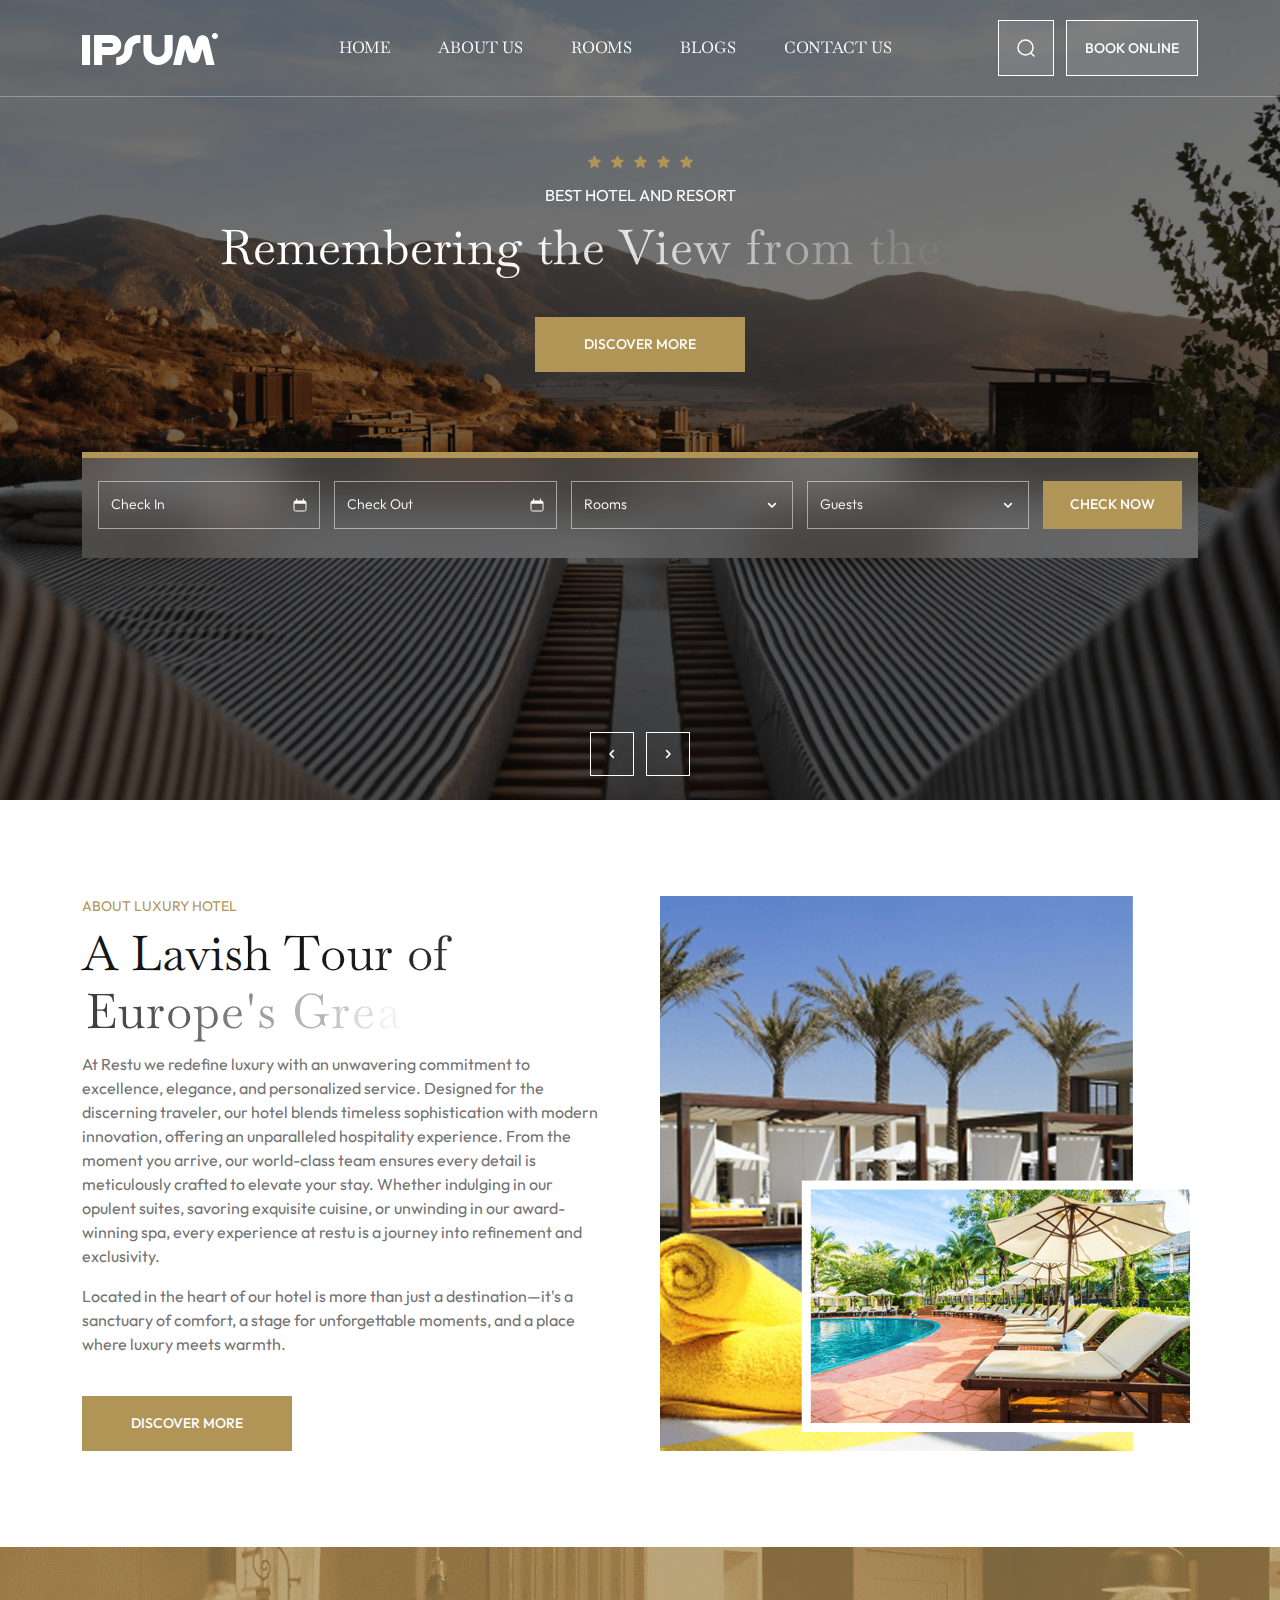
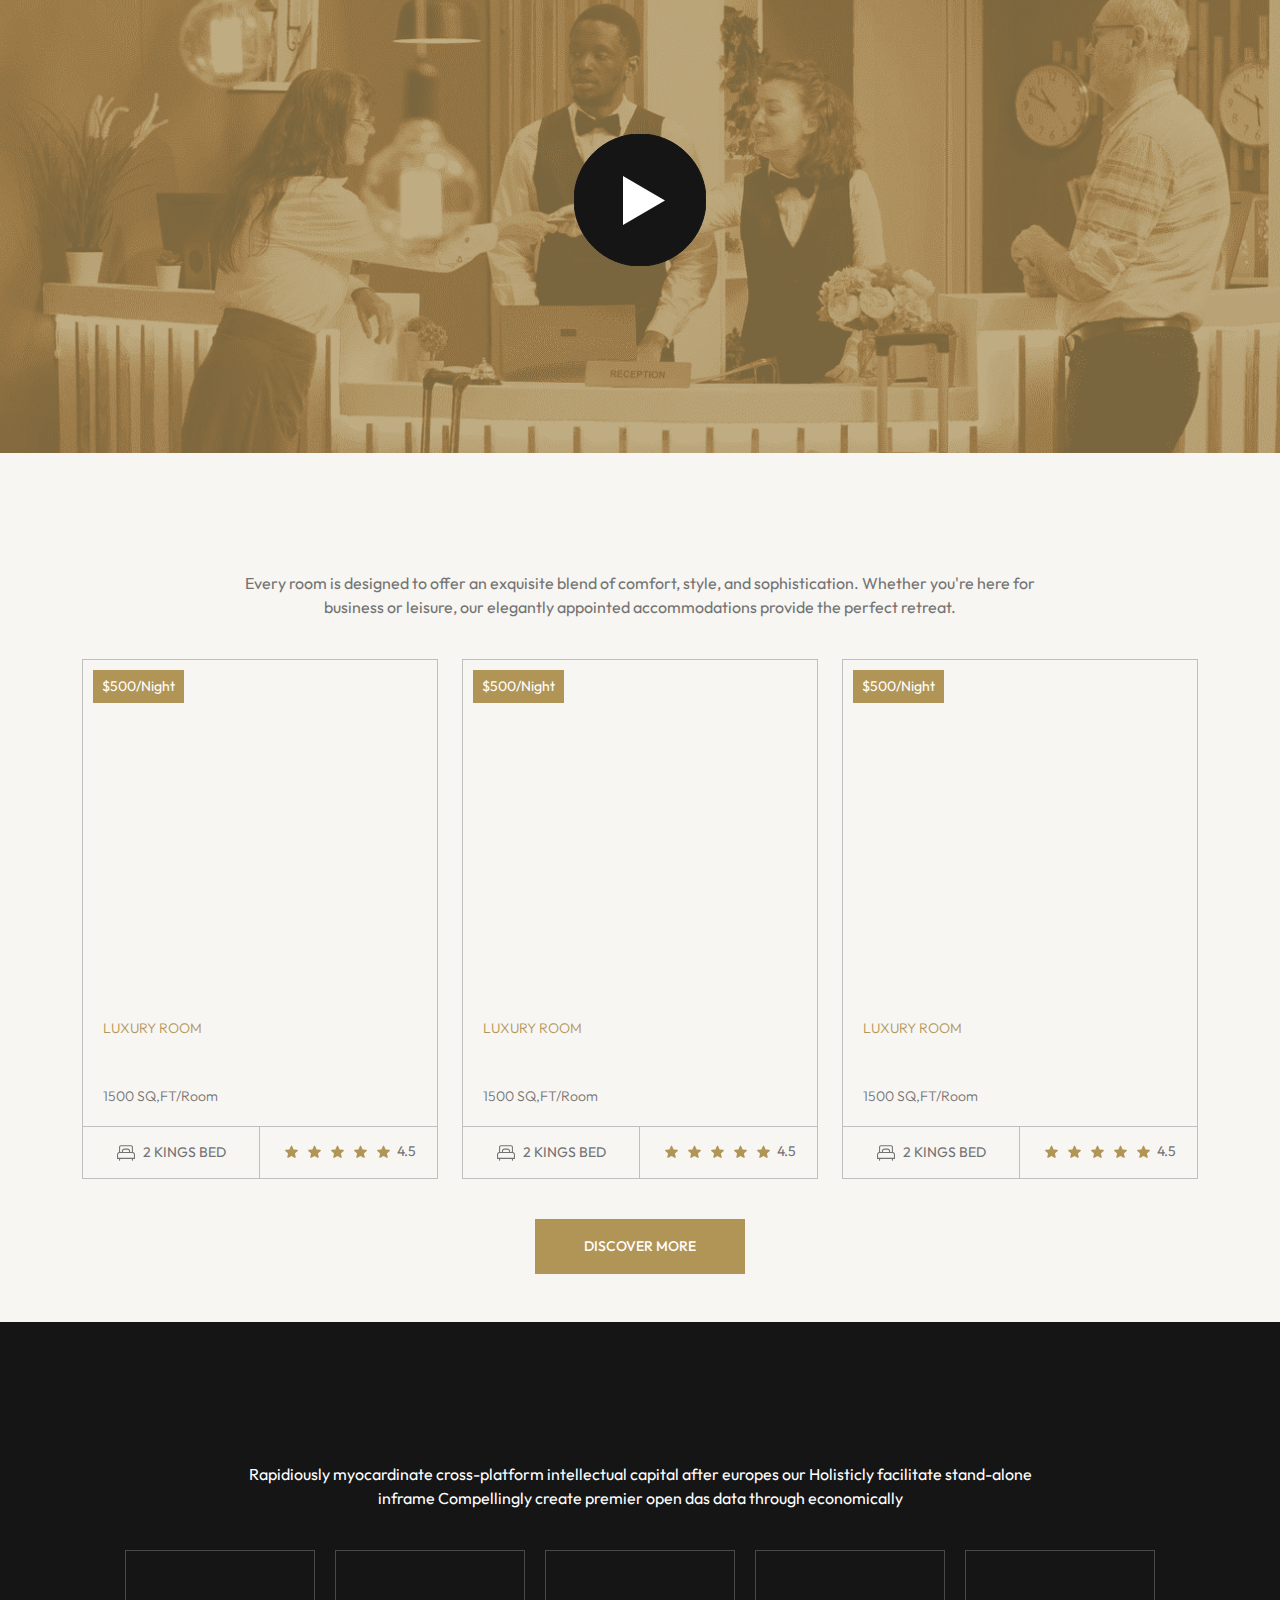
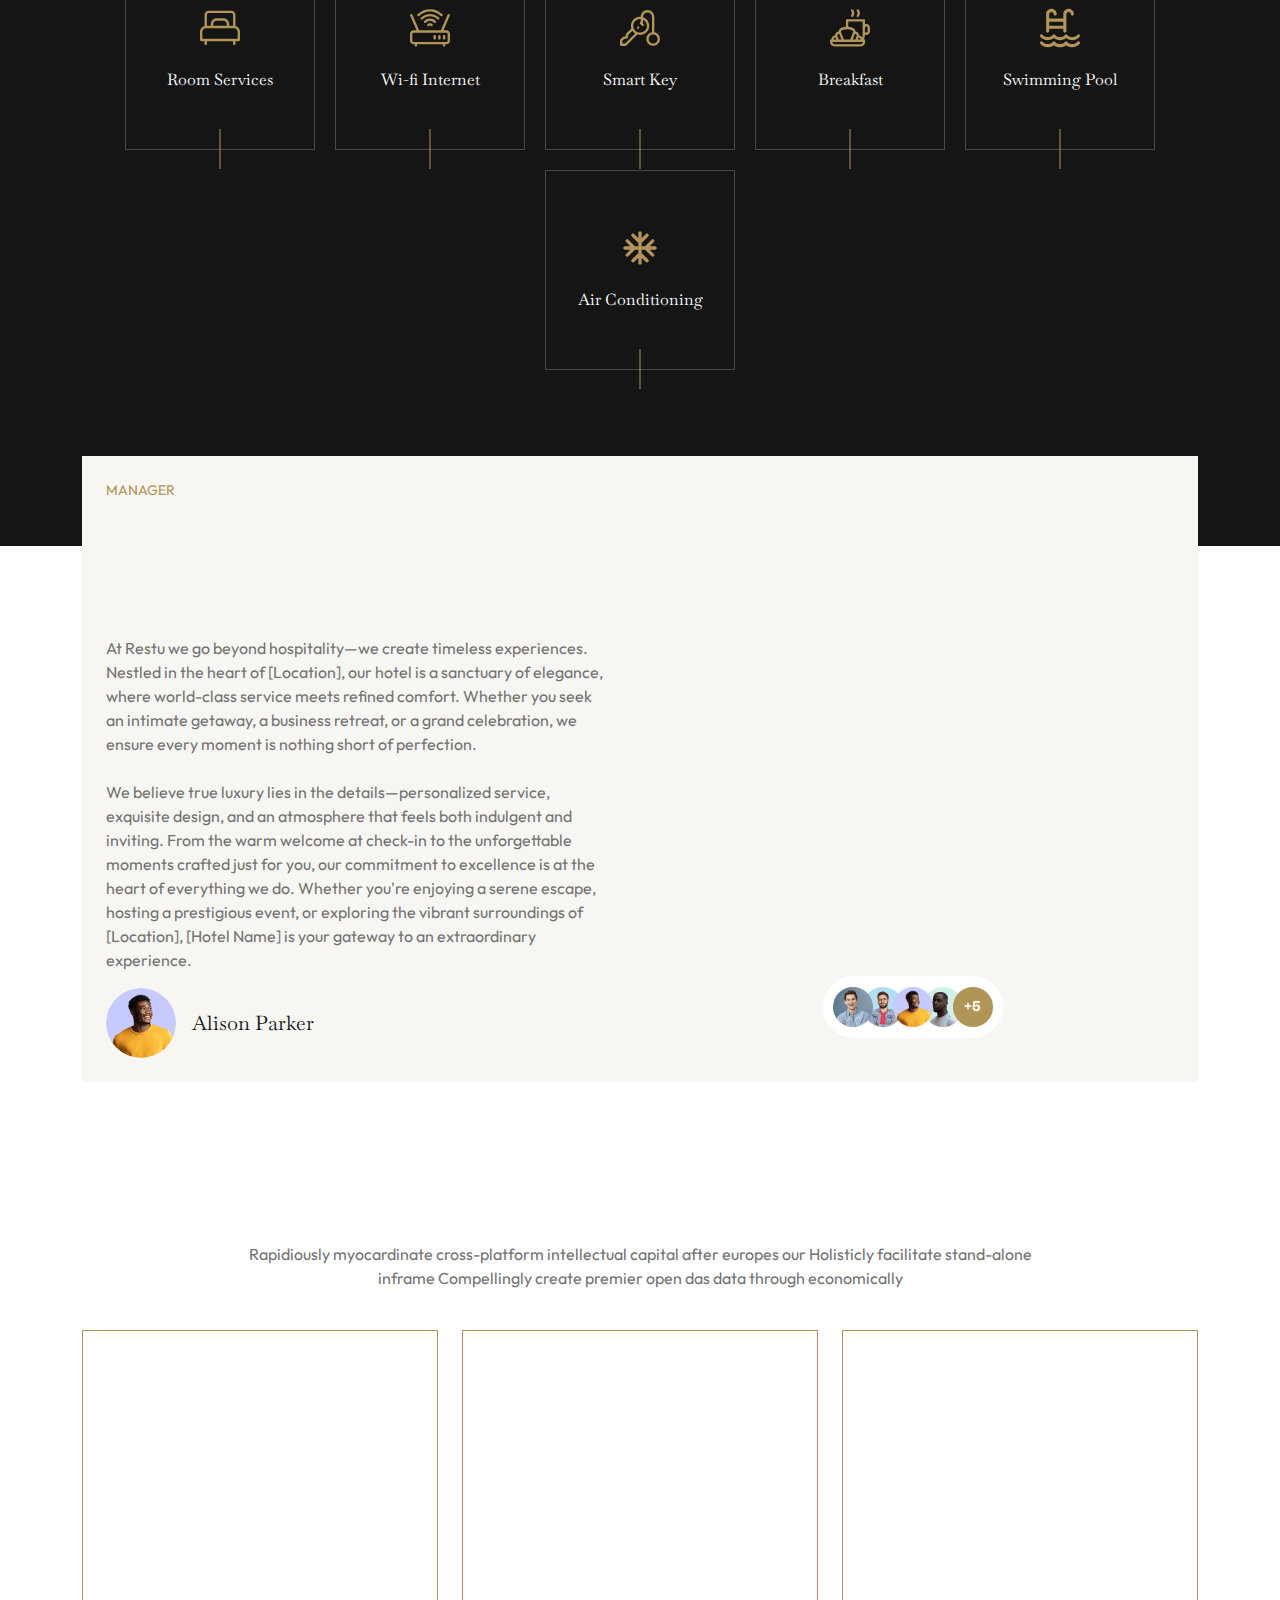
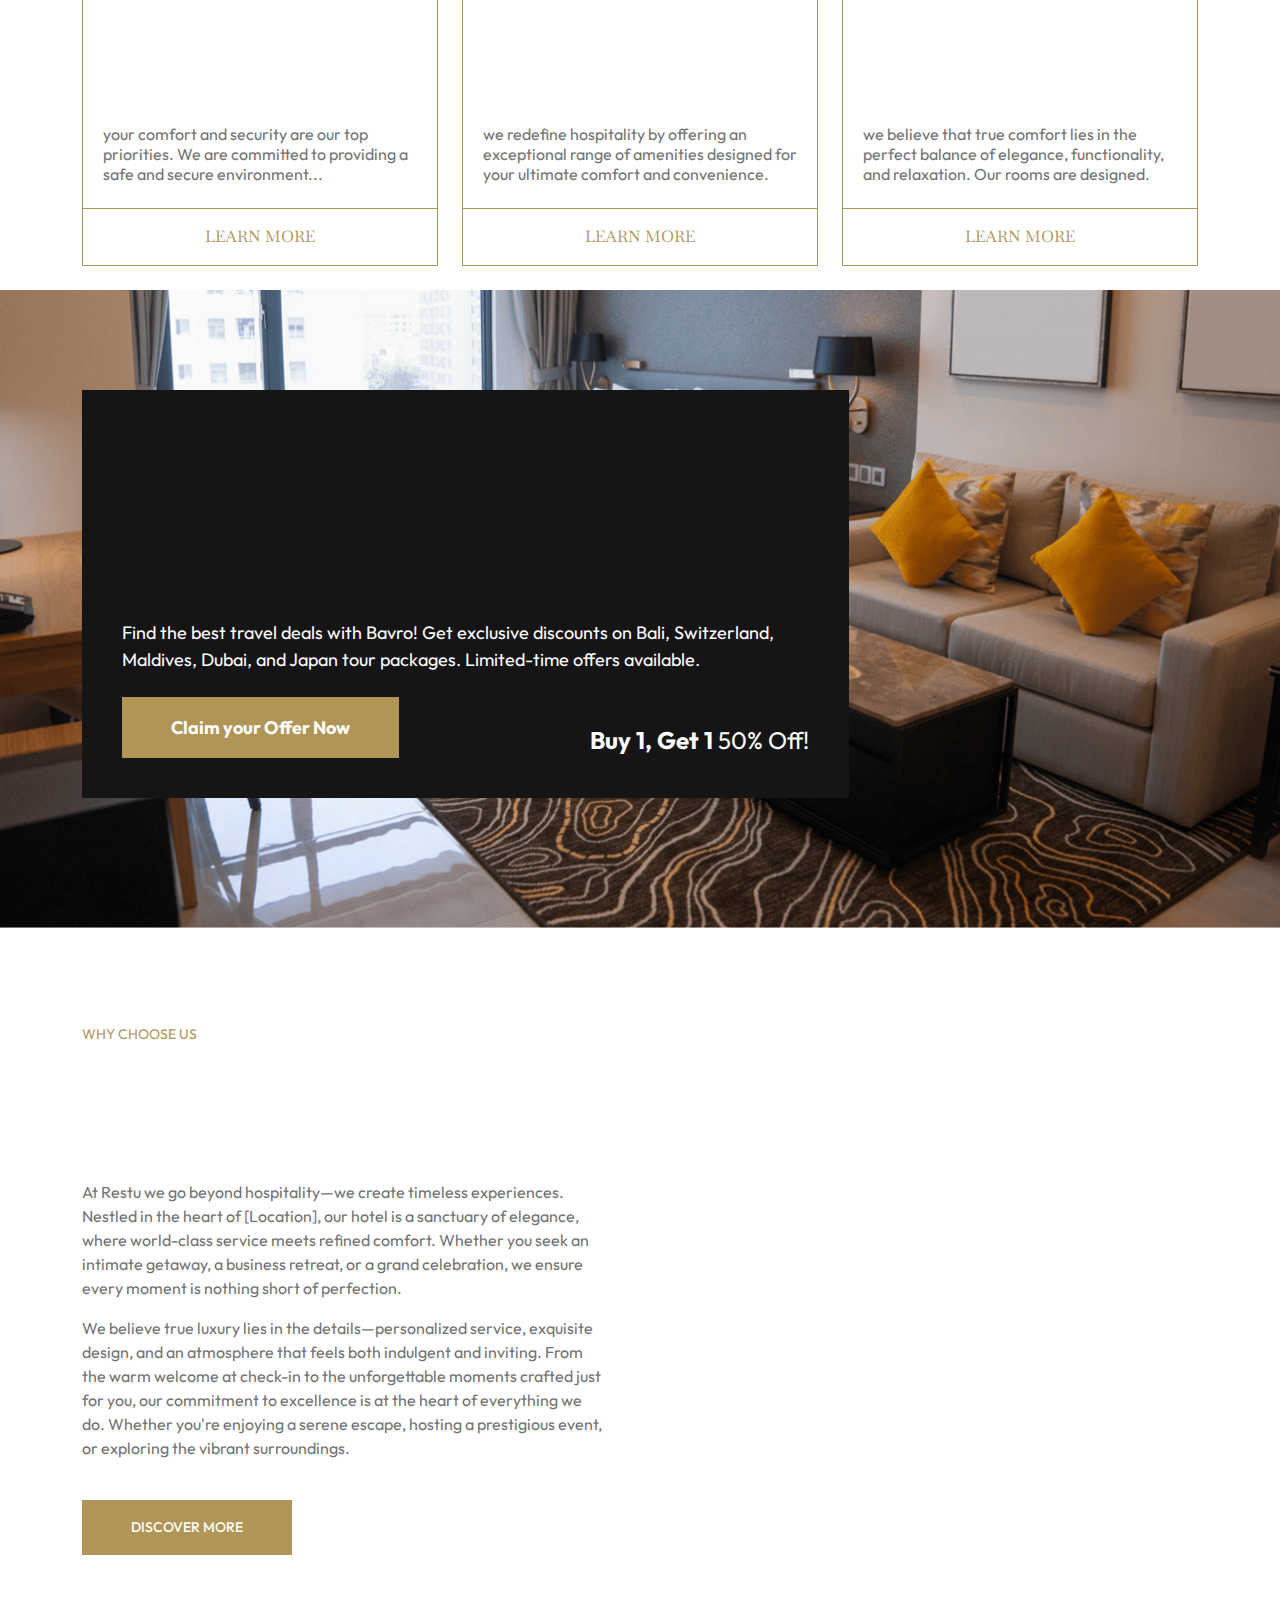
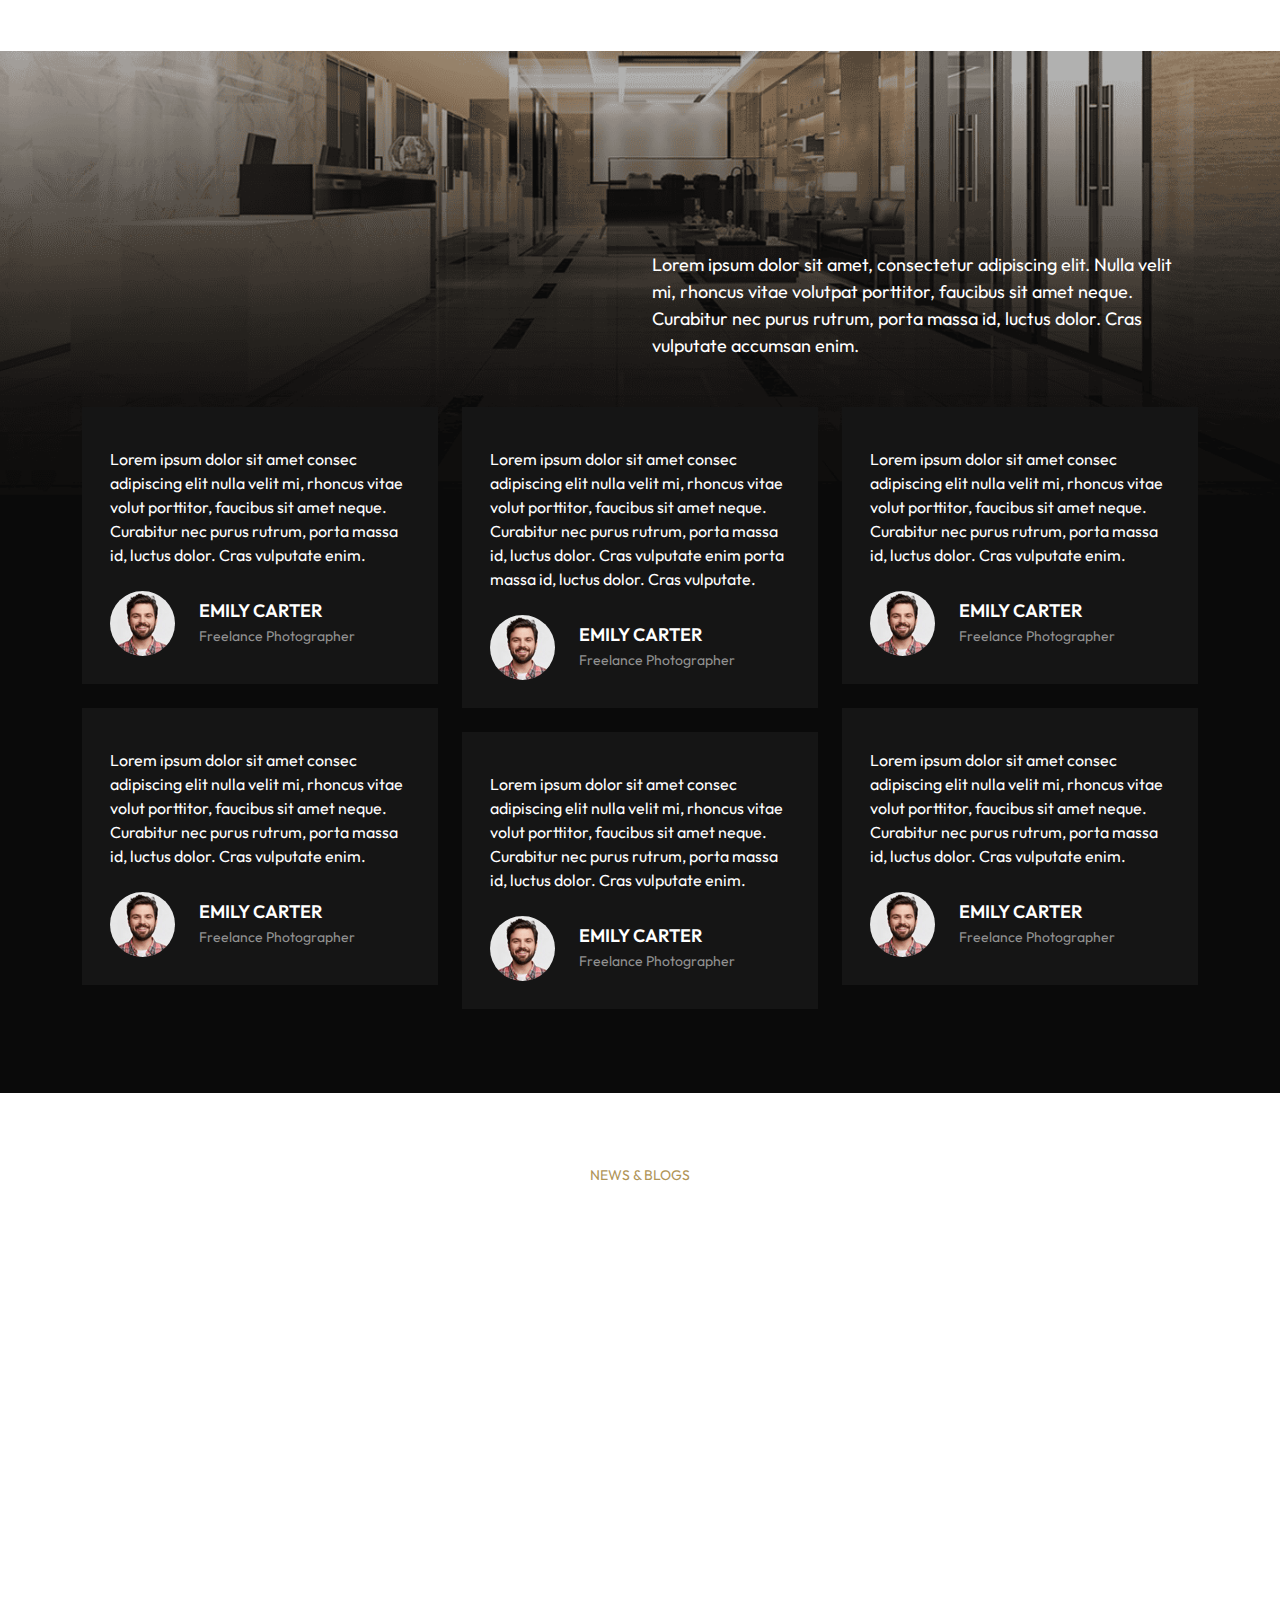
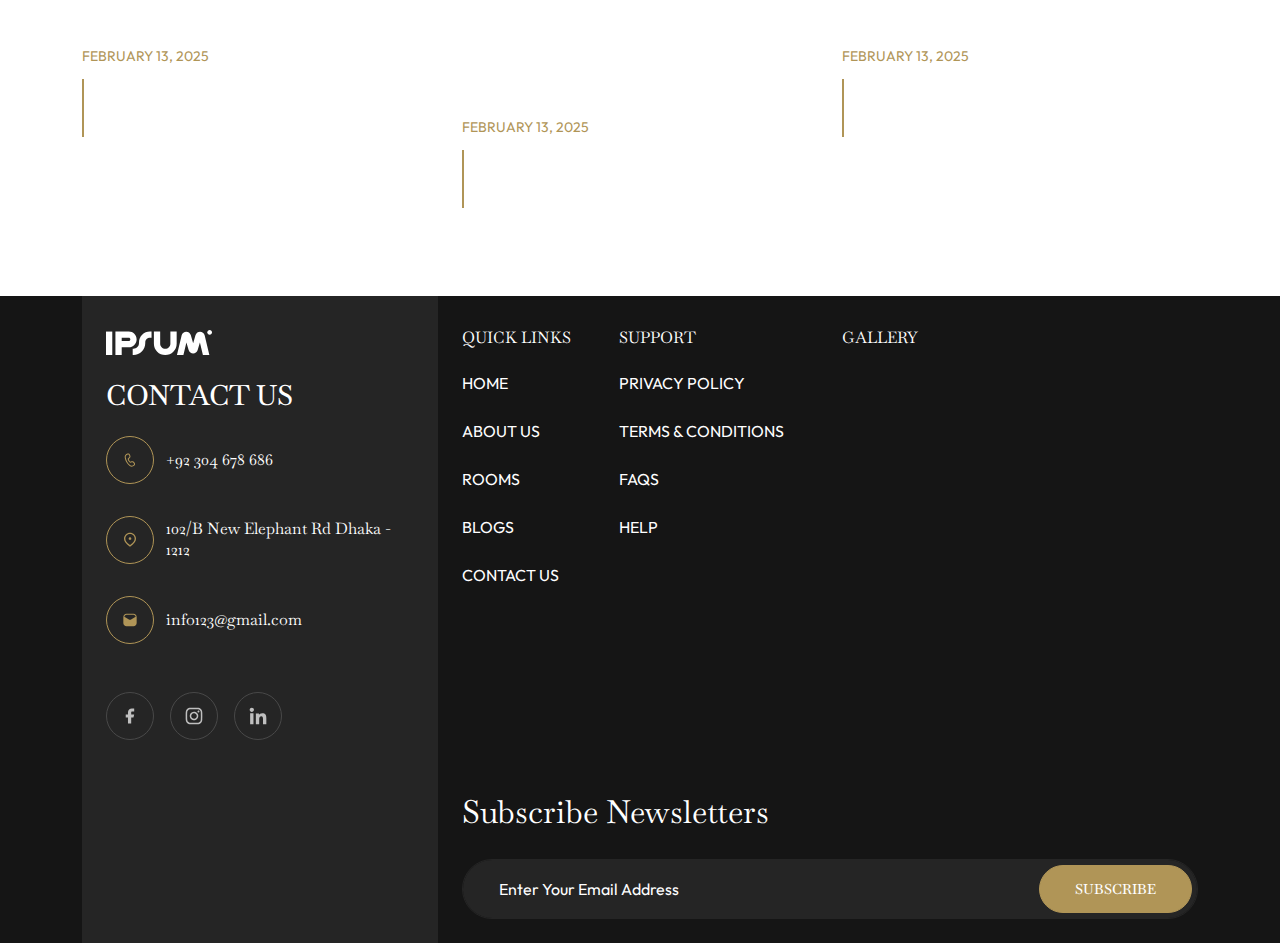
<file: index.html>
<!DOCTYPE html>
<html lang="en">

    <head>
        <meta charset="UTF-8">
        <meta name="viewport" content="width=device-width, initial-scale=1.0">
        <title>Restu</title>
        <link rel="stylesheet" href="./assets/css/bootstrap.min.css">
        <link rel="stylesheet" href="./assets/css/slick.min.css">
        <link rel="stylesheet" href="./assets/css/slick-theme.min.css">
        <link rel="stylesheet" href="./assets/css/jquery-ui.css">
        <link rel="stylesheet" href="./assets/css/style.css?v=4">
    </head>

    <body class="theme-1">
        <header class="ft-header">
            <nav class="navbar navbar-expand-lg bg-light py-3">
                <div class="container py-1">
                    <!-- Logo -->
                    <a class="navbar-brand fw-bold" href="#">
                        <img src="./assets/img/logo-white.svg" alt="Logo" height="32">
                    </a>
                    <!-- Navbar toggler -->
                    <button class="navbar-toggler" type="button" data-bs-toggle="collapse" data-bs-target="#navbarNav">
                        <svg xmlns="http://www.w3.org/2000/svg"
                            viewBox="0 0 512 512"><!--!Font Awesome Free 6.7.2 by @fontawesome - https://fontawesome.com License - https://fontawesome.com/license/free Copyright 2025 Fonticons, Inc.-->
                            <path fill="#ffffff"
                                d="M0 96C0 78.3 14.3 64 32 64l384 0c17.7 0 32 14.3 32 32s-14.3 32-32 32L32 128C14.3 128 0 113.7 0 96zM64 256c0-17.7 14.3-32 32-32l384 0c17.7 0 32 14.3 32 32s-14.3 32-32 32L96 288c-17.7 0-32-14.3-32-32zM448 416c0 17.7-14.3 32-32 32L32 448c-17.7 0-32-14.3-32-32s14.3-32 32-32l384 0c17.7 0 32 14.3 32 32z" />
                        </svg>
                    </button>
                    <!-- Navbar items -->
                    <div class="collapse navbar-collapse justify-content-end" id="navbarNav">
                        <ul class="navbar-nav ft-baskervville text-uppercase mx-auto">
                            <li class="nav-item"><a class="nav-link" href="#">Home</a></li>
                            <li class="nav-item"><a class="nav-link" href="#">About Us</a></li>
                            <li class="nav-item"><a class="nav-link" href="#">Rooms</a></li>
                            <li class="nav-item"><a class="nav-link" href="#">Blogs</a></li>
                            <li class="nav-item"><a class="nav-link" href="#">CONTACT US</a></li>
                        </ul>
                        <!-- Right Side Buttons -->
                        <div class="d-flex align-items-center gap-1 pb-lg-0 pb-4">
                            <!-- Search Button -->
                            <div class="position-relative me-2">
                                <button id="ft-search-btn" class="btn ft-nav-btn d-flex">
                                    <svg width="18" height="18" viewBox="0 0 18 18" fill="none"
                                        xmlns="http://www.w3.org/2000/svg">
                                        <path
                                            d="M13.893 13.92L16.973 17M16 8.5C16 10.4891 15.2098 12.3968 13.8033 13.8033C12.3968 15.2098 10.4891 16 8.5 16C6.51088 16 4.60322 15.2098 3.1967 13.8033C1.79018 12.3968 1 10.4891 1 8.5C1 6.51088 1.79018 4.60322 3.1967 3.1967C4.60322 1.79018 6.51088 1 8.5 1C10.4891 1 12.3968 1.79018 13.8033 3.1967C15.2098 4.60322 16 6.51088 16 8.5Z"
                                            stroke="white" stroke-width="1.5" stroke-linecap="round"
                                            stroke-linejoin="round" />
                                    </svg>
                                </button>
                                <div id="ft-search-box" class="ft-search-box">
                                    <input type="text" class="form-control" placeholder="Type to search...">
                                </div>
                            </div>
                            <!-- Book Online Button -->
                            <a href="#" class="btn ft-nav-btn">BOOK ONLINE</a>
                        </div>
                    </div>
                </div>
            </nav>
            <div class="ft-hero-cont position-relative z-1 py-5">
                <div class="container py-2">
                    <div class="d-flex flex-column gap-5">
                        <div class="d-flex flex-column mx-auto gap-4 text-center">
                            <div class="d-flex flex-column gap-2">
                                <div class="d-flex justify-content-center align-items-center gap-1">
                                    <img src="./assets/img/ic_round-star.svg" alt="Star" class="ft-rc-star">
                                    <img src="./assets/img/ic_round-star.svg" alt="Star" class="ft-rc-star">
                                    <img src="./assets/img/ic_round-star.svg" alt="Star" class="ft-rc-star">
                                    <img src="./assets/img/ic_round-star.svg" alt="Star" class="ft-rc-star">
                                    <img src="./assets/img/ic_round-star.svg" alt="Star" class="ft-rc-star">
                                </div>
                                <p class="my-1 ft-hb-text">BEST HOTEL AND RESORT</p>
                                <h2 class="ft-page-title ft-title_split_anim ft-baskervville">
                                    Remembering the View from the Room</h2>
                            </div>
                            <div class="mt-3">
                                <a href="#" class="btn ft-btn-main">DISCOVER MORE</a>
                            </div>
                        </div>
                        <div class="mt-lg-4">
                            <div class="mt-md-2 ft-hero-box">
                                <div class="d-flex flex-xxl-nowrap flex-wrap ft-hb-flex-1">
                                    <div class="d-flex flex-lg-nowrap flex-wrap ft-hb-flex-2 flex-grow-1">
                                        <div class="ft-hb-inp-cont">
                                            <input type="text" class="form-control ft-hb-inp ft-hbi-date" placeholder="Check In">
                                            <img src="./assets/img/date-icon-light.svg" alt="Date Icon" class="ft-hb-date-icon">
                                        </div>
                                        <div class="ft-hb-inp-cont">
                                            <input type="text" class="form-control ft-hb-inp ft-hbi-date" placeholder="Check Out">
                                            <img src="./assets/img/date-icon-light.svg" alt="Date Icon" class="ft-hb-date-icon">
                                        </div>
                                        <div class="ft-hb-inp-cont">
                                            <select class="form-select ft-hb-inp">
                                                <option value="">Rooms</option>
                                                <option value="One bed">One bed</option>
                                                <option value="Two beds">Two beds</option>
                                                <option value="Three beds">Three beds</option>
                                                <option value="Four beds">Four beds</option>
                                            </select>
                                        </div>
                                        <div class="ft-hb-inp-cont">
                                            <select class="form-select ft-hb-inp">
                                                <option value="">Guests</option>
                                                <option value="1">1</option>
                                                <option value="2">2</option>
                                                <option value="3">3</option>
                                                <option value="4">4</option>
                                                <option value="5">5</option>
                                            </select>
                                        </div>
                                    </div>
                                    <div class="mx-xl-0 mx-auto">
                                        <button class="btn ft-btn-main ft-hb-btn">CHECK NOW</button>
                                    </div>
                                </div>
                            </div>
                        </div>
                    </div>
                </div>
            </div>
            <div class="ft-hero-carousel">
                <div class="ft-si-cont"><img src="./assets/img/slider-img.png" alt="Image 1"></div>
                <div class="ft-si-cont"><img src="./assets/img/slider-2.jpg" alt="Image 2"></div>
                <div class="ft-si-cont"><img src="./assets/img/slider-3.jpg" alt="Image 3"></div>
            </div>
            <div class="ft-hc-arrows"></div>
        </header>
        <main>
            <section class="ft-sec-about py-5 my-lg-5 my-3">
                <div class="container">
                    <div class="row gap-xl-0 gap-4">
                        <div class="col-xl-6 mb-xl-0 mb-3">
                            <div class="d-flex flex-column gap-4 pe-xl-4">
                                <div class="d-flex flex-column gap-2">
                                    <div class="d-flex flex-column gap-2 mb-1">
                                        <p class="ft-page-desc mb-0">About Luxury Hotel</p>
                                        <h2
                                            class="fpt-dark ft-page-title ft-title_split_anim ft-baskervville">
                                            A Lavish Tour of Europe's Great Cities</h2>
                                    </div>
                                    <p class="mb-2">At Restu we redefine luxury with an unwavering commitment to
                                        excellence, elegance, and personalized service. Designed for the discerning
                                        traveler, our hotel blends timeless sophistication with modern innovation,
                                        offering an unparalleled hospitality experience. From the moment you arrive, our
                                        world-class team ensures every detail is meticulously crafted to elevate your
                                        stay. Whether indulging in our opulent suites, savoring exquisite cuisine, or
                                        unwinding in our award-winning spa, every experience at restu is a journey into
                                        refinement and exclusivity.</p>
                                    <p class="mb-0">Located in the heart of our hotel is more than just a
                                        destination—it's a sanctuary of comfort, a stage for unforgettable moments, and
                                        a place where luxury meets warmth.</p>
                                </div>
                                <div class="mt-3">
                                    <a href="#" class="btn ft-btn-main">DISCOVER MORE</a>
                                </div>
                            </div>
                        </div>
                        <div class="col-xl-6">
                            <div class="w-100 h-100 ft-image-anime ft-reveal px-2">
                                <img src="./assets/img/about-img.png" alt="About Image"
                                class="w-100 h-100 object-fit-cover">
                            </div>
                            
                        </div>
                    </div>
                </div>
            </section>
            <section class="ft-sec-video position-relative">
                <video controls class="ft-video">
                    <source src="./assets/vid/sample.mp4" type="video/mp4">
                </video>
                <div class="ft-vid-thumb">
                    <img src="./assets/img/poster.png" alt="Poster" class="w-100 ft-vid-poster">
                    <svg class="ft-vid-play" xmlns="http://www.w3.org/2000/svg" width="132" height="132" viewBox="0 0 132 132"><g transform="translate(-655 -1795)"><circle cx="66" cy="66" r="66" transform="translate(655 1795)" fill="#151515"/><path d="M742,1861.5,700,1837.005v48.989L742,1861.5" transform="translate(4)" fill="#fff"/></g></svg>
                </div>
            </section>
            <section class="ft-sec-rooms py-lg-5 py-3 my-lg-0 my-3">
                <div class="container">
                    <div class="d-flex flex-column gap-3">
                        <div class="d-flex flex-column gap-2 col-xxl-8 col-lg-9 mx-auto text-center">
                            <div class="d-flex flex-column gap-2 mb-1">
                                <h2
                                    class="fpt-dark ft-page-title ft-title_split_anim ft-baskervville">
                                    Our Comfortable Rooms</h2>
                            </div>
                            <p class="mb-0">Every room is designed to offer an exquisite blend of comfort, style, and
                                sophistication. Whether you're here for business or leisure, our elegantly appointed
                                accommodations provide the perfect retreat.</p>
                        </div>
                        <div class="mt-4">
                            <div class="row justify-content-center">
                                <div class="col-xl-4 col-md-6 mb-4">
                                    <div class="ft-room-card">
                                        <div class="ft-rc-top position-relative">
                                            <p class="ft-rc-price mb-0">$500/Night</p>
                                            <div class="ft-reveal ft-image-anime ft-rc-img-cont">
                                                <img src="./assets/img/room-1.png" class="ft-rc-img" alt="Room">
                                            </div>
                                        </div>
                                        <div class="ft-rc-middle p-3">
                                            <div class="d-flex p-1 flex-column gap-2">
                                                <div class="d-flex flex-column gap-2 mb-1">
                                                    <p class="ft-page-desc mb-0 fw-light lh-sm">LUXURY ROOM</p>
                                                    <h2
                                                        class="ft-rc-room-name ft-title_split_anim ft-baskervville">
                                                        Double Suit's Room</h2>
                                                </div>
                                                <p class="fw-light ft-rc-room-size mb-0 lh-sm">1500 SQ,FT/Room</p>
                                            </div>
                                        </div>
                                        <div class="ft-rc-bottom d-flex text-center">
                                            <div class="w-50 py-3 px-2">
                                                <div class="d-flex align-items-center justify-content-center gap-2">
                                                    <span class="lh-1">
                                                        <svg width="18" height="18" viewBox="0 0 18 18" fill="none"
                                                            xmlns="http://www.w3.org/2000/svg">
                                                            <path
                                                                d="M15.9531 8.07537V3.07052C15.9531 2.05282 15.1251 1.22485 14.1074 1.22485H3.89254C2.87483 1.22485 2.04694 2.05282 2.04694 3.07052V8.07537C0.874266 8.35746 0 9.4145 0 10.6725V14.4055C0 14.7017 0.240082 14.9417 0.536238 14.9417H2.0469V16.2387C2.0469 16.5348 2.28698 16.7749 2.58314 16.7749C2.8793 16.7749 3.11938 16.5348 3.11938 16.2387V14.9417H14.8806V16.2387C14.8806 16.5348 15.1206 16.7749 15.4168 16.7749C15.7129 16.7749 15.953 16.5348 15.953 16.2387V14.9417H17.4637C17.7598 14.9417 17.9999 14.7017 17.9999 14.4055V10.6725C18 9.4145 17.1257 8.35746 15.9531 8.07537ZM3.11941 3.07052C3.11941 2.64422 3.46627 2.29737 3.89254 2.29737H14.1074C14.5337 2.29737 14.8806 2.64422 14.8806 3.07052V8.0009H13.1085V7.1549C13.1085 5.75322 11.9682 4.6129 10.5665 4.6129H7.43354C6.03186 4.6129 4.89153 5.75326 4.89153 7.1549V8.00087H3.11941V3.07052ZM12.0361 7.1549V8.00087H5.96394V7.1549C5.96394 6.34459 6.62316 5.68537 7.43347 5.68537H10.5665C11.3768 5.68534 12.0361 6.34462 12.0361 7.1549ZM1.07248 13.8693V10.6725C1.07248 9.79074 1.78984 9.07338 2.67159 9.07338H15.3283C16.2101 9.07338 16.9275 9.79074 16.9275 10.6725V13.8693H1.07248Z"
                                                                fill="#737373" />
                                                        </svg>
                                                    </span>
                                                    <span class="lh-sm ft-rc-text">2 KINGS BED</span>
                                                </div>
                                            </div>
                                            <div class="w-50 py-3 px-2">
                                                <div class="d-flex align-items-center justify-content-center gap-1">
                                                    <div class="d-flex align-items-center gap-1">
                                                        <img src="./assets/img/ic_round-star.svg" alt="Star"
                                                            class="ft-rc-star">
                                                        <img src="./assets/img/ic_round-star.svg" alt="Star"
                                                            class="ft-rc-star">
                                                        <img src="./assets/img/ic_round-star.svg" alt="Star"
                                                            class="ft-rc-star">
                                                        <img src="./assets/img/ic_round-star.svg" alt="Star"
                                                            class="ft-rc-star">
                                                        <img src="./assets/img/ic_round-star.svg" alt="Star"
                                                            class="ft-rc-star">
                                                    </div>
                                                    <span class="lh-sm ft-rc-text">4.5</span>
                                                </div>
                                            </div>
                                        </div>
                                    </div>
                                </div>
                                <div class="col-xl-4 col-md-6 mb-4">
                                    <div class="ft-room-card">
                                        <div class="ft-rc-top position-relative">
                                            <p class="ft-rc-price mb-0">$500/Night</p>
                                            <div class="ft-reveal ft-image-anime ft-rc-img-cont">
                                                <img src="./assets/img/room-2.png" class="ft-rc-img" alt="Room">
                                            </div>
                                        </div>
                                        <div class="ft-rc-middle p-3">
                                            <div class="d-flex p-1 flex-column gap-2">
                                                <div class="d-flex flex-column gap-2 mb-1">
                                                    <p class="ft-page-desc mb-0 fw-light lh-sm">LUXURY ROOM</p>
                                                    <h2
                                                        class="ft-rc-room-name ft-title_split_anim ft-baskervville">
                                                        Double Suit's Room</h2>
                                                </div>
                                                <p class="fw-light ft-rc-room-size mb-0 lh-sm">1500 SQ,FT/Room</p>
                                            </div>
                                        </div>
                                        <div class="ft-rc-bottom d-flex text-center">
                                            <div class="w-50 py-3 px-2">
                                                <div class="d-flex align-items-center justify-content-center gap-2">
                                                    <span class="lh-1">
                                                        <svg width="18" height="18" viewBox="0 0 18 18" fill="none"
                                                            xmlns="http://www.w3.org/2000/svg">
                                                            <path
                                                                d="M15.9531 8.07537V3.07052C15.9531 2.05282 15.1251 1.22485 14.1074 1.22485H3.89254C2.87483 1.22485 2.04694 2.05282 2.04694 3.07052V8.07537C0.874266 8.35746 0 9.4145 0 10.6725V14.4055C0 14.7017 0.240082 14.9417 0.536238 14.9417H2.0469V16.2387C2.0469 16.5348 2.28698 16.7749 2.58314 16.7749C2.8793 16.7749 3.11938 16.5348 3.11938 16.2387V14.9417H14.8806V16.2387C14.8806 16.5348 15.1206 16.7749 15.4168 16.7749C15.7129 16.7749 15.953 16.5348 15.953 16.2387V14.9417H17.4637C17.7598 14.9417 17.9999 14.7017 17.9999 14.4055V10.6725C18 9.4145 17.1257 8.35746 15.9531 8.07537ZM3.11941 3.07052C3.11941 2.64422 3.46627 2.29737 3.89254 2.29737H14.1074C14.5337 2.29737 14.8806 2.64422 14.8806 3.07052V8.0009H13.1085V7.1549C13.1085 5.75322 11.9682 4.6129 10.5665 4.6129H7.43354C6.03186 4.6129 4.89153 5.75326 4.89153 7.1549V8.00087H3.11941V3.07052ZM12.0361 7.1549V8.00087H5.96394V7.1549C5.96394 6.34459 6.62316 5.68537 7.43347 5.68537H10.5665C11.3768 5.68534 12.0361 6.34462 12.0361 7.1549ZM1.07248 13.8693V10.6725C1.07248 9.79074 1.78984 9.07338 2.67159 9.07338H15.3283C16.2101 9.07338 16.9275 9.79074 16.9275 10.6725V13.8693H1.07248Z"
                                                                fill="#737373" />
                                                        </svg>
                                                    </span>
                                                    <span class="lh-sm ft-rc-text">2 KINGS BED</span>
                                                </div>
                                            </div>
                                            <div class="w-50 py-3 px-2">
                                                <div class="d-flex align-items-center justify-content-center gap-1">
                                                    <div class="d-flex align-items-center gap-1">
                                                        <img src="./assets/img/ic_round-star.svg" alt="Star"
                                                            class="ft-rc-star">
                                                        <img src="./assets/img/ic_round-star.svg" alt="Star"
                                                            class="ft-rc-star">
                                                        <img src="./assets/img/ic_round-star.svg" alt="Star"
                                                            class="ft-rc-star">
                                                        <img src="./assets/img/ic_round-star.svg" alt="Star"
                                                            class="ft-rc-star">
                                                        <img src="./assets/img/ic_round-star.svg" alt="Star"
                                                            class="ft-rc-star">
                                                    </div>
                                                    <span class="lh-sm ft-rc-text">4.5</span>
                                                </div>
                                            </div>
                                        </div>
                                    </div>
                                </div>
                                <div class="col-xl-4 col-md-6 mb-4">
                                    <div class="ft-room-card">
                                        <div class="ft-rc-top position-relative">
                                            <p class="ft-rc-price mb-0">$500/Night</p>
                                            <div class="ft-reveal ft-image-anime ft-rc-img-cont">
                                                <img src="./assets/img/room-3.png" class="ft-rc-img" alt="Room">
                                            </div>
                                        </div>
                                        <div class="ft-rc-middle p-3">
                                            <div class="d-flex p-1 flex-column gap-2">
                                                <div class="d-flex flex-column gap-2 mb-1">
                                                    <p class="ft-page-desc mb-0 fw-light lh-sm">LUXURY ROOM</p>
                                                    <h2
                                                        class="ft-rc-room-name ft-title_split_anim ft-baskervville">
                                                        Double Suit's Room</h2>
                                                </div>
                                                <p class="fw-light ft-rc-room-size mb-0 lh-sm">1500 SQ,FT/Room</p>
                                            </div>
                                        </div>
                                        <div class="ft-rc-bottom d-flex text-center">
                                            <div class="w-50 py-3 px-2">
                                                <div class="d-flex align-items-center justify-content-center gap-2">
                                                    <span class="lh-1">
                                                        <svg width="18" height="18" viewBox="0 0 18 18" fill="none"
                                                            xmlns="http://www.w3.org/2000/svg">
                                                            <path
                                                                d="M15.9531 8.07537V3.07052C15.9531 2.05282 15.1251 1.22485 14.1074 1.22485H3.89254C2.87483 1.22485 2.04694 2.05282 2.04694 3.07052V8.07537C0.874266 8.35746 0 9.4145 0 10.6725V14.4055C0 14.7017 0.240082 14.9417 0.536238 14.9417H2.0469V16.2387C2.0469 16.5348 2.28698 16.7749 2.58314 16.7749C2.8793 16.7749 3.11938 16.5348 3.11938 16.2387V14.9417H14.8806V16.2387C14.8806 16.5348 15.1206 16.7749 15.4168 16.7749C15.7129 16.7749 15.953 16.5348 15.953 16.2387V14.9417H17.4637C17.7598 14.9417 17.9999 14.7017 17.9999 14.4055V10.6725C18 9.4145 17.1257 8.35746 15.9531 8.07537ZM3.11941 3.07052C3.11941 2.64422 3.46627 2.29737 3.89254 2.29737H14.1074C14.5337 2.29737 14.8806 2.64422 14.8806 3.07052V8.0009H13.1085V7.1549C13.1085 5.75322 11.9682 4.6129 10.5665 4.6129H7.43354C6.03186 4.6129 4.89153 5.75326 4.89153 7.1549V8.00087H3.11941V3.07052ZM12.0361 7.1549V8.00087H5.96394V7.1549C5.96394 6.34459 6.62316 5.68537 7.43347 5.68537H10.5665C11.3768 5.68534 12.0361 6.34462 12.0361 7.1549ZM1.07248 13.8693V10.6725C1.07248 9.79074 1.78984 9.07338 2.67159 9.07338H15.3283C16.2101 9.07338 16.9275 9.79074 16.9275 10.6725V13.8693H1.07248Z"
                                                                fill="#737373" />
                                                        </svg>
                                                    </span>
                                                    <span class="lh-sm ft-rc-text">2 KINGS BED</span>
                                                </div>
                                            </div>
                                            <div class="w-50 py-3 px-2">
                                                <div class="d-flex align-items-center justify-content-center gap-1">
                                                    <div class="d-flex align-items-center gap-1">
                                                        <img src="./assets/img/ic_round-star.svg" alt="Star"
                                                            class="ft-rc-star">
                                                        <img src="./assets/img/ic_round-star.svg" alt="Star"
                                                            class="ft-rc-star">
                                                        <img src="./assets/img/ic_round-star.svg" alt="Star"
                                                            class="ft-rc-star">
                                                        <img src="./assets/img/ic_round-star.svg" alt="Star"
                                                            class="ft-rc-star">
                                                        <img src="./assets/img/ic_round-star.svg" alt="Star"
                                                            class="ft-rc-star">
                                                    </div>
                                                    <span class="lh-sm ft-rc-text">4.5</span>
                                                </div>
                                            </div>
                                        </div>
                                    </div>
                                </div>
                            </div>
                        </div>
                        <div class="text-center">
                            <a href="#" class="btn ft-btn-main">DISCOVER MORE</a>
                        </div>
                    </div>
                </div>
            </section>
            <section class="ft-sec-facilities">
                <div class="container">
                    <div class="d-flex flex-column gap-3">
                        <div class="d-flex flex-column gap-2 col-xxl-8 col-lg-9 mx-auto text-center">
                            <div class="d-flex flex-column gap-2 mb-1">
                                <h2 class="ft-page-title ft-title_split_anim ft-baskervville">
                                    Hotel's Facilities </h2>
                            </div>
                            <p class="mb-0 ft-fs-text">Rapidiously myocardinate cross-platform intellectual capital
                                after europes our Holisticly facilitate stand-alone inframe Compellingly create premier
                                open das data through economically</p>
                        </div>
                        <div class="mt-4 pb-3">
                            <div class="d-flex ft-facilities-cards align-items-center flex-wrap">
                                <div
                                    class="ft-f-card d-flex flex-column align-items-center gap-3 text-center justify-content-center">
                                    <svg width="40" height="40" viewBox="0 0 40 40" class="ft-fc-img mb-1" fill="none"
                                        xmlns="http://www.w3.org/2000/svg">
                                        <path
                                            d="M35.4512 17.9455V6.82365C35.4512 4.56209 33.6113 2.72217 31.3498 2.72217H8.65008C6.38852 2.72217 4.54875 4.56209 4.54875 6.82365V17.9455C1.94281 18.5724 0 20.9214 0 23.7169V32.0125C0 32.6706 0.533516 33.2041 1.19164 33.2041H4.54867V36.0862C4.54867 36.7444 5.08219 37.2779 5.74031 37.2779C6.39844 37.2779 6.93195 36.7444 6.93195 36.0862V33.2041H33.0679V36.0862C33.0679 36.7444 33.6014 37.2779 34.2595 37.2779C34.9177 37.2779 35.4512 36.7444 35.4512 36.0862V33.2041H38.8082C39.4663 33.2041 39.9998 32.6706 39.9998 32.0125V23.7169C40 20.9214 38.0572 18.5724 35.4512 17.9455ZM6.93203 6.82365C6.93203 5.87631 7.70281 5.10553 8.65008 5.10553H31.3498C32.2972 5.10553 33.068 5.87631 33.068 6.82365V17.7801H29.1301V15.9001C29.1301 12.7852 26.5959 10.2512 23.4812 10.2512H16.519C13.4041 10.2512 10.8701 12.7853 10.8701 15.9001V17.78H6.93203V6.82365ZM26.7468 15.9001V17.78H13.2532V15.9001C13.2532 14.0994 14.7181 12.6344 16.5188 12.6344H23.4811C25.2817 12.6344 26.7468 14.0994 26.7468 15.9001ZM2.38328 30.8208V23.7169C2.38328 21.7575 3.97742 20.1633 5.93687 20.1633H34.063C36.0224 20.1633 37.6166 21.7575 37.6166 23.7169V30.8208H2.38328Z"
                                            fill="#B09557" />
                                    </svg>
                                    <span class="ft-fc-text ft-baskervville">Room Services</span>
                                </div>
                                <div
                                    class="ft-f-card d-flex flex-column align-items-center gap-3 text-center justify-content-center">
                                    <svg width="40" height="40" viewBox="0 0 40 40" class="ft-fc-img mb-1" fill="none"
                                        xmlns="http://www.w3.org/2000/svg">
                                        <g clip-path="url(#clip0_23_246)">
                                            <path
                                                d="M36.4844 22.3048H33.4959L39.8271 7.53205C40.0821 6.93721 39.8065 6.24822 39.2116 5.9933C38.6168 5.73838 37.9278 6.01393 37.6729 6.60877L30.946 22.3048H9.05398L2.32711 6.60877C2.07219 6.01393 1.38336 5.73822 0.788359 5.9933C0.193516 6.24822 -0.0820312 6.93713 0.172891 7.53205L6.50406 22.3048H3.51562C1.57711 22.3048 0 23.8819 0 25.8204V32.8517C0 34.7902 1.57711 36.3673 3.51562 36.3673H4.76562V37.6173C4.76562 38.2645 5.29031 38.7892 5.9375 38.7892C6.58469 38.7892 7.10938 38.2645 7.10938 37.6173V36.3673H32.8906V37.6173C32.8906 38.2645 33.4153 38.7892 34.0625 38.7892C34.7097 38.7892 35.2344 38.2645 35.2344 37.6173V36.3673H36.4844C38.4229 36.3673 40 34.7902 40 32.8517V25.8204C40 23.8819 38.4229 22.3048 36.4844 22.3048ZM37.6562 32.8517C37.6562 33.4978 37.1305 34.0235 36.4844 34.0235H3.51562C2.86945 34.0235 2.34375 33.4978 2.34375 32.8517V25.8204C2.34375 25.1742 2.86945 24.6485 3.51562 24.6485H36.4844C37.1305 24.6485 37.6562 25.1742 37.6562 25.8204V32.8517Z"
                                                fill="#B09557" />
                                            <path
                                                d="M17.5188 16.3045C17.0612 16.7621 17.0612 17.5041 17.5188 17.9617C17.9764 18.4194 18.7184 18.4194 19.1761 17.9617C19.3048 17.833 19.583 17.6172 20 17.6172C20.417 17.6172 20.6952 17.833 20.8239 17.9617C21.2815 18.4194 22.0235 18.4195 22.4812 17.9617C22.9388 17.5041 22.9388 16.7621 22.4812 16.3045C22.0961 15.9195 21.2617 15.2734 20 15.2734C18.7383 15.2734 17.9039 15.9195 17.5188 16.3045Z"
                                                fill="#B09557" />
                                            <path
                                                d="M9.22688 8.02227C12.1058 5.14133 15.9317 3.55469 20 3.55469C24.0683 3.55469 27.8942 5.14133 30.7731 8.02227C31.2303 8.47992 31.9723 8.48055 32.4304 8.02289C32.8882 7.56547 32.8884 6.82344 32.431 6.36563C29.1095 3.04156 24.6947 1.21094 20 1.21094C15.3053 1.21094 10.8906 3.04156 7.56906 6.36555C7.11156 6.82336 7.1118 7.56531 7.56969 8.02281C8.02742 8.48031 8.76953 8.48 9.22688 8.02227Z"
                                                fill="#B09557" />
                                            <path
                                                d="M29.1137 11.336C29.5716 10.8787 29.5719 10.1366 29.1146 9.67875C26.6793 7.24102 23.4424 5.89844 20 5.89844C16.5576 5.89844 13.3206 7.24102 10.8854 9.67875C10.428 10.1366 10.4284 10.8786 10.8862 11.336C11.3441 11.7934 12.0862 11.793 12.5435 11.3352C14.5359 9.34062 17.1841 8.24219 19.9999 8.24219C22.8158 8.24219 25.4638 9.34062 27.4563 11.3352C27.9136 11.7928 28.6555 11.7937 29.1137 11.336Z"
                                                fill="#B09557" />
                                            <path
                                                d="M25.7983 14.6481C26.2559 14.1905 26.2559 13.4485 25.7983 12.9909C24.2474 11.44 22.1882 10.5859 20 10.5859C17.8118 10.5859 15.7526 11.44 14.2018 12.9909C13.7441 13.4485 13.7441 14.1905 14.2018 14.6481C14.6594 15.1058 15.4014 15.1059 15.8591 14.6481C16.9672 13.54 18.4378 12.9297 20 12.9297C21.5622 12.9297 23.0328 13.54 24.141 14.6481C24.5986 15.1058 25.3406 15.1058 25.7983 14.6481Z"
                                                fill="#B09557" />
                                            <path
                                                d="M24.6875 26.9922C24.0403 26.9922 23.5156 27.5169 23.5156 28.1641V30.5078C23.5156 31.155 24.0403 31.6797 24.6875 31.6797C25.3347 31.6797 25.8594 31.155 25.8594 30.5078V28.1641C25.8594 27.5169 25.3347 26.9922 24.6875 26.9922Z"
                                                fill="#B09557" />
                                            <path
                                                d="M29.375 26.9922C28.7278 26.9922 28.2031 27.5169 28.2031 28.1641V30.5078C28.2031 31.155 28.7278 31.6797 29.375 31.6797C30.0222 31.6797 30.5469 31.155 30.5469 30.5078V28.1641C30.5469 27.5169 30.0222 26.9922 29.375 26.9922Z"
                                                fill="#B09557" />
                                            <path
                                                d="M34.0625 26.9922C33.4153 26.9922 32.8906 27.5169 32.8906 28.1641V30.5078C32.8906 31.155 33.4153 31.6797 34.0625 31.6797C34.7097 31.6797 35.2344 31.155 35.2344 30.5078V28.1641C35.2344 27.5169 34.7097 26.9922 34.0625 26.9922Z"
                                                fill="#B09557" />
                                        </g>
                                        <defs>
                                            <clipPath id="clip0_23_246">
                                                <rect width="40" height="40" fill="white" />
                                            </clipPath>
                                        </defs>
                                    </svg>
                                    <span class="ft-fc-text ft-baskervville">Wi-fi Internet</span>
                                </div>
                                <div
                                    class="ft-f-card d-flex flex-column align-items-center gap-3 text-center justify-content-center">
                                    <svg width="40" height="40" viewBox="0 0 40 40" class="ft-fc-img mb-1" fill="none"
                                        xmlns="http://www.w3.org/2000/svg">
                                        <g clip-path="url(#clip0_23_260)">
                                            <path
                                                d="M18.1359 18.5784C17.523 18.5784 16.9357 19.1174 16.9641 19.7502C16.9925 20.3852 17.479 20.9221 18.1359 20.9221C18.7489 20.9221 19.3362 20.3831 19.3078 19.7502C19.2794 19.1153 18.7929 18.5784 18.1359 18.5784Z"
                                                fill="#B09557" />
                                            <path
                                                d="M34.332 24.2252V8.9337C34.332 5.17331 31.2728 2.11401 27.5124 2.11401C23.8357 2.11401 20.8297 5.03886 20.6978 8.68401C20.3026 8.65792 19.9013 8.6569 19.4955 8.68323C17.0559 8.84175 14.8241 9.94081 13.2111 11.7778C11.5981 13.615 10.7971 15.9703 10.9555 18.41C11.0025 19.1321 11.1325 19.836 11.339 20.511L6.26789 25.5821C6.07859 25.7714 5.95984 26.0198 5.93125 26.2859L5.70984 28.3521L3.39047 28.7597C3.15336 28.8014 2.93492 28.915 2.76469 29.0853L0.343281 31.5068C0.123438 31.7267 0 32.0246 0 32.3355V36.7144C0 37.3616 0.524687 37.8863 1.17188 37.8863H5.55078C5.86164 37.8863 6.15969 37.7628 6.37937 37.543L17.3636 26.5587C18.2336 26.8296 19.1458 26.9697 20.0759 26.9697C20.2771 26.9697 20.4795 26.9632 20.6823 26.95C23.1219 26.7915 25.3538 25.6924 26.9667 23.8553C28.5797 22.0182 29.3808 19.6629 29.2223 17.2232C28.9756 13.4247 26.4325 10.3124 23.0365 9.15214V8.9337C23.0365 6.46565 25.0444 4.45776 27.5124 4.45776C29.9805 4.45776 31.9883 6.46565 31.9883 8.9337V24.2252C28.7732 24.7826 26.3203 27.5921 26.3203 30.9642C26.3203 34.7357 29.3886 37.804 33.1602 37.804C36.9317 37.804 40 34.7357 40 30.9642C40 27.5921 37.5472 24.7826 34.332 24.2252ZM5.06539 35.5424H2.34375V32.8208L4.16047 31.004L6.98398 30.5077C7.49828 30.4173 7.89062 29.9976 7.94633 29.4784L8.21766 26.9469L12.3908 22.7738C12.8463 23.4789 13.4021 24.1253 14.0502 24.6943C14.3869 24.9899 14.7412 25.2577 15.1099 25.4978L5.06539 35.5424ZM26.8834 17.3752C27.0014 19.19 26.4055 20.9422 25.2055 22.3089C24.0055 23.6757 22.3452 24.4932 20.5302 24.6111C18.7151 24.7295 16.9631 24.1331 15.5965 22.9332C14.2298 21.7332 13.4122 20.0728 13.2943 18.2578C13.1763 16.443 13.7723 14.6908 14.9723 13.3242C16.1722 11.9575 17.8326 11.1399 19.6475 11.022C19.797 11.0122 19.9456 11.0075 20.0934 11.0075C20.2952 11.0075 20.4949 11.0175 20.6927 11.035V13.931C20.473 13.9746 20.2633 14.0813 20.093 14.2516C19.6353 14.7092 19.6353 15.4512 20.093 15.9089L21.979 17.7949C22.2078 18.0237 22.5077 18.1382 22.8076 18.1382C23.1074 18.1382 23.4074 18.0237 23.6362 17.7949C24.0938 17.3373 24.0938 16.5953 23.6362 16.1376L23.0364 15.5378V11.6821C25.1771 12.7152 26.7188 14.839 26.8834 17.3752ZM33.1602 35.4603C30.681 35.4603 28.6641 33.4434 28.6641 30.9642C28.6641 28.4849 30.6809 26.4681 33.1602 26.4681C35.6394 26.4681 37.6562 28.4849 37.6562 30.9642C37.6562 33.4434 35.6394 35.4603 33.1602 35.4603Z"
                                                fill="#B09557" />
                                        </g>
                                        <defs>
                                            <clipPath id="clip0_23_260">
                                                <rect width="40" height="40" fill="white" />
                                            </clipPath>
                                        </defs>
                                    </svg>
                                    <span class="ft-fc-text ft-baskervville">Smart Key</span>
                                </div>
                                <div
                                    class="ft-f-card d-flex flex-column align-items-center gap-3 text-center justify-content-center">
                                    <svg width="40" height="40" viewBox="0 0 40 40" class="ft-fc-img mb-1" fill="none"
                                        xmlns="http://www.w3.org/2000/svg">
                                        <g clip-path="url(#clip0_23_268)">
                                            <path
                                                d="M34.9423 26.6163C35.3628 26.7827 35.8203 26.8751 36.2993 26.8751C38.3399 26.8751 40.0001 25.215 40.0001 23.1743V19.7869C40.0001 17.7463 38.3399 16.0861 36.2993 16.0861C35.8203 16.0861 35.3628 16.1786 34.9423 16.345V11.2161H15.8916V18.86C14.262 18.982 12.6446 19.3584 11.0908 19.9898C10.1334 20.379 9.37984 21.1155 8.96898 22.0639C8.78375 22.4915 8.67836 22.9405 8.65164 23.3931C8.25109 23.52 7.85508 23.6622 7.46758 23.8197C6.51016 24.2088 5.75664 24.9454 5.34578 25.8937C5.16055 26.3213 5.05516 26.7704 5.02844 27.2229C4.62789 27.3498 4.23195 27.492 3.84438 27.6495C2.88695 28.0386 2.13336 28.7752 1.7225 29.7236C1.47133 30.3035 1.36625 30.9227 1.4068 31.5368H0V34.1118C0 36.569 1.99906 38.5681 4.45633 38.5681H30.7C33.1572 38.5681 35.1563 36.569 35.1563 34.1118V31.5368H33.7388C34.5186 30.2925 34.9423 28.8431 34.9423 27.3224V26.6163H34.9423ZM24.9652 25.6925C25.2391 25.784 25.5105 25.8828 25.777 25.9911C26.5678 26.3125 26.9619 27.2222 26.6555 28.019L25.3024 31.537H22.7173L24.9652 25.6925ZM28.5884 29.5223C28.8623 29.6137 29.1338 29.7125 29.4002 29.8208C30.0893 30.1008 30.4766 30.8275 30.3624 31.5369H27.8135L28.5884 29.5223ZM36.2992 18.43C37.0475 18.43 37.6562 19.0387 37.6562 19.787V23.1744C37.6562 23.9227 37.0475 24.5315 36.2992 24.5315C35.5509 24.5315 34.9422 23.9227 34.9422 23.1744V19.787C34.9423 19.0387 35.551 18.43 36.2992 18.43ZM32.5985 13.56V27.3225C32.5985 28.0309 32.4681 28.7175 32.2211 29.355C31.788 28.5847 31.112 27.9867 30.2827 27.6497C29.8952 27.4922 29.4992 27.35 29.0987 27.2231C29.072 26.7705 28.9666 26.3215 28.7813 25.8939C28.3705 24.9455 27.617 24.209 26.6595 23.8198C26.272 23.6623 25.876 23.5201 25.4755 23.3933C25.4487 22.9407 25.3434 22.4917 25.1581 22.064C24.7473 21.1157 23.9938 20.3791 23.0363 19.99C21.4825 19.3585 19.8651 18.9822 18.2354 18.8601V13.5599L32.5985 13.56ZM11.9732 22.1612C15.2558 20.8272 18.8713 20.8272 22.1537 22.1612C22.9446 22.4826 23.3387 23.3924 23.0323 24.1892L20.2062 31.5369H13.9207L11.0946 24.1892C10.7883 23.3924 11.1823 22.4826 11.9732 22.1612ZM8.35 25.9911C8.61641 25.8828 8.88781 25.784 9.1618 25.6925L11.4096 31.5369H8.82445L7.47141 28.019C7.165 27.2222 7.55914 26.3125 8.35 25.9911ZM4.72672 29.8208C4.99312 29.7125 5.26453 29.6137 5.53852 29.5223L6.31336 31.5369H3.76445C3.65023 30.8275 4.03766 30.1009 4.72672 29.8208ZM32.8125 34.1118C32.8125 35.2767 31.8648 36.2244 30.6999 36.2244H4.45633C3.29148 36.2244 2.34375 35.2768 2.34375 34.1118V33.8807H32.8125V34.1118Z"
                                                fill="#B09557" />
                                            <path
                                                d="M20.9063 8.87242H23.2501C23.2501 8.23359 23.3918 7.96594 23.6064 7.56086C23.8865 7.03187 24.2353 6.37352 24.2353 5.15227C24.2353 3.93102 23.8866 3.27258 23.6065 2.74352C23.3919 2.33828 23.2501 2.07063 23.2501 1.43164H20.9064C20.9064 2.65297 21.2551 3.31141 21.5352 3.84039C21.7498 4.24563 21.8915 4.5132 21.8915 5.15227C21.8915 5.79109 21.7498 6.05875 21.5352 6.46383C21.255 6.99289 20.9063 7.65125 20.9063 8.87242Z"
                                                fill="#B09557" />
                                            <path
                                                d="M26.5986 8.87234H28.9423C28.9423 8.23352 29.084 7.96586 29.2987 7.56078C29.5788 7.0318 29.9275 6.37344 29.9275 5.15227C29.9275 3.93102 29.5788 3.27258 29.2987 2.74352C29.084 2.33836 28.9423 2.0707 28.9423 1.43164H26.5986C26.5986 2.65297 26.9472 3.31133 27.2274 3.84039C27.442 4.24555 27.5837 4.5132 27.5837 5.15227C27.5837 5.79109 27.442 6.05875 27.2274 6.46383C26.9472 6.99281 26.5986 7.65117 26.5986 8.87234Z"
                                                fill="#B09557" />
                                        </g>
                                        <defs>
                                            <clipPath id="clip0_23_268">
                                                <rect width="40" height="40" fill="white" />
                                            </clipPath>
                                        </defs>
                                    </svg>
                                    <span class="ft-fc-text ft-baskervville">Breakfast</span>
                                </div>
                                <div
                                    class="ft-f-card d-flex flex-column align-items-center gap-3 text-center justify-content-center">
                                    <svg width="40" height="40" viewBox="0 0 40 40" class="ft-fc-img mb-1" fill="none"
                                        xmlns="http://www.w3.org/2000/svg">
                                        <g clip-path="url(#clip0_23_277)">
                                            <path
                                                d="M39.3283 33.5578C38.6194 33.0659 37.6458 33.2416 37.1538 33.9505C35.1737 36.8028 29.4105 36.8044 27.4294 33.9505C27.1374 33.5298 26.6579 33.2789 26.1458 33.2789C25.6337 33.2789 25.1542 33.5298 24.8622 33.9504C22.8822 36.8028 17.1189 36.8044 15.1378 33.9504C14.8457 33.5298 14.3663 33.2789 13.8542 33.2789C13.3421 33.2789 12.8625 33.5299 12.5706 33.9505C10.5905 36.803 4.82734 36.8044 2.84618 33.9505C2.35407 33.2415 1.38041 33.0659 0.671663 33.5578C-0.0372394 34.0499 -0.21302 35.0234 0.279087 35.7323C3.14766 39.8647 10.0825 40.3121 13.8542 37.1347C17.1709 39.9288 22.8679 39.8961 26.1457 37.1347C29.9163 40.3113 36.8547 39.861 39.7207 35.7323C40.2128 35.0234 40.0371 34.0499 39.3283 33.5578Z"
                                                fill="#B09557" />
                                            <path
                                                d="M7.65636 24.6858C8.51933 24.6858 9.21885 23.9863 9.21885 23.1234V20.7798H23.2812V23.1234C23.2812 23.9863 23.9807 24.6858 24.8437 24.6858C25.7066 24.6858 26.4062 23.9863 26.4062 23.1234V6.09341C26.4062 4.88732 27.3874 3.90608 28.5937 3.90608C29.7998 3.90608 30.7811 4.88732 30.7811 6.09341C30.7811 6.95629 31.4807 7.65582 32.3436 7.65582C33.2066 7.65582 33.9061 6.95629 33.9061 6.09341C33.9061 3.16428 31.5229 0.78125 28.5937 0.78125C25.6645 0.78125 23.2813 3.16428 23.2813 6.09341V10.6243H9.21885V6.09341C9.21885 4.88732 10.2001 3.90608 11.4063 3.90608C12.6126 3.90608 13.5938 4.88732 13.5938 6.09341C13.5938 6.95629 14.2934 7.65582 15.1563 7.65582C16.0193 7.65582 16.7188 6.95629 16.7188 6.09341C16.7187 3.16428 14.3356 0.78125 11.4063 0.78125C8.47706 0.78125 6.09387 3.16428 6.09387 6.09341V23.1235C6.09387 23.9863 6.7934 24.6858 7.65636 24.6858ZM9.21885 13.7491H23.2812V17.6551H9.21885V13.7491Z"
                                                fill="#B09557" />
                                            <path
                                                d="M13.8544 30.1039C15.4274 31.4291 17.6091 32.1853 20.0001 32.1853C22.3911 32.1853 24.5728 31.4291 26.1459 30.1039C29.9165 33.2805 36.8549 32.8302 39.7209 28.7015C40.213 27.9926 40.0372 27.0191 39.3283 26.5271C38.6194 26.0351 37.6458 26.2108 37.1538 26.9197C35.1737 29.772 29.4105 29.7737 27.4294 26.9197C27.1374 26.499 26.6579 26.2482 26.1458 26.2482C25.6337 26.2482 25.1542 26.499 24.8622 26.9196C22.8822 29.772 17.1189 29.7737 15.1378 26.9196C14.8457 26.499 14.3663 26.2482 13.8542 26.2482C13.3421 26.2482 12.8625 26.4991 12.5706 26.9197C10.5905 29.7722 4.82734 29.7737 2.84618 26.9197C2.35407 26.2107 1.38041 26.0351 0.671663 26.5271C-0.0372394 27.0192 -0.21302 27.9926 0.279087 28.7015C3.14766 32.834 10.0825 33.2813 13.8544 30.1039Z"
                                                fill="#B09557" />
                                        </g>
                                        <defs>
                                            <clipPath id="clip0_23_277">
                                                <rect width="40" height="40" fill="white" />
                                            </clipPath>
                                        </defs>
                                    </svg>
                                    <span class="ft-fc-text ft-baskervville">Swimming Pool</span>
                                </div>
                                <div
                                    class="ft-f-card d-flex flex-column align-items-center gap-3 text-center justify-content-center">
                                    <svg width="40" height="40" viewBox="0 0 40 40" class="ft-fc-img mb-1" fill="none"
                                        xmlns="http://www.w3.org/2000/svg">
                                        <mask id="mask0_23_289" style="mask-type:luminance" maskUnits="userSpaceOnUse"
                                            x="0" y="0" width="40" height="40">
                                            <path d="M0 0H40V40H0V0Z" fill="white" />
                                        </mask>
                                        <g mask="url(#mask0_23_289)">
                                            <path
                                                d="M35 18.3333H29.7167L33.95 14.0999C34.6 13.4499 34.6 12.3999 33.95 11.7499C33.3 11.0999 32.2334 11.0999 31.5834 11.7499L25 18.3333H21.6667V14.9999L28.25 8.41659C28.9 7.76659 28.9 6.69992 28.25 6.04992C27.6 5.39992 26.55 5.39992 25.9 6.04992L21.6667 10.2833V4.99992C21.6667 4.08325 20.9167 3.33325 20 3.33325C19.0834 3.33325 18.3334 4.08325 18.3334 4.99992V10.2833L14.1 6.04992C13.45 5.39992 12.4 5.39992 11.75 6.04992C11.1 6.69992 11.1 7.76659 11.75 8.41659L18.3334 14.9999V18.3333H15L8.41671 11.7499C7.76671 11.0999 6.70004 11.0999 6.05004 11.7499C5.40004 12.3999 5.40004 13.4499 6.05004 14.0999L10.2834 18.3333H5.00004C4.08337 18.3333 3.33337 19.0833 3.33337 19.9999C3.33337 20.9166 4.08337 21.6666 5.00004 21.6666H10.2834L6.05004 25.8999C5.40004 26.5499 5.40004 27.5999 6.05004 28.2499C6.70004 28.8999 7.76671 28.8999 8.41671 28.2499L15 21.6666H18.3334V24.9999L11.75 31.5833C11.1 32.2333 11.1 33.2999 11.75 33.9499C12.4 34.5999 13.45 34.5999 14.1 33.9499L18.3334 29.7166V34.9999C18.3334 35.9166 19.0834 36.6666 20 36.6666C20.9167 36.6666 21.6667 35.9166 21.6667 34.9999V29.7166L25.9 33.9499C26.55 34.5999 27.6 34.5999 28.25 33.9499C28.9 33.2999 28.9 32.2333 28.25 31.5833L21.6667 24.9999V21.6666H25L31.5834 28.2499C32.2334 28.8999 33.3 28.8999 33.95 28.2499C34.6 27.5999 34.6 26.5499 33.95 25.8999L29.7167 21.6666H35C35.9167 21.6666 36.6667 20.9166 36.6667 19.9999C36.6667 19.0833 35.9167 18.3333 35 18.3333Z"
                                                fill="#B09557" />
                                        </g>
                                    </svg>
                                    <span class="ft-fc-text ft-baskervville">Air Conditioning</span>
                                </div>
                            </div>
                        </div>
                    </div>
                </div>
            </section>
            <section class="position-relative">
                <div class="container">
                    <div class="ft-review-box">
                        <div class="row">
                            <div class="col-lg-6 mb-lg-0 mb-4">
                                <div class="d-flex flex-column gap-3 pe-xl-3">
                                    <div class="d-flex flex-column gap-2">
                                        <div class="d-flex flex-column gap-2 mb-1">
                                            <p class="ft-page-desc mb-0">MANAGER</p>
                                            <h2
                                                class="fpt-dark ft-page-title ft-title_split_anim ft-baskervville">
                                                Luxury Best Hotel's In City California USA</h2>
                                        </div>
                                        <p class="mb-0">At Restu we go beyond hospitality—we create timeless
                                            experiences. Nestled in the heart of [Location], our hotel is a sanctuary of
                                            elegance, where world-class service meets refined comfort. Whether you seek
                                            an intimate getaway, a business retreat, or a grand celebration, we ensure
                                            every moment is nothing short of perfection. <br><br>We believe true luxury
                                            lies in the details—personalized service, exquisite design, and an
                                            atmosphere that feels both indulgent and inviting. From the warm welcome at
                                            check-in to the unforgettable moments crafted just for you, our commitment
                                            to excellence is at the heart of everything we do. Whether you're enjoying a
                                            serene escape, hosting a prestigious event, or exploring the vibrant
                                            surroundings of [Location], [Hotel Name] is your gateway to an extraordinary
                                            experience.</p>
                                    </div>
                                    <div class="d-flex align-items-center gap-3">
                                        <img src="./assets/img/review-Avatar.png" alt="Review Avatar"
                                            class="ft-user-profile">
                                        <span class="ft-user-name ft-baskervville">Alison Parker</span>
                                    </div>
                                </div>
                            </div>
                            <div class="col-lg-6">
                                <div class="position-relative h-100">
                                    <div class="ft-review-img-cont h-100 w-100 ft-reveal ft-image-anime">
                                        <img src="./assets/img/ft-review-img.png" alt="Review Img"
                                            class="h-100 w-100 img-fluid ft-review-img">
                                    </div>
                                    <img src="./assets/img/review-users.png" alt="Review Users" class="ft-review-users">
                                </div>
                            </div>
                        </div>
                    </div>
                </div>
            </section>
            <section class="ft-sec-services">
                <div class="container">
                    <div class="d-flex flex-column gap-3">
                        <div class="d-flex flex-column gap-2 col-xxl-8 col-lg-9 mx-auto text-center">
                            <div class="d-flex flex-column gap-2 mb-1">
                                <h2
                                    class="fpt-dark ft-page-title ft-title_split_anim ft-baskervville">
                                    Our Comfortable Services</h2>
                            </div>
                            <p class="mb-0">Rapidiously myocardinate cross-platform intellectual capital after europes
                                our Holisticly facilitate stand-alone inframe Compellingly create premier open das data
                                through economically</p>
                        </div>
                        <div class="mt-4">
                            <div class="row">
                                <div class="col-xl-4 col-md-6 mb-4">
                                    <div class="ft-service-card">
                                        <div class="ft-sc-top ft-reveal ft-image-anime">
                                            <img src="./assets/img/ft-service-1.png" alt="Service" class="ft-sc-img">
                                        </div>
                                        <div class="ft-sc-middle p-3">
                                            <div class="d-flex flex-column gap-2 py-2 px-1">
                                                <h2
                                                    class="ft-rc-room-name ft-title_split_anim ft-baskervville">
                                                    Double Suit's Room</h2>
                                                <p class="mb-0 lh-sm">your comfort and security are our top priorities.
                                                    We are committed to providing a safe and secure environment...</p>
                                            </div>
                                        </div>
                                        <a href="#"
                                            class="d-block ft-sc-link ft-baskervville text-center text-uppercase ft-text-golden p-3 text-decoration-none">LEARN
                                            MORE</a>
                                    </div>
                                </div>
                                <div class="col-xl-4 col-md-6 mb-4">
                                    <div class="ft-service-card">
                                        <div class="ft-sc-top ft-reveal ft-image-anime">
                                            <img src="./assets/img/ft-service-2.png" alt="Service" class="ft-sc-img">
                                        </div>
                                        <div class="ft-sc-middle p-3">
                                            <div class="d-flex flex-column gap-2 py-2 px-1">
                                                <h2
                                                    class="ft-rc-room-name ft-title_split_anim ft-baskervville">
                                                    Full Name Amenities</h2>
                                                <p class="mb-0 lh-sm">we redefine hospitality by offering an exceptional
                                                    range of amenities designed for your ultimate comfort and
                                                    convenience.</p>
                                            </div>
                                        </div>
                                        <a href="#"
                                            class="d-block ft-sc-link ft-baskervville text-center text-uppercase ft-text-golden p-3 text-decoration-none">LEARN
                                            MORE</a>
                                    </div>
                                </div>
                                <div class="col-xl-4 col-md-6 mb-4">
                                    <div class="ft-service-card">
                                        <div class="ft-sc-top ft-reveal ft-image-anime">
                                            <img src="./assets/img/ft-service-3.png" alt="Service" class="ft-sc-img">
                                        </div>
                                        <div class="ft-sc-middle p-3">
                                            <div class="d-flex flex-column gap-2 py-2 px-1">
                                                <h2
                                                    class="ft-rc-room-name ft-title_split_anim ft-baskervville">
                                                    Comfortable Rooms</h2>
                                                <p class="mb-0 lh-sm">we believe that true comfort lies in the perfect
                                                    balance of elegance, functionality, and relaxation. Our rooms are
                                                    designed.</p>
                                            </div>
                                        </div>
                                        <a href="#"
                                            class="d-block ft-sc-link ft-baskervville text-center text-uppercase ft-text-golden p-3 text-decoration-none">LEARN
                                            MORE</a>
                                    </div>
                                </div>
                            </div>
                        </div>
                    </div>
                </div>
            </section>
            <section class="ft-sec-discount">
                <div class="container">
                    <div class="ft-discount-box">
                        <div class="d-flex flex-column gap-3">
                            <h2 class="ft-page-title ft-title_split_anim ft-baskervville">
                                Exclusive travel discounts & special offers by Bavro Travel & Tour Agency</h2>
                            <p class="mb-2 ft-db-text">Find the best travel deals with Bavro! Get exclusive discounts on Bali, Switzerland, Maldives, Dubai, and Japan tour packages. Limited-time offers available.</p>
                            <div class="d-flex align-items-md-end align-items-center justify-content-between flex-md-row flex-column gap-3">
                                <a href="#" class="btn ft-btn-main ft-db-btn">Claim your Offer Now</a>
                                <p class="mb-0 ft-db-off"><span class="fw-bold">Buy 1, Get 1</span> 50% Off!</p>
                            </div>
                        </div>
                    </div>
                </div>
            </section>
            <section class="ft-sec-about py-5 my-lg-5 my-3">
                <div class="container">
                    <div class="row gap-xl-0 gap-4">
                        <div class="col-xl-6 mb-xl-0 mb-3">
                            <div class="d-flex flex-column gap-4 pe-xl-4">
                                <div class="d-flex flex-column gap-2">
                                    <div class="d-flex flex-column gap-2 mb-1">
                                        <p class="ft-page-desc mb-0">WHY CHOOSE US</p>
                                        <h2
                                            class="fpt-dark ft-page-title ft-title_split_anim ft-baskervville">
                                            The Ultimate Luxury Hotel Experience</h2>
                                    </div>
                                    <p class="mb-2">At Restu we go beyond hospitality—we create timeless experiences.
                                        Nestled in the heart of [Location], our hotel is a sanctuary of elegance, where
                                        world-class service meets refined comfort. Whether you seek an intimate getaway,
                                        a business retreat, or a grand celebration, we ensure every moment is nothing
                                        short of perfection.</p>
                                    <p class="mb-0">We believe true luxury lies in the details—personalized service,
                                        exquisite design, and an atmosphere that feels both indulgent and inviting. From
                                        the warm welcome at check-in to the unforgettable moments crafted just for you,
                                        our commitment to excellence is at the heart of everything we do. Whether you're
                                        enjoying a serene escape, hosting a prestigious event, or exploring the vibrant
                                        surroundings.</p>
                                </div>
                                <div class="mt-3">
                                    <a href="#" class="btn ft-btn-main">DISCOVER MORE</a>
                                </div>
                            </div>
                        </div>
                        <div class="col-xl-6">
                            <div class="w-100 h-100 ps-xl-3">
                                <div class="row h-100">
                                    <div class="col-6 h-100">
                                        <div class="h-100 w-100 ft-image-anime ft-reveal">
                                            <img src="./assets/img/luxury-1.png" alt="Luxury" class="ft-luxury-img">
                                        </div>
                                    </div>
                                    <div class="col-6 h-100">
                                        <div class="h-100 w-100 d-flex flex-column gap-4">
                                            <div class="flex-grow-1 ft-image-anime ft-reveal">
                                                <img src="./assets/img/luxury-2.png" alt="Luxury" class="ft-luxury-img">
                                            </div>
                                            <div class="flex-grow-1 ft-image-anime ft-reveal">
                                                <img src="./assets/img/luxury-3.png" alt="Luxury" class="ft-luxury-img">
                                            </div>
                                        </div>
                                    </div>
                                </div>
                            </div>
                        </div>
                    </div>
                </div>
            </section>
            <section class="ft-sec-reviews">
                <div class="container">
                    <div class="d-flex flex-column gap-5">
                        <div class="row">
                            <div class="col-lg-6">
                                <h2
                                    class="ft-page-title ft-title_split_anim ft-baskervville">
                                    What Our Client Say</h2>
                            </div>
                            <div class="col-lg-6">
                                <p class="mb-0 ft-reviews-desc">Lorem ipsum dolor sit amet, consectetur adipiscing elit. Nulla velit mi, rhoncus vitae volutpat porttitor, faucibus sit amet neque. Curabitur nec purus rutrum, porta massa id, luctus dolor. Cras vulputate accumsan enim.
                                </p>
                            </div>
                        </div>
                        <div class="row">
                            <div class="col-xl-4 col-lg-6 mb-4 flex-grow-1">
                                <div class="d-flex flex-wrap gap-4">
                                    <div class="ft-review-box-1 p-4">
                                        <div class="d-flex flex-column gap-4 px-1 pb-1 pt-3">
                                            <p class="mb-0 ft-rb-text">Lorem ipsum dolor sit amet consec 
                                                adipiscing elit nulla velit mi, rhoncus vitae volut porttitor, faucibus sit amet neque. Curabitur nec purus rutrum, porta massa id, luctus dolor. Cras vulputate enim.</p>
                                            <div class="d-flex align-items-center gap-4 ft-rb-user">
                                                <img src="./assets/img/user-1.png" alt="User" class="ft-rb-user-img flex-shrink-0">
                                                <div class="d-flex flex-column gap-1">
                                                    <h5 class="fw-semibold mb-0 ft-rb-user-name">EMILY CARTER</h5>
                                                    <p class="mb-0 ft-rb-user-designation">Freelance Photographer</p>
                                                </div>
                                            </div>
                                        </div>
                                    </div>
                                    <div class="ft-review-box-1 p-4">
                                        <div class="d-flex flex-column gap-4 px-1 pb-1 pt-3">
                                            <p class="mb-0 ft-rb-text">Lorem ipsum dolor sit amet consec 
                                                adipiscing elit nulla velit mi, rhoncus vitae volut porttitor, faucibus sit amet neque. Curabitur nec purus rutrum, porta massa id, luctus dolor. Cras vulputate enim.</p>
                                            <div class="d-flex align-items-center gap-4 ft-rb-user">
                                                <img src="./assets/img/user-1.png" alt="User" class="ft-rb-user-img flex-shrink-0">
                                                <div class="d-flex flex-column gap-1">
                                                    <h5 class="fw-semibold mb-0 ft-rb-user-name">EMILY CARTER</h5>
                                                    <p class="mb-0 ft-rb-user-designation">Freelance Photographer</p>
                                                </div>
                                            </div>
                                        </div>
                                    </div>
                                </div>
                            </div>
                            <div class="col-xl-4 col-lg-6 mb-4 flex-grow-1">
                                <div class="d-flex flex-wrap gap-4">
                                    <div class="ft-review-box-1 p-4">
                                        <div class="d-flex flex-column gap-4 px-1 pb-1 pt-3">
                                            <p class="mb-0 ft-rb-text">Lorem ipsum dolor sit amet consec 
                                                adipiscing elit nulla velit mi, rhoncus vitae volut porttitor, faucibus sit amet neque. Curabitur nec purus rutrum, porta massa id, luctus dolor. Cras vulputate enim porta massa id, luctus dolor. Cras vulputate.</p>
                                            <div class="d-flex align-items-center gap-4 ft-rb-user">
                                                <img src="./assets/img/user-1.png" alt="User" class="ft-rb-user-img flex-shrink-0">
                                                <div class="d-flex flex-column gap-1">
                                                    <h5 class="fw-semibold mb-0 ft-rb-user-name">EMILY CARTER</h5>
                                                    <p class="mb-0 ft-rb-user-designation">Freelance Photographer</p>
                                                </div>
                                            </div>
                                        </div>
                                    </div>
                                    <div class="ft-review-box-1 p-4">
                                        <div class="d-flex flex-column gap-4 px-1 pb-1 pt-3">
                                            <p class="mb-0 ft-rb-text">Lorem ipsum dolor sit amet consec 
                                                adipiscing elit nulla velit mi, rhoncus vitae volut porttitor, faucibus sit amet neque. Curabitur nec purus rutrum, porta massa id, luctus dolor. Cras vulputate enim.</p>
                                            <div class="d-flex align-items-center gap-4 ft-rb-user">
                                                <img src="./assets/img/user-1.png" alt="User" class="ft-rb-user-img flex-shrink-0">
                                                <div class="d-flex flex-column gap-1">
                                                    <h5 class="fw-semibold mb-0 ft-rb-user-name">EMILY CARTER</h5>
                                                    <p class="mb-0 ft-rb-user-designation">Freelance Photographer</p>
                                                </div>
                                            </div>
                                        </div>
                                    </div>
                                </div>
                            </div>
                            <div class="col-xl-4 col-lg-6 mb-4 flex-grow-1">
                                <div class="d-flex flex-wrap gap-4">
                                    <div class="ft-review-box-1 p-4">
                                        <div class="d-flex flex-column gap-4 px-1 pb-1 pt-3">
                                            <p class="mb-0 ft-rb-text">Lorem ipsum dolor sit amet consec 
                                                adipiscing elit nulla velit mi, rhoncus vitae volut porttitor, faucibus sit amet neque. Curabitur nec purus rutrum, porta massa id, luctus dolor. Cras vulputate enim.</p>
                                            <div class="d-flex align-items-center gap-4 ft-rb-user">
                                                <img src="./assets/img/user-1.png" alt="User" class="ft-rb-user-img flex-shrink-0">
                                                <div class="d-flex flex-column gap-1">
                                                    <h5 class="fw-semibold mb-0 ft-rb-user-name">EMILY CARTER</h5>
                                                    <p class="mb-0 ft-rb-user-designation">Freelance Photographer</p>
                                                </div>
                                            </div>
                                        </div>
                                    </div>
                                    <div class="ft-review-box-1 p-4">
                                        <div class="d-flex flex-column gap-4 px-1 pb-1 pt-3">
                                            <p class="mb-0 ft-rb-text">Lorem ipsum dolor sit amet consec 
                                                adipiscing elit nulla velit mi, rhoncus vitae volut porttitor, faucibus sit amet neque. Curabitur nec purus rutrum, porta massa id, luctus dolor. Cras vulputate enim.</p>
                                            <div class="d-flex align-items-center gap-4 ft-rb-user">
                                                <img src="./assets/img/user-1.png" alt="User" class="ft-rb-user-img flex-shrink-0">
                                                <div class="d-flex flex-column gap-1">
                                                    <h5 class="fw-semibold mb-0 ft-rb-user-name">EMILY CARTER</h5>
                                                    <p class="mb-0 ft-rb-user-designation">Freelance Photographer</p>
                                                </div>
                                            </div>
                                        </div>
                                    </div>
                                </div>
                            </div>
                        </div>
                    </div>
                </div>
            </section>
            <section class="ft-sec-blogs py-5 mt-lg-4">
                <div class="container">
                    <div class="d-flex flex-column gap-5">
                        <div class="d-flex flex-column mb-lg-3 gap-2 mb-1 col-xl-5 col-md-6 col-sm-8 mx-auto text-center">
                            <p class="ft-page-desc mb-0">News & Blogs</p>
                            <h2
                                class="fpt-dark ft-page-title ft-title_split_anim ft-baskervville">
                                Check Latest Blog Post From Blog List</h2>
                        </div>
                        <div class="row ft-home-posts">
                            <div class="col-lg-4 col-md-6 ft-home-post pb-4 mb-3">
                                <div class="d-flex flex-column gap-4 h-100">
                                    <div class="ft-hp-top ft-image-anime ft-reveal">
                                        <img src="./assets/img/post-1.png" alt="Post" class="ft-hp-img">
                                    </div>
                                    <div class="d-flex flex-column gap-2">
                                        <p class="mb-0 ft-text-golden ft-page-desc mb-1">FEBRUARY 13, 2025 </p>
                                        <a href="#" class="d-flex text-decoration-none gap-4">
                                            <div class="ft-hp-line"></div>
                                            <h3 class="fw-normal ft-hp-title ft-title_split_anim ft-baskervville mb-0">The Rise of Cryptocurrency in
                                                Everyday Transactions </h3>
                                        </a>
                                    </div>
                                </div>
                            </div>
                            <div class="col-lg-4 col-md-6 ft-home-post pb-4 mb-3">
                                <div class="d-flex flex-column gap-4 h-100">
                                    <div class="ft-hp-top ft-image-anime ft-reveal">
                                        <img src="./assets/img/post-2.png" alt="Post" class="ft-hp-img">
                                    </div>
                                    <div class="d-flex flex-column gap-2">
                                        <p class="mb-0 ft-text-golden ft-page-desc mb-1">FEBRUARY 13, 2025 </p>
                                        <a href="#" class="d-flex text-decoration-none gap-4">
                                            <div class="ft-hp-line"></div>
                                            <h3 class="fw-normal ft-hp-title ft-title_split_anim ft-baskervville mb-0">Smart Budgeting: How to Manage 
                                                Your Money Better </h3>
                                        </a>
                                    </div>
                                </div>
                            </div>
                            <div class="col-lg-4 col-md-6 ft-home-post pb-4 mb-3">
                                <div class="d-flex flex-column gap-4 h-100">
                                    <div class="ft-hp-top ft-image-anime ft-reveal">
                                        <img src="./assets/img/post-3.png" alt="Post" class="ft-hp-img">
                                    </div>
                                    <div class="d-flex flex-column gap-2">
                                        <p class="mb-0 ft-text-golden ft-page-desc mb-1">FEBRUARY 13, 2025 </p>
                                        <a href="#" class="d-flex text-decoration-none gap-4">
                                            <div class="ft-hp-line"></div>
                                            <h3 class="fw-normal ft-hp-title ft-title_split_anim ft-baskervville mb-0">Why Businesses Are Switching to 
                                                Digital Payments </h3>
                                        </a>
                                    </div>
                                </div>
                            </div>
                        </div>
                    </div>
                </div>
            </section>
        </main>
        <footer class="ft-footer">
            <div class="container">
                <div class="row">
                    <div class="col-xl-4">
                        <div class="h-100 ft-footer-left">
                            <div class="d-flex flex-column gap-4 justify-content-between">
                                <div class="d-flex flex-column gap-4 mb-2">
                                    <div>
                                        <img src="./assets/img/logo-white.svg" alt="Logo white" class="ft-fl-logo">
                                    </div>
                                    <div class="d-flex flex-column gap-4">
                                        <h4 class="ft-baskervville mb-0 ft-fl-title">CONTACT US</h4>
                                        <div class="d-flex flex-column gap-4">
                                            <div class="d-flex mb-2 align-items-center gap-2">
                                                <svg width="48" height="48" class="flex-shrink-0 ft-footer-icon me-1"
                                                    viewBox="0 0 48 48" fill="none" xmlns="http://www.w3.org/2000/svg">
                                                    <circle cx="24" cy="24" r="23.5" fill="#252525" stroke="#B09557" />
                                                    <path
                                                        d="M19.714 21.2578C19.523 19.9998 20.41 18.8698 21.765 18.4558C22.0055 18.3828 22.2647 18.4039 22.4901 18.515C22.7156 18.626 22.8903 18.8187 22.979 19.0538L23.414 20.2138C23.484 20.4004 23.4967 20.6037 23.4504 20.7976C23.404 20.9914 23.3008 21.167 23.154 21.3018L21.86 22.4868C21.7961 22.5453 21.7486 22.6193 21.7219 22.7017C21.6953 22.7841 21.6905 22.872 21.708 22.9568L21.72 23.0088L21.751 23.1388C21.9123 23.7703 22.1575 24.3774 22.48 24.9438C22.8321 25.5452 23.2686 26.0931 23.776 26.5708L23.816 26.6068C23.8806 26.6642 23.959 26.7038 24.0434 26.7218C24.1279 26.7399 24.2156 26.7357 24.298 26.7098L25.971 26.1828C26.1611 26.1231 26.3648 26.1216 26.5558 26.1784C26.7468 26.2353 26.9164 26.3479 27.043 26.5018L27.835 27.4628C28.165 27.8628 28.125 28.4508 27.746 28.8038C26.709 29.7708 25.283 29.9688 24.291 29.1718C23.0745 28.1915 22.0494 26.9951 21.267 25.6428C20.477 24.2923 19.9507 22.8044 19.714 21.2578ZM22.756 23.0228L23.828 22.0388C24.1218 21.7693 24.3284 21.4182 24.4213 21.0305C24.5141 20.6428 24.4889 20.2361 24.349 19.8628L23.915 18.7028C23.737 18.2296 23.3854 17.8419 22.9319 17.6184C22.4783 17.395 21.9567 17.3526 21.473 17.4998C19.79 18.0148 18.439 19.5238 18.725 21.4088C18.925 22.7248 19.386 24.3988 20.403 26.1468C21.2471 27.6049 22.3529 28.8948 23.665 29.9518C25.153 31.1468 27.139 30.7388 28.429 29.5368C28.7981 29.1931 29.0222 28.7215 29.0554 28.2183C29.0887 27.7151 28.9287 27.2181 28.608 26.8288L27.816 25.8668C27.5626 25.5593 27.2232 25.3345 26.8412 25.2211C26.4592 25.1078 26.0521 25.1112 25.672 25.2308L24.283 25.6678C23.9243 25.2981 23.6102 24.8876 23.347 24.4448C23.093 23.997 22.8949 23.5198 22.757 23.0238"
                                                        fill="#B09557" />
                                                </svg>
                                                <span class="ft-footer-contact ft-baskervville">+92 304 678 686</span>
                                            </div>
                                            <div class="d-flex mb-2 align-items-center gap-2">
                                                <svg width="48" height="48" class="flex-shrink-0 ft-footer-icon me-1"
                                                    viewBox="0 0 48 48" fill="none" xmlns="http://www.w3.org/2000/svg">
                                                    <circle cx="24" cy="24" r="23.5" fill="#252525" stroke="#B09557" />
                                                    <path
                                                        d="M24 16.6665C25.5913 16.6665 27.1174 17.2986 28.2426 18.4239C29.3679 19.5491 30 21.0752 30 22.6665C30 25.1505 28.1067 27.7532 24.4 30.5332C24.2846 30.6197 24.1442 30.6665 24 30.6665C23.8558 30.6665 23.7154 30.6197 23.6 30.5332C19.8933 27.7532 18 25.1505 18 22.6665C18 21.0752 18.6321 19.5491 19.7574 18.4239C20.8826 17.2986 22.4087 16.6665 24 16.6665ZM24 17.9998C22.7623 17.9998 21.5753 18.4915 20.7002 19.3667C19.825 20.2418 19.3333 21.4288 19.3333 22.6665C19.3333 24.4732 20.7453 26.5572 23.632 28.8705L24 29.1612L24.368 28.8705C27.2547 26.5572 28.6667 24.4732 28.6667 22.6665C28.6667 21.4288 28.175 20.2418 27.2998 19.3667C26.4247 18.4915 25.2377 17.9998 24 17.9998ZM24 21.3332C24.3536 21.3332 24.6928 21.4736 24.9428 21.7237C25.1929 21.9737 25.3333 22.3129 25.3333 22.6665C25.3333 23.0201 25.1929 23.3593 24.9428 23.6093C24.6928 23.8594 24.3536 23.9998 24 23.9998C23.6464 23.9998 23.3072 23.8594 23.0572 23.6093C22.8071 23.3593 22.6667 23.0201 22.6667 22.6665C22.6667 22.3129 22.8071 21.9737 23.0572 21.7237C23.3072 21.4736 23.6464 21.3332 24 21.3332Z"
                                                        fill="#B09557" />
                                                </svg>
                                                <span class="ft-footer-contact ft-baskervville">102/B New Elephant Rd
                                                    Dhaka - 1212</span>
                                            </div>
                                            <div class="d-flex align-items-center gap-2">
                                                <svg width="48" height="48" class="flex-shrink-0 ft-footer-icon me-1"
                                                    viewBox="0 0 48 48" fill="none" xmlns="http://www.w3.org/2000/svg">
                                                    <circle cx="24" cy="24" r="23.5" fill="#252525" stroke="#B09557" />
                                                    <path
                                                        d="M27.5 17.8335H20.5C19.6602 17.8335 18.8547 18.1671 18.2608 18.761C17.667 19.3549 17.3333 20.1603 17.3333 21.0002V27.0002C17.3333 27.416 17.4152 27.8278 17.5744 28.212C17.7335 28.5962 17.9668 28.9453 18.2608 29.2393C18.8547 29.8332 19.6602 30.1668 20.5 30.1668H27.5C28.3393 30.1651 29.1437 29.8309 29.7372 29.2374C30.3307 28.6439 30.6649 27.8395 30.6667 27.0002V21.0002C30.6649 20.1609 30.3307 19.3564 29.7372 18.7629C29.1437 18.1695 28.3393 17.8353 27.5 17.8335ZM25.0667 23.3802C24.7387 23.5672 24.3676 23.6656 23.99 23.6656C23.6124 23.6656 23.2413 23.5672 22.9133 23.3802L18.3467 20.7602C18.4057 20.2304 18.658 19.7409 19.0553 19.3855C19.4526 19.03 19.9669 18.8335 20.5 18.8335H27.5C28.0327 18.835 28.5462 19.032 28.9432 19.3872C29.3402 19.7423 29.5929 20.2309 29.6533 20.7602L25.0667 23.3802Z"
                                                        fill="#B09557" />
                                                </svg>
                                                <span class="ft-footer-contact ft-baskervville">info123@gmail.com</span>
                                            </div>
                                        </div>
                                    </div>
                                </div>
                                <div class="d-flex align-items-center gap-3 mt-3">
                                    <a href="#">
                                        <svg width="48" height="48" class="flex-shrink-0 ft-footer-icon"
                                            viewBox="0 0 48 48" fill="none" xmlns="http://www.w3.org/2000/svg">
                                            <circle cx="24" cy="24" r="23.5" fill="#252525" stroke="#494949" />
                                            <path
                                                d="M25.8333 16.396C24.8111 16.396 23.8308 16.8021 23.108 17.5249C22.3852 18.2477 21.9792 19.228 21.9792 20.2502V22.396H19.9167C19.8133 22.396 19.7292 22.4793 19.7292 22.5835V25.4168C19.7292 25.5202 19.8125 25.6043 19.9167 25.6043H21.9792V31.4168C21.9792 31.5202 22.0625 31.6043 22.1667 31.6043H25C25.1033 31.6043 25.1875 31.521 25.1875 31.4168V25.6043H27.2683C27.3542 25.6043 27.4292 25.546 27.45 25.4627L28.1583 22.6293C28.1653 22.6017 28.1659 22.5728 28.16 22.5449C28.1541 22.517 28.142 22.4908 28.1245 22.4683C28.1069 22.4458 28.0845 22.4276 28.0589 22.4151C28.0333 22.4025 28.0052 22.396 27.9767 22.396H25.1875V20.2502C25.1875 20.1654 25.2042 20.0814 25.2367 20.003C25.2691 19.9247 25.3167 19.8535 25.3767 19.7935C25.4366 19.7335 25.5078 19.6859 25.5862 19.6535C25.6645 19.621 25.7485 19.6043 25.8333 19.6043H28C28.1033 19.6043 28.1875 19.521 28.1875 19.4168V16.5835C28.1875 16.4802 28.1042 16.396 28 16.396H25.8333Z"
                                                fill="#BFBFBF" />
                                        </svg>
                                    </a>
                                    <a href="#">
                                        <svg width="48" height="48" class="flex-shrink-0 ft-footer-icon"
                                            viewBox="0 0 48 48" fill="none" xmlns="http://www.w3.org/2000/svg">
                                            <circle cx="24" cy="24" r="23.5" fill="#252525" stroke="#494949" />
                                            <path
                                                d="M28.45 18.5498C28.2522 18.5498 28.0589 18.6085 27.8944 18.7184C27.73 18.8282 27.6018 18.9844 27.5261 19.1672C27.4504 19.3499 27.4306 19.5509 27.4692 19.7449C27.5078 19.9389 27.603 20.1171 27.7429 20.2569C27.8828 20.3968 28.0609 20.492 28.2549 20.5306C28.4489 20.5692 28.65 20.5494 28.8327 20.4737C29.0154 20.398 29.1716 20.2699 29.2815 20.1054C29.3914 19.941 29.45 19.7476 29.45 19.5498C29.45 19.2846 29.3446 19.0303 29.1571 18.8427C28.9696 18.6552 28.7152 18.5498 28.45 18.5498ZM32.2833 20.5665C32.2671 19.8751 32.1376 19.191 31.9 18.5415C31.6881 17.9858 31.3583 17.4826 30.9333 17.0665C30.5207 16.6394 30.0163 16.3117 29.4583 16.1082C28.8106 15.8633 28.1257 15.7308 27.4333 15.7165C26.55 15.6665 26.2667 15.6665 24 15.6665C21.7333 15.6665 21.45 15.6665 20.5667 15.7165C19.8743 15.7308 19.1895 15.8633 18.5417 16.1082C17.9847 16.3137 17.4808 16.6411 17.0667 17.0665C16.6395 17.4792 16.3118 17.9835 16.1083 18.5415C15.8635 19.1893 15.731 19.8741 15.7167 20.5665C15.6667 21.4498 15.6667 21.7332 15.6667 23.9998C15.6667 26.2665 15.6667 26.5498 15.7167 27.4332C15.731 28.1255 15.8635 28.8104 16.1083 29.4582C16.3118 30.0161 16.6395 30.5205 17.0667 30.9332C17.4808 31.3585 17.9847 31.686 18.5417 31.8915C19.1895 32.1364 19.8743 32.2688 20.5667 32.2832C21.45 32.3332 21.7333 32.3332 24 32.3332C26.2667 32.3332 26.55 32.3332 27.4333 32.2832C28.1257 32.2688 28.8106 32.1364 29.4583 31.8915C30.0163 31.688 30.5207 31.3603 30.9333 30.9332C31.3602 30.5187 31.6903 30.015 31.9 29.4582C32.1376 28.8087 32.2671 28.1246 32.2833 27.4332C32.2833 26.5498 32.3333 26.2665 32.3333 23.9998C32.3333 21.7332 32.3333 21.4498 32.2833 20.5665ZM30.7833 27.3332C30.7773 27.8621 30.6815 28.3863 30.5 28.8832C30.3669 29.2458 30.1532 29.5735 29.875 29.8415C29.6047 30.1169 29.2777 30.3302 28.9167 30.4665C28.4198 30.648 27.8956 30.7438 27.3667 30.7498C26.5333 30.7915 26.225 30.7998 24.0333 30.7998C21.8417 30.7998 21.5333 30.7998 20.7 30.7498C20.1507 30.7601 19.6038 30.6755 19.0833 30.4998C18.7382 30.3566 18.4261 30.1438 18.1667 29.8748C17.8901 29.6071 17.679 29.2792 17.55 28.9165C17.3466 28.4125 17.2337 27.8765 17.2167 27.3332C17.2167 26.4998 17.1667 26.1915 17.1667 23.9998C17.1667 21.8082 17.1667 21.4998 17.2167 20.6665C17.2204 20.1257 17.3191 19.5898 17.5083 19.0832C17.655 18.7314 17.8802 18.4179 18.1667 18.1665C18.4198 17.88 18.7327 17.6524 19.0833 17.4998C19.5913 17.3165 20.1267 17.2207 20.6667 17.2165C21.5 17.2165 21.8083 17.1665 24 17.1665C26.1917 17.1665 26.5 17.1665 27.3333 17.2165C27.8623 17.2226 28.3864 17.3184 28.8833 17.4998C29.262 17.6404 29.6019 17.8689 29.875 18.1665C30.1481 18.4225 30.3615 18.7354 30.5 19.0832C30.6852 19.5906 30.7811 20.1263 30.7833 20.6665C30.825 21.4998 30.8333 21.8082 30.8333 23.9998C30.8333 26.1915 30.825 26.4998 30.7833 27.3332ZM24 19.7248C23.1548 19.7265 22.3291 19.9786 21.6272 20.4494C20.9253 20.9201 20.3787 21.5883 20.0564 22.3696C19.7341 23.1509 19.6506 24.0102 19.8165 24.8389C19.9824 25.6677 20.3902 26.4286 20.9884 27.0257C21.5866 27.6227 22.3483 28.029 23.1774 28.1933C24.0064 28.3576 24.8656 28.2724 25.6462 27.9486C26.4269 27.6248 27.0941 27.0769 27.5634 26.374C28.0328 25.6712 28.2833 24.845 28.2833 23.9998C28.2844 23.4374 28.1743 22.8803 27.9594 22.3606C27.7444 21.8409 27.4288 21.3688 27.0307 20.9715C26.6327 20.5742 26.16 20.2596 25.6398 20.0456C25.1197 19.8317 24.5624 19.7226 24 19.7248ZM24 26.7748C23.4512 26.7748 22.9146 26.6121 22.4583 26.3072C22.002 26.0022 21.6463 25.5688 21.4362 25.0618C21.2262 24.5547 21.1713 23.9968 21.2783 23.4585C21.3854 22.9202 21.6497 22.4257 22.0378 22.0376C22.4259 21.6495 22.9203 21.3852 23.4586 21.2782C23.9969 21.1711 24.5549 21.226 25.062 21.4361C25.569 21.6461 26.0024 22.0018 26.3073 22.4581C26.6123 22.9145 26.775 23.451 26.775 23.9998C26.775 24.3643 26.7032 24.7251 26.5638 25.0618C26.4243 25.3985 26.2199 25.7044 25.9622 25.9621C25.7045 26.2197 25.3986 26.4241 25.062 26.5636C24.7253 26.7031 24.3644 26.7748 24 26.7748Z"
                                                fill="#BFBFBF" />
                                        </svg>
                                    </a>
                                    <a href="#">
                                        <svg width="48" height="48" class="flex-shrink-0 ft-footer-icon"
                                            viewBox="0 0 48 48" fill="none" xmlns="http://www.w3.org/2000/svg">
                                            <circle cx="24" cy="24" r="23.5" fill="#252525" stroke="#494949" />
                                            <path fill-rule="evenodd" clip-rule="evenodd"
                                                d="M21.8575 21.474H24.9525V23.0157C25.3983 22.129 26.5417 21.3323 28.2592 21.3323C31.5517 21.3323 32.3333 23.0973 32.3333 26.3357V32.3332H29V27.0732C29 25.229 28.5542 24.189 27.4192 24.189C25.845 24.189 25.1908 25.3098 25.1908 27.0723V32.3332H21.8575V21.474ZM16.1417 32.1915H19.475V21.3323H16.1417V32.1915ZM19.9525 17.7915C19.9526 18.0709 19.8972 18.3475 19.7895 18.6053C19.6818 18.8631 19.5239 19.0969 19.325 19.2932C18.922 19.6937 18.3765 19.9179 17.8083 19.9165C17.2412 19.9161 16.6969 19.6925 16.2933 19.294C16.0952 19.0971 15.9378 18.863 15.8303 18.6052C15.7228 18.3474 15.6672 18.0709 15.6667 17.7915C15.6667 17.2273 15.8917 16.6873 16.2942 16.289C16.6974 15.89 17.2419 15.6663 17.8092 15.6665C18.3775 15.6665 18.9225 15.8907 19.325 16.289C19.7267 16.6873 19.9525 17.2273 19.9525 17.7915Z"
                                                fill="#BFBFBF" />
                                        </svg>
                                    </a>
                                </div>
                            </div>
                        </div>
                    </div>
                    <div class="col-xl-8 py-4">
                        <div class="row py-2 gap-md-0 gap-4">
                            <div
                                class="col-md-6 d-flex gap-xxl-5 mb-md-0 mb-3 gap-xl-4 justify-content-md-start justify-content-between gap-lg-5 gap-md-5 flex-wrap">
                                <div class="d-flex flex-column gap-4">
                                    <h6 class="fw-normal mb-0 ft-baskervville ft-f-title">QUICK LINKS</h6>
                                    <ul
                                        class="list-unstyled ft-footer-links mb-0 d-flex flex-column gap-4 text-uppercase">
                                        <li><a href="#" class="text-decoration-none">HOME</a></li>
                                        <li><a href="#" class="text-decoration-none">ABOUT US</a></li>
                                        <li><a href="#" class="text-decoration-none">ROOMS</a></li>
                                        <li><a href="#" class="text-decoration-none">BLOGS</a></li>
                                        <li><a href="#" class="text-decoration-none">CONTACT US</a></li>
                                    </ul>
                                </div>
                                <div class="d-flex flex-column gap-4 ps-lg-4">
                                    <h6 class="fw-normal mb-0 ft-baskervville ft-f-title">SUPPORT</h6>
                                    <ul
                                        class="list-unstyled ft-footer-links mb-0 d-flex flex-column gap-4 text-uppercase">
                                        <li><a href="#" class="text-decoration-none">PRIVACY POLICY</a></li>
                                        <li><a href="#" class="text-decoration-none">TERMS & CONDITIONS</a>
                                        </li>
                                        <li><a href="#" class="text-decoration-none">FAQS</a></li>
                                        <li><a href="#" class="text-decoration-none">HELP</a></li>
                                    </ul>
                                </div>
                            </div>
                            <div class="col-md-6">
                                <div class="d-flex flex-column gap-4">
                                    <h6 class="fw-normal mb-0 ft-baskervville ft-f-title">GALLERY</h6>
                                    <div class="d-flex flex-wrap ft-footer-gallery">
                                        <div class="ft-fg-cont ft-reveal ft-image-anime">
                                            <img src="./assets/img/ft-fg-1.png" alt="Footer Gallery" class="ft-fg-img">
                                        </div>
                                        <div class="ft-fg-cont ft-reveal ft-image-anime">
                                            <img src="./assets/img/ft-fg-2.png" alt="Footer Gallery" class="ft-fg-img">
                                        </div>
                                        <div class="ft-fg-cont ft-reveal ft-image-anime">
                                            <img src="./assets/img/ft-fg-3.png" alt="Footer Gallery" class="ft-fg-img">
                                        </div>
                                        <div class="ft-fg-cont ft-reveal ft-image-anime">
                                            <img src="./assets/img/ft-fg-4.png" alt="Footer Gallery" class="ft-fg-img">
                                        </div>
                                        <div class="ft-fg-cont ft-reveal ft-image-anime">
                                            <img src="./assets/img/ft-fg-5.png" alt="Footer Gallery" class="ft-fg-img">
                                        </div>
                                        <div class="ft-fg-cont ft-reveal ft-image-anime">
                                            <img src="./assets/img/ft-fg-6.png" alt="Footer Gallery" class="ft-fg-img">
                                        </div>
                                    </div>
                                </div>
                            </div>
                        </div>
                        <div class="mt-md-0 mt-4 pt-md-0 pt-2">
                            <div class="d-flex flex-column gap-sm-4 gap-3">
                                <h4 class="ft-baskervville ft-fb-title">Subscribe Newsletters
                                </h4>
                                <form action="#" class="ft-footer-newsletter position-relative">
                                    <input type="email" placeholder="Enter Your Email Address"
                                        class="form-control ft-fn-inp">
                                    <button type="submit"
                                        class="btn ft-btn-main ft-baskervville ft-fn-btn">Subscribe</button>
                                </form>
                            </div>
                        </div>
                    </div>
                </div>
            </div>
        </footer>
        <script src="./assets/js/jquery-3.7.1.min.js"></script>
        <script src="./assets/js/bootstrap.bundle.min.js"></script>
        <script src="./assets/js/jquery-ui.min.js"></script>
        <script src="./assets/js/slick.min.js"></script>
        <script src="./assets/js/gsap.min.js"></script>
        <script src="./assets/js/ScrollTrigger.min.js"></script>
        <script src="./assets/js/SplitText.js"></script>
        <script src="./assets/js/custom.js?v=4"></script>
    </body>

</html>
</file>
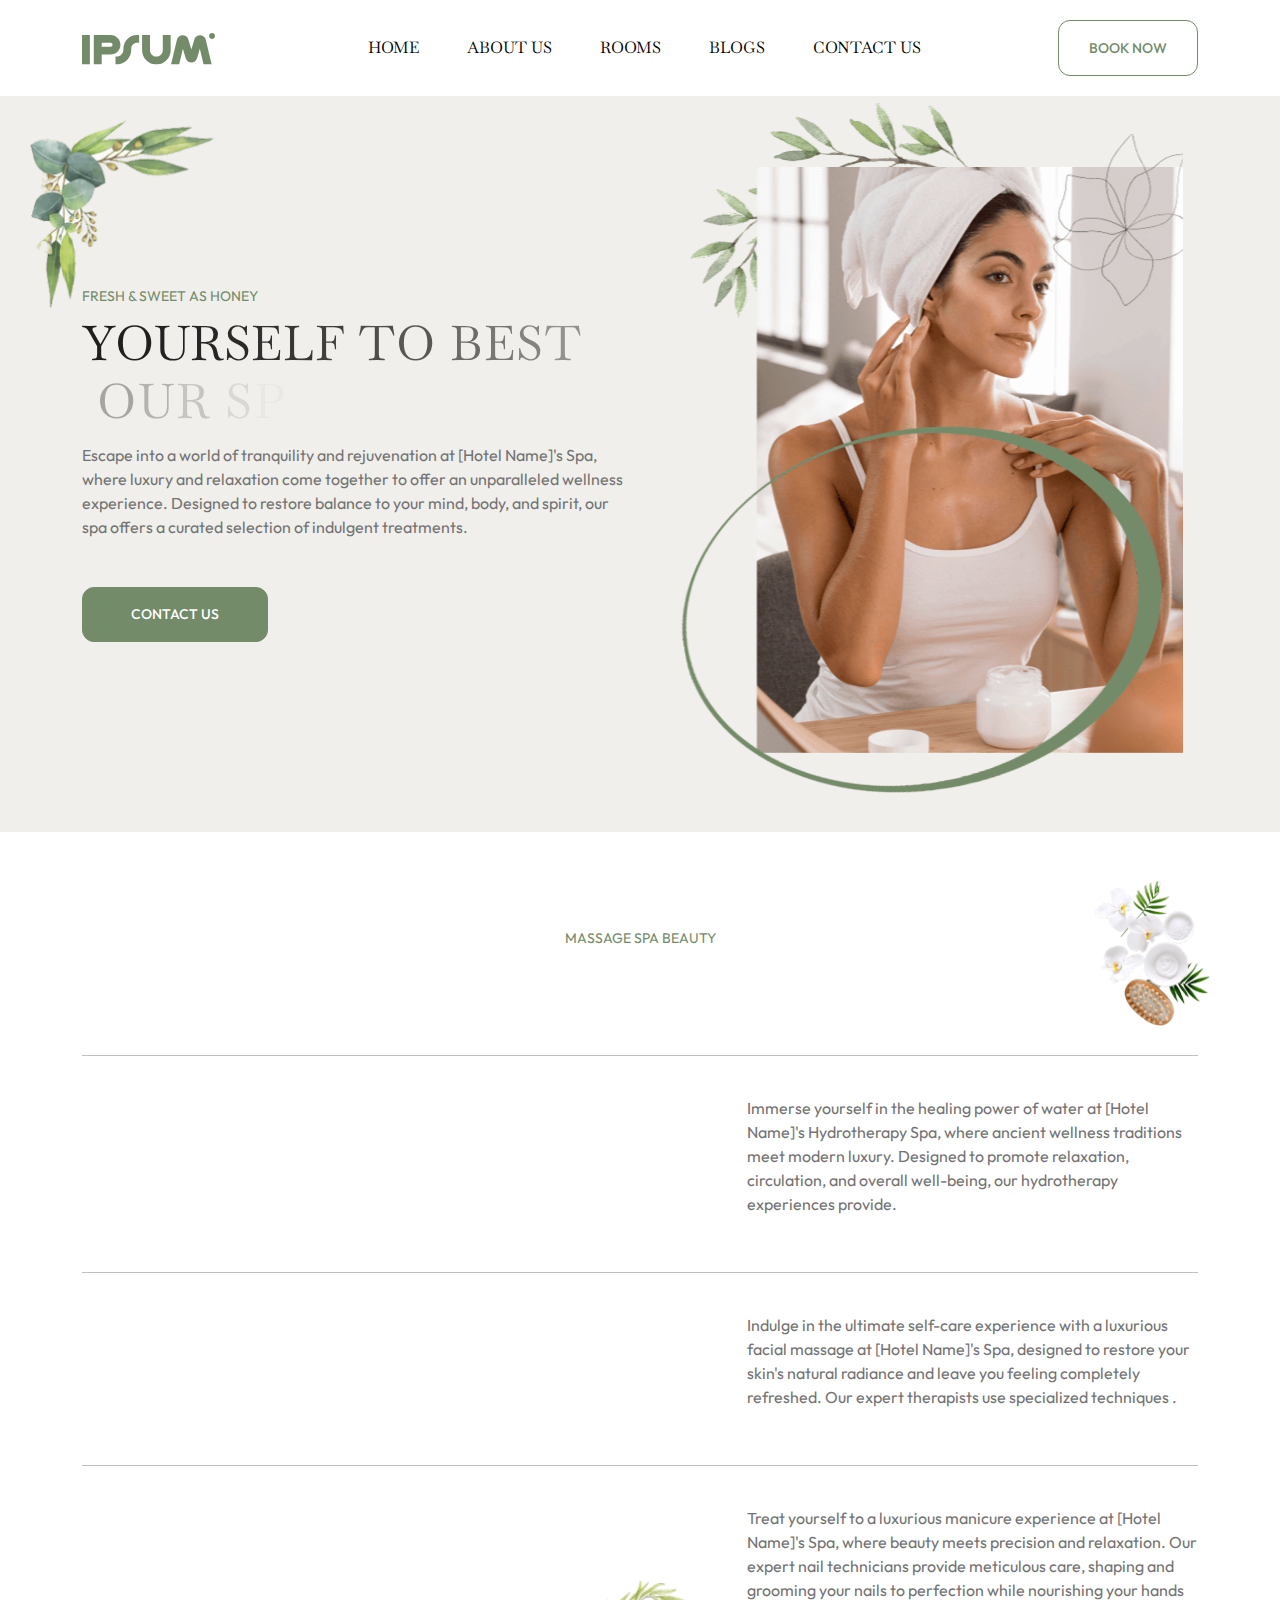
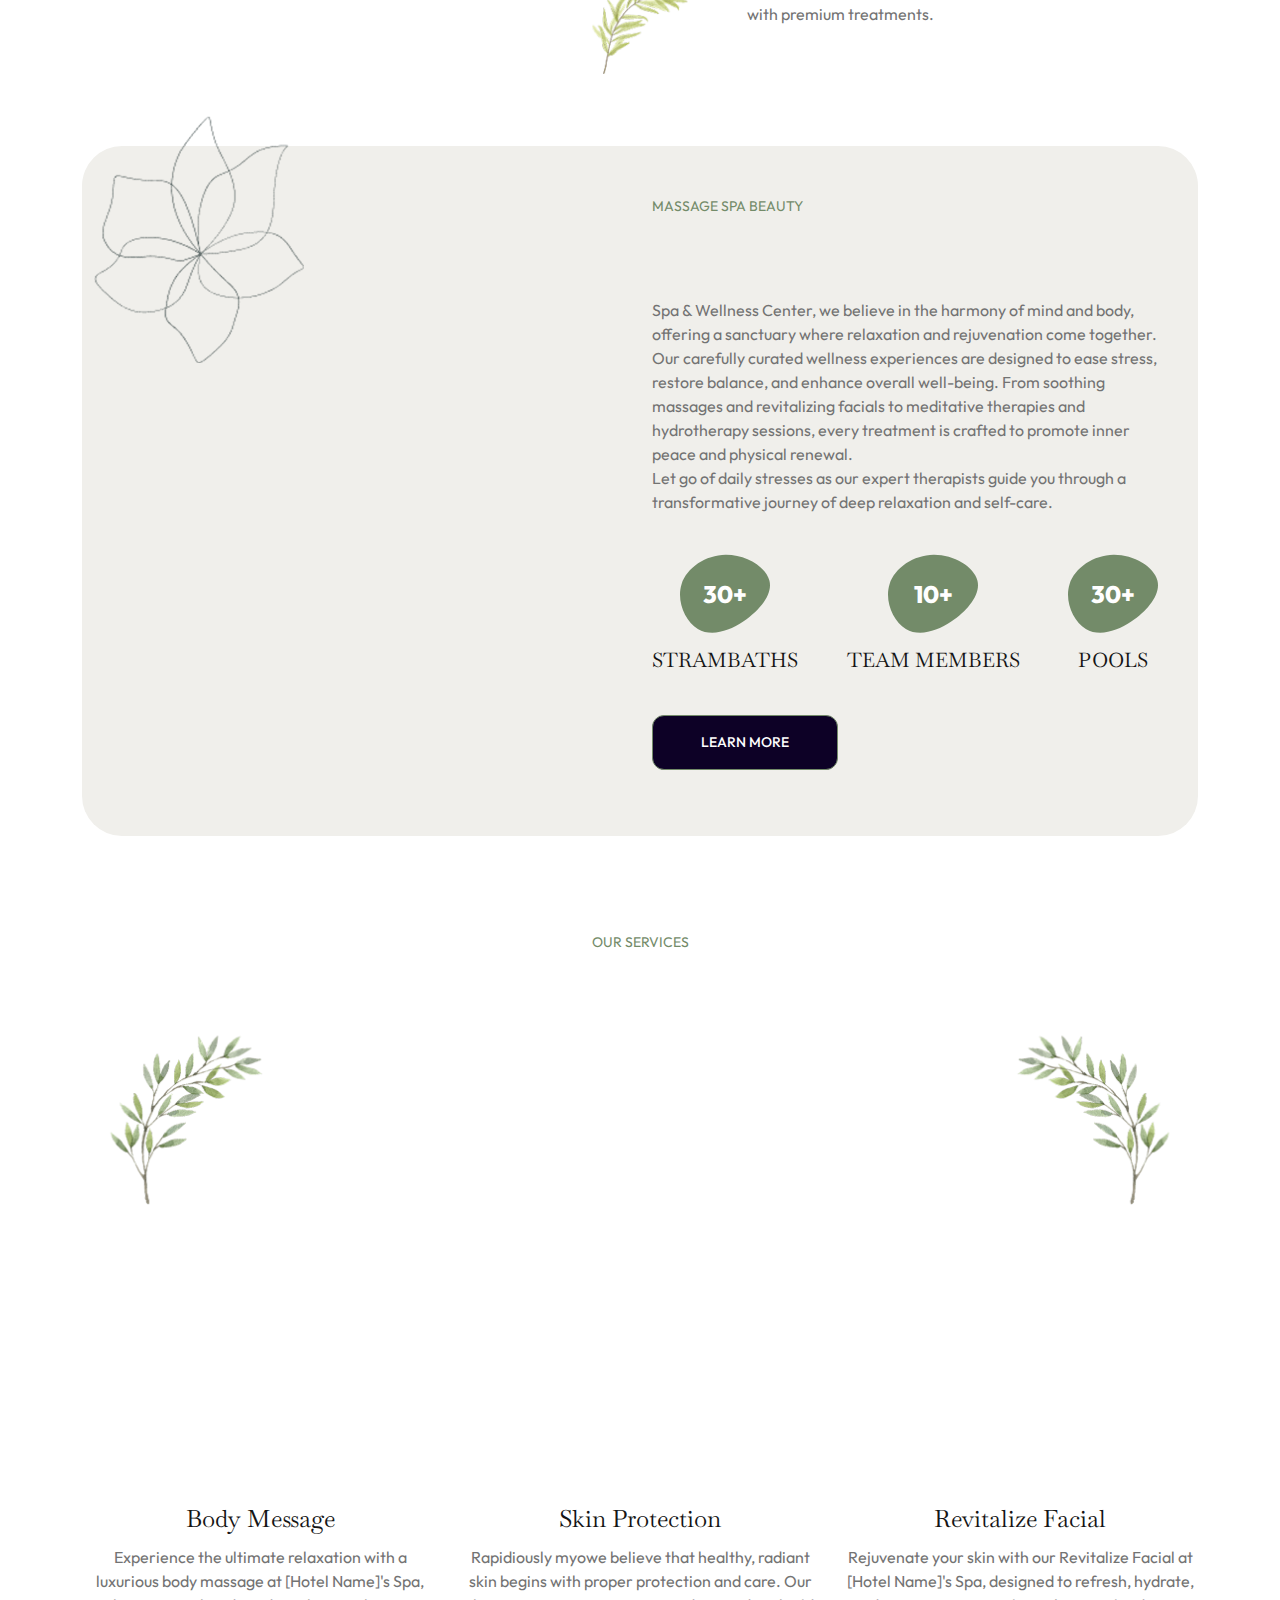
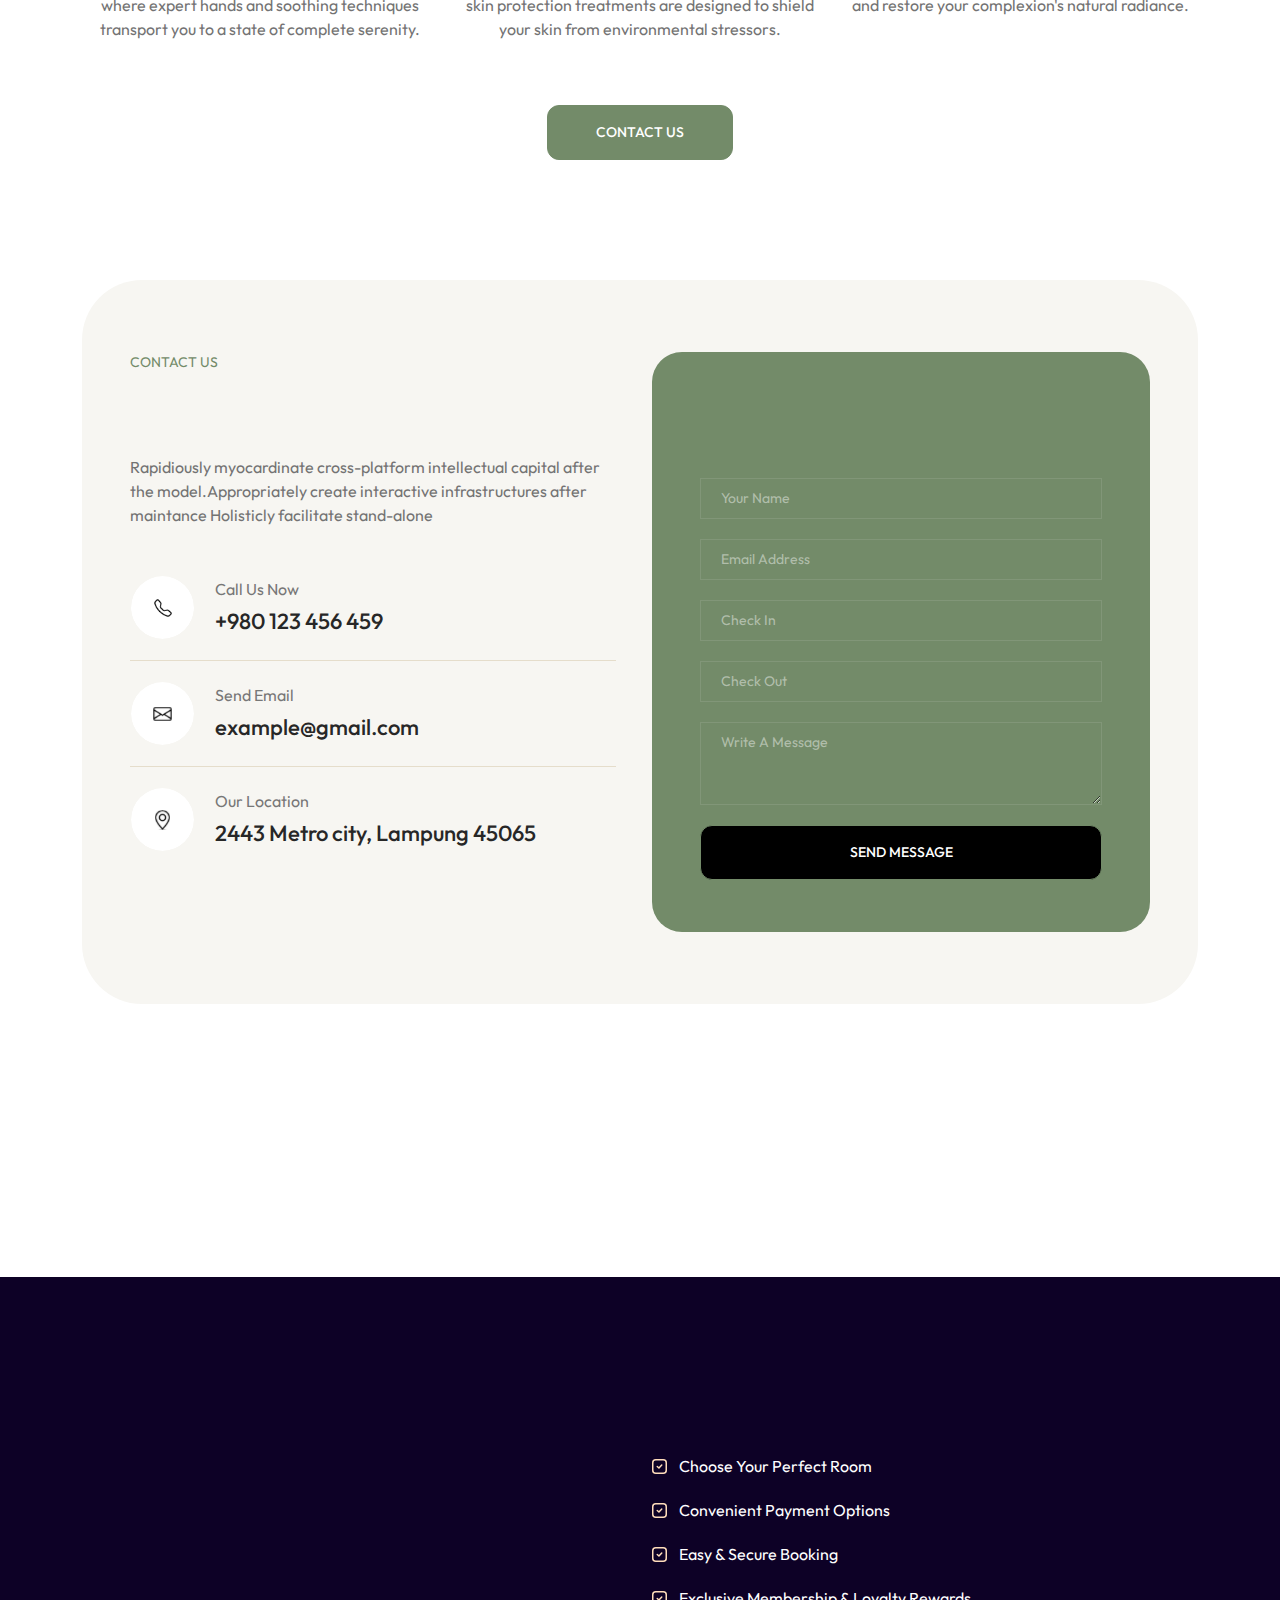
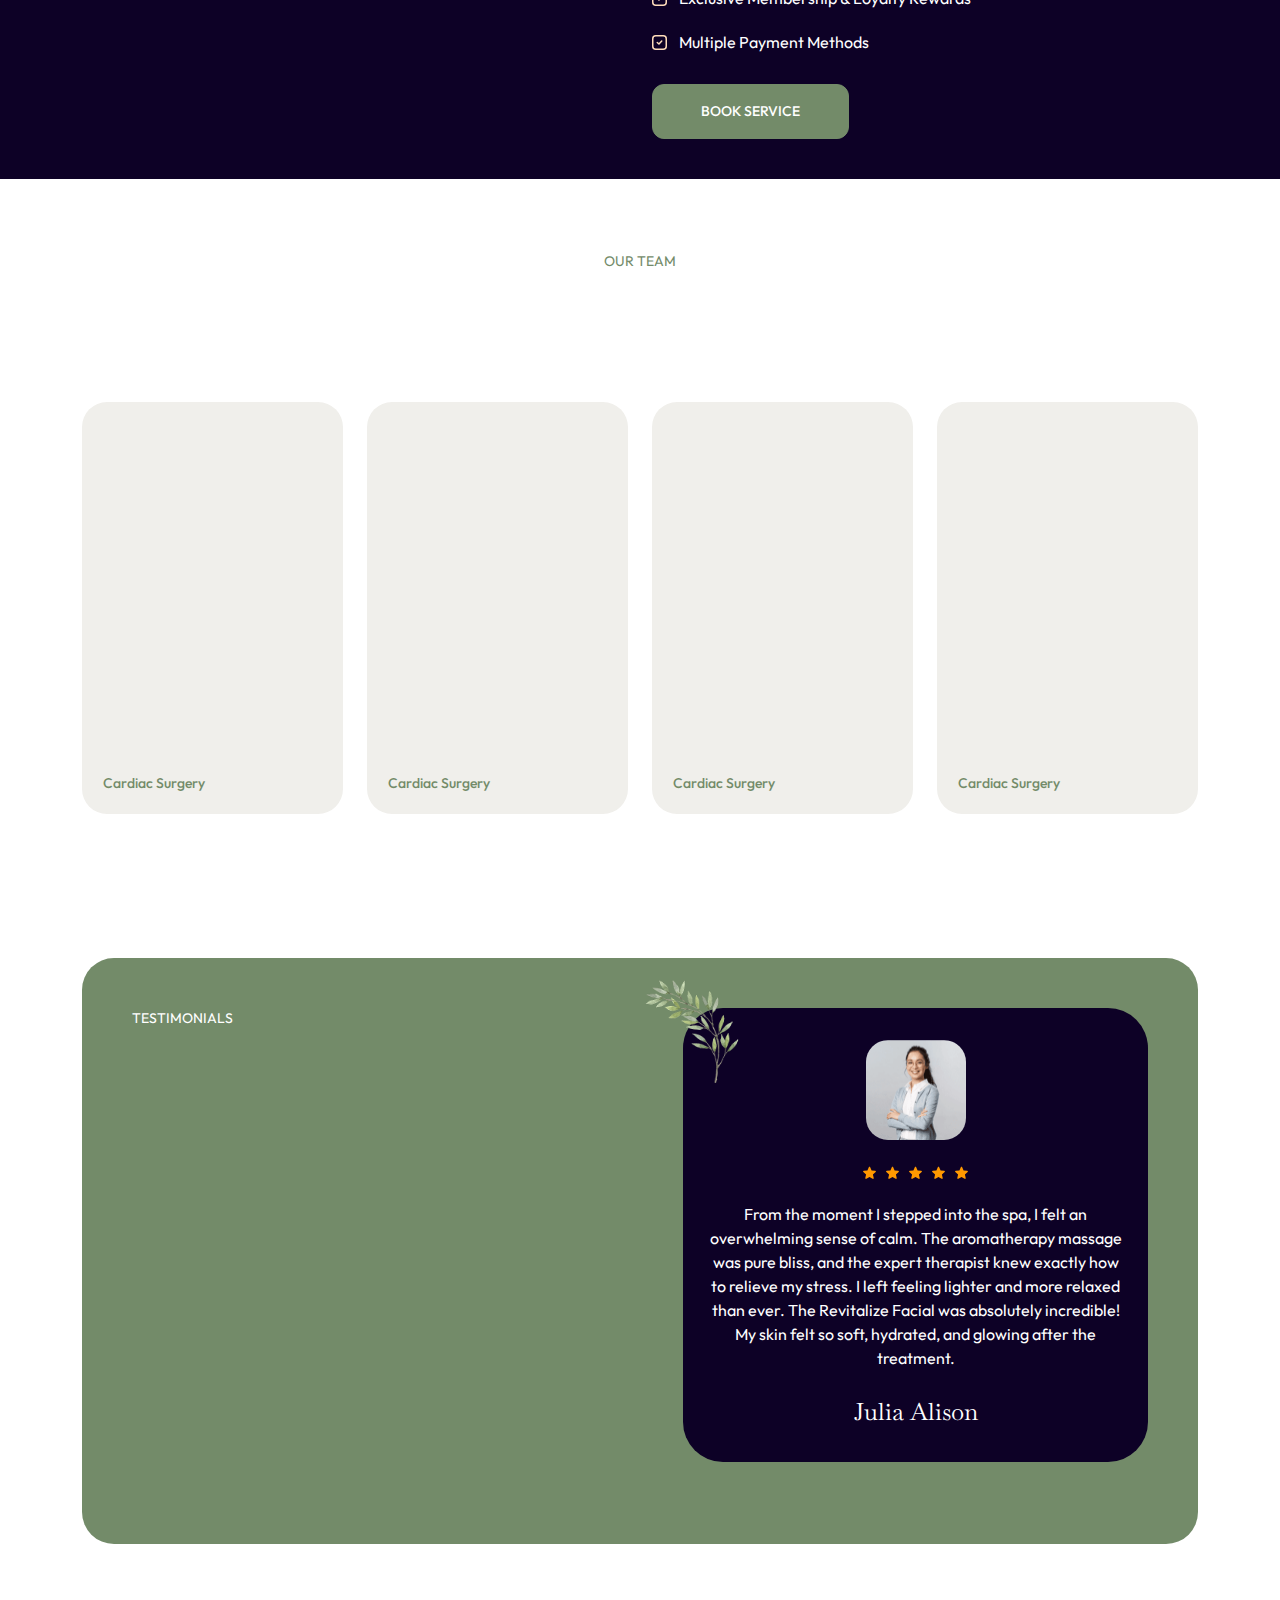
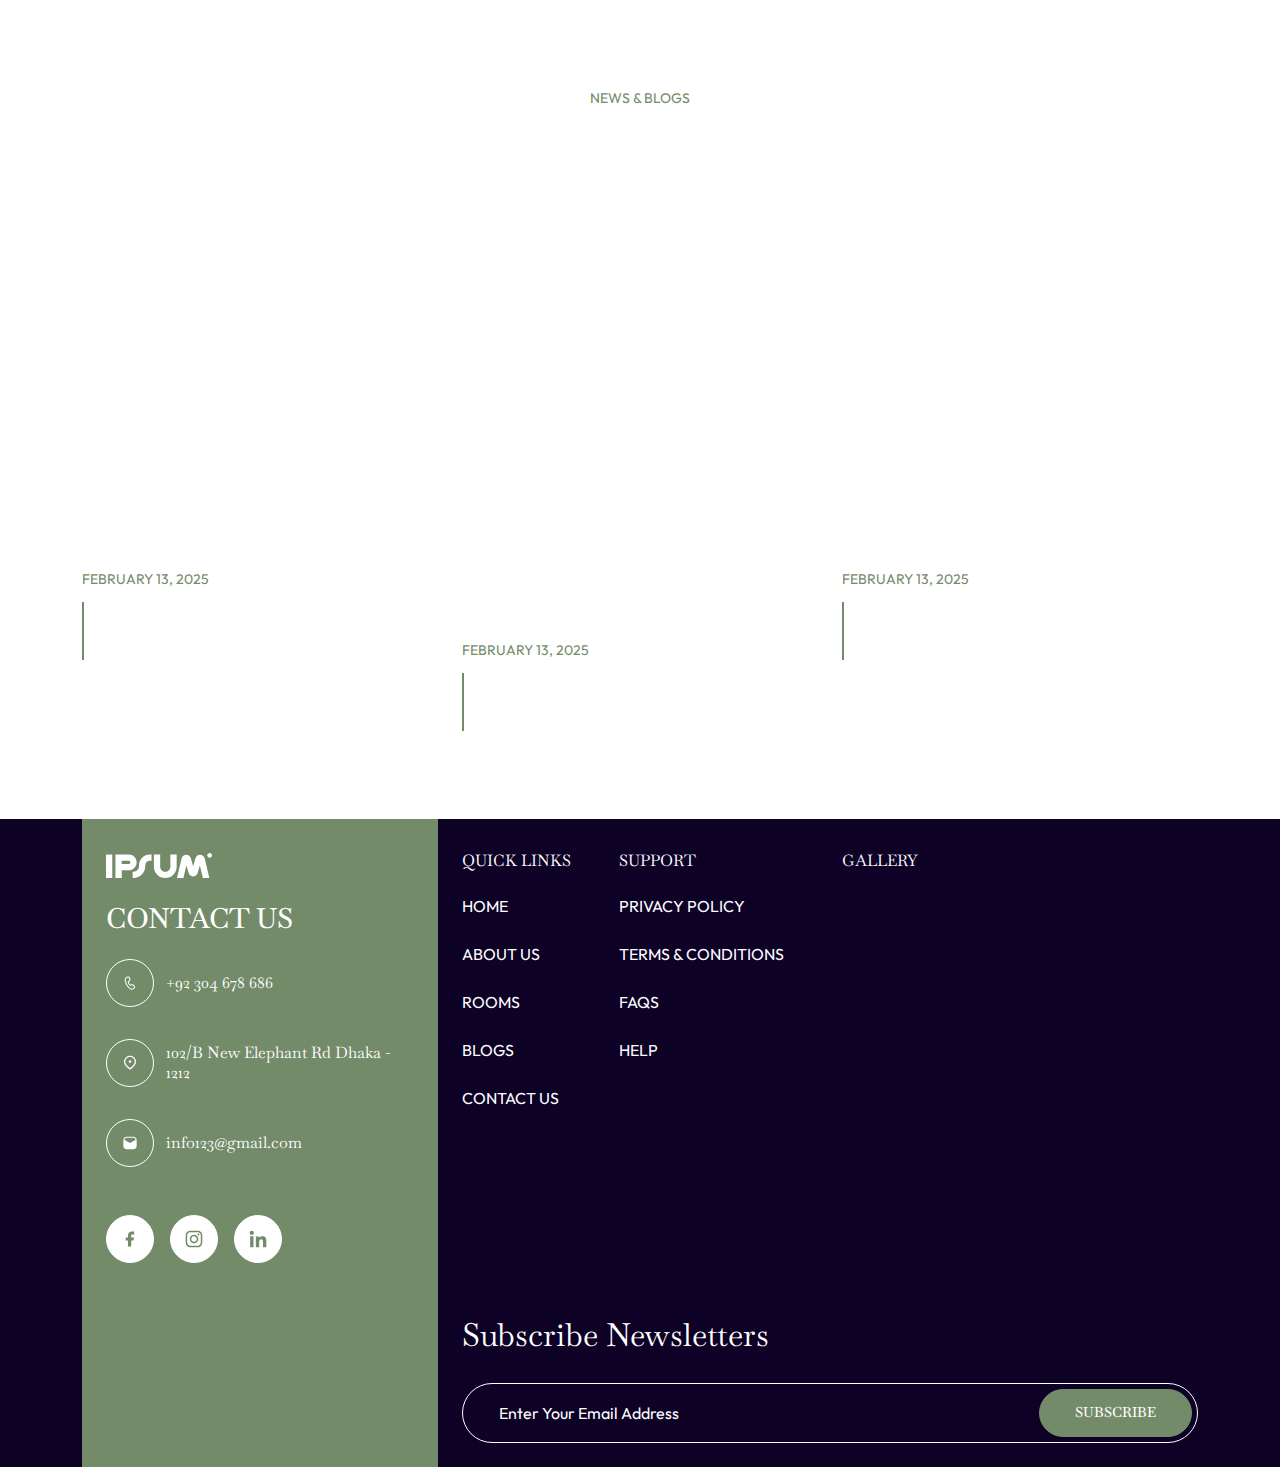
<file: index4.html>
<!DOCTYPE html>
<html lang="en">

    <head>
        <meta charset="UTF-8">
        <meta name="viewport" content="width=device-width, initial-scale=1.0">
        <title>Restu</title>
        <link rel="stylesheet" href="./assets/css/bootstrap.min.css">
        <link rel="stylesheet" href="./assets/css/slick.min.css">
        <link rel="stylesheet" href="./assets/css/slick-theme.min.css">
        <link rel="stylesheet" href="./assets/css/jquery-ui.css">
        <link rel="stylesheet" href="./assets/css/style.css?v=4">
    </head>

    <body class="theme-4">
        <header class="ft-header">
            <nav class="navbar navbar-expand-lg bg-light py-3">
                <div class="container py-1">
                    <!-- Logo -->
                    <a class="navbar-brand fw-bold" href="#">
                        <img src="./assets/img/logo-green.svg" alt="Logo" height="32">
                    </a>
                    <!-- Navbar toggler -->
                    <button class="navbar-toggler" type="button" data-bs-toggle="collapse" data-bs-target="#navbarNav">
                        <svg xmlns="http://www.w3.org/2000/svg"
                            viewBox="0 0 512 512"><!--!Font Awesome Free 6.7.2 by @fontawesome - https://fontawesome.com License - https://fontawesome.com/license/free Copyright 2025 Fonticons, Inc.-->
                            <path fill="#738B69"
                                d="M0 96C0 78.3 14.3 64 32 64l384 0c17.7 0 32 14.3 32 32s-14.3 32-32 32L32 128C14.3 128 0 113.7 0 96zM64 256c0-17.7 14.3-32 32-32l384 0c17.7 0 32 14.3 32 32s-14.3 32-32 32L96 288c-17.7 0-32-14.3-32-32zM448 416c0 17.7-14.3 32-32 32L32 448c-17.7 0-32-14.3-32-32s14.3-32 32-32l384 0c17.7 0 32 14.3 32 32z" />
                        </svg>
                    </button>
                    <!-- Navbar items -->
                    <div class="collapse navbar-collapse justify-content-end" id="navbarNav">
                        <ul class="navbar-nav ft-baskervville text-uppercase mx-auto">
                            <li class="nav-item"><a class="nav-link" href="#">Home</a></li>
                            <li class="nav-item"><a class="nav-link" href="#">About Us</a></li>
                            <li class="nav-item"><a class="nav-link" href="#">Rooms</a></li>
                            <li class="nav-item"><a class="nav-link" href="#">Blogs</a></li>
                            <li class="nav-item"><a class="nav-link" href="#">CONTACT US</a></li>
                        </ul>
                        <!-- Right Side Buttons -->
                        <div class="d-flex align-items-center gap-1 pb-lg-0 pb-4">
                            <!-- Search Button -->
                            <!-- Book Online Button -->
                            <a href="#" class="btn ft-nav-btn">BOOK NOW</a>
                        </div>
                    </div>
                </div>
            </nav>
            <div class="ft-hero-content">
                <div class="container">
                    <div class="row align-items-center position-relative">
                        <img src="./assets/img/t4-hero-leaves.png" alt="Leaves" class="ft-hero-leaves">
                        <div class="col-lg-6 pt-lg-0 pt-5">
                            <div class="d-flex flex-column gap-4 py-5">
                                <div class="d-flex flex-column gap-2">
                                    <div class="d-flex flex-column gap-2 mb-1">
                                        <p class="ft-page-desc mb-0">Fresh & Sweet as honey</p>
                                        <h2 class="fpt-dark ft-page-title ft-title_split_anim ft-baskervville"> Yourself
                                            to Best Our Spa</h2>
                                    </div>
                                    <p class="mb-2">Escape into a world of tranquility and rejuvenation at [Hotel
                                        Name]'s Spa, where luxury and relaxation come together to offer an unparalleled
                                        wellness experience. Designed to restore balance to your mind, body, and spirit,
                                        our spa offers a curated selection of indulgent treatments.</p>
                                </div>
                                <div class="mt-3">
                                    <a href="#" class="btn ft-btn-main">CONTACT US</a>
                                </div>
                            </div>
                        </div>
                        <div class="col-lg-6">
                            <div class="ft-hero-img-cont ft-reveal ft-image-anime">
                                <img src="./assets/img/t4-hero-img.png" alt="Hero" class="img-fluid w-100">
                            </div>
                        </div>
                    </div>
                </div>
            </div>
        </header>
        <main>
            <section class="ft-sec-sessions py-5">
                <div class="container py-lg-5 py-4 position-relative">
                    <img src="./assets/img/ft-sessions-leaf-1.png" alt="Leaf" class="ft-leaf-1">
                    <img src="./assets/img/ft-sessions-leaf-2.png" alt="Leaf" class="ft-leaf-2">
                    <div class="d-flex flex-column gap-2 text-center mb-4">
                        <p class="ft-page-desc mb-0">massage spa Beauty</p>
                        <h2 class="ft-page-title ft-title_split_anim ft-baskervville"> Soothing Aromatherapy Sessions
                        </h2>
                    </div>
                    <div class="ft-sessions-list pt-3">
                        <div class="ft-sl-item">
                            <div class="row gap-lg-0 gap-4">
                                <div class="col-xl-7 col-lg-6">
                                    <h2 class="ft-page-title ft-title_split_anim ft-baskervville">1. Hydrotherapy </h2>
                                </div>
                                <div class="col-xl-5 col-lg-6">
                                    <p class="mb-0 ft-sl-text-1">Immerse yourself in the healing power of water at
                                        [Hotel Name]'s Hydrotherapy Spa, where ancient wellness traditions meet modern
                                        luxury. Designed to promote relaxation, circulation, and overall well-being, our
                                        hydrotherapy experiences provide.</p>
                                </div>
                            </div>
                        </div>
                        <div class="ft-sl-item">
                            <div class="row gap-lg-0 gap-4">
                                <div class="col-xl-7 col-lg-6">
                                    <h2 class="ft-page-title ft-title_split_anim ft-baskervville">2. Facial Massage
                                    </h2>
                                </div>
                                <div class="col-xl-5 col-lg-6">
                                    <p class="mb-0 ft-sl-text-1">Indulge in the ultimate self-care experience with a
                                        luxurious facial massage at [Hotel Name]'s Spa, designed to restore your skin's
                                        natural radiance and leave you feeling completely refreshed. Our expert
                                        therapists use specialized techniques .</p>
                                </div>
                            </div>
                        </div>
                        <div class="ft-sl-item">
                            <div class="row gap-lg-0 gap-4">
                                <div class="col-xl-7 col-lg-6">
                                    <h2 class="ft-page-title ft-title_split_anim ft-baskervville">3. Manicure </h2>
                                </div>
                                <div class="col-xl-5 col-lg-6">
                                    <p class="mb-0 ft-sl-text-1">Treat yourself to a luxurious manicure experience at
                                        [Hotel Name]'s Spa, where beauty meets precision and relaxation. Our expert nail
                                        technicians provide meticulous care, shaping and grooming your nails to
                                        perfection while nourishing your hands with premium treatments.</p>
                                </div>
                            </div>
                        </div>
                    </div>
                </div>
            </section>
            <section class="ft-sec-nurturing py-4">
                <div class="container">
                    <div class="ft-sn-box">
                        <img src="./assets/img/t4-flower-outline.png" alt="Flower Outline" class="ft-snb-flower">
                        <div class="row gap-lg-0 gap-4">
                            <div class="col-lg-6">
                                <div class="ft-snb-grid">
                                    <div class="ft-snb-div1 ft-reveal ft-image-anime"><img
                                            src="./assets/img/ft-snb-1.png" alt="Nurturing Image" class="ft-snb-img">
                                    </div>
                                    <div class="ft-snb-div2 ft-reveal ft-image-anime"><img
                                            src="./assets/img/ft-snb-2.png" alt="Nurturing Image" class="ft-snb-img">
                                    </div>
                                    <div class="ft-snb-div3 ft-reveal ft-image-anime"><img
                                            src="./assets/img/ft-snb-3.png" alt="Nurturing Image" class="ft-snb-img">
                                    </div>
                                </div>
                            </div>
                            <div class="col-lg-6">
                                <div class="d-flex flex-column gap-4">
                                    <div class="d-flex flex-column gap-3 mb-3">
                                        <div class="d-flex flex-column gap-2">
                                            <p class="ft-page-desc mb-0">massage spa Beauty</p>
                                            <h2 class="ft-page-title ft-title_split_anim ft-baskervville"> Nurturing
                                                Mind, Body </h2>
                                        </div>
                                        <p class="mb-0">Spa & Wellness Center, we believe in the harmony of mind and
                                            body, offering a sanctuary where relaxation and rejuvenation come together.
                                            Our carefully curated wellness experiences are designed to ease stress,
                                            restore balance, and enhance overall well-being. From soothing massages and
                                            revitalizing facials to meditative therapies and hydrotherapy sessions,
                                            every treatment is crafted to promote inner peace and physical renewal. <br>
                                            Let go of daily stresses as our expert therapists guide you through a
                                            transformative journey of deep relaxation and self-care. </p>
                                    </div>
                                    <div
                                        class="d-flex align-items-center flex-wrap justify-content-between ft-snb-numbers gap-3 mb-3">
                                        <div
                                            class="d-flex flex-column align-items-center gap-2 ft-snb-number text-center">
                                            <div class="ft-snbn-top position-relative">
                                                <img src="./assets/img/ft-sn-blog.svg" alt="Blob" class="ft-snbn-blob">
                                                <span class="ft-snbn-text-1">30+</span>
                                            </div>
                                            <p class="mb-0 mt-1 ft-baskervville ft-snbn-text-2">STRAMBATHS</p>
                                        </div>
                                        <div
                                            class="d-flex flex-column align-items-center gap-2 ft-snb-number text-center">
                                            <div class="ft-snbn-top position-relative">
                                                <img src="./assets/img/ft-sn-blog.svg" alt="Blob" class="ft-snbn-blob">
                                                <span class="ft-snbn-text-1">10+</span>
                                            </div>
                                            <p class="mb-0 mt-1 ft-baskervville ft-snbn-text-2">TEAM MEMBERS</p>
                                        </div>
                                        <div
                                            class="d-flex flex-column align-items-center gap-2 ft-snb-number text-center">
                                            <div class="ft-snbn-top position-relative">
                                                <img src="./assets/img/ft-sn-blog.svg" alt="Blob" class="ft-snbn-blob">
                                                <span class="ft-snbn-text-1">30+</span>
                                            </div>
                                            <p class="mb-0 mt-1 ft-baskervville ft-snbn-text-2">POOLS</p>
                                        </div>
                                    </div>
                                    <div>
                                        <a href="#" class="btn ft-btn-main ft-btn-snb">LEARN MORE</a>
                                    </div>
                                </div>
                            </div>
                        </div>
                    </div>
                </div>
            </section>
            <section class="ft-sec-services py-5">
                <div class="container py-4">
                    <div class="d-flex flex-column gap-2 mb-5 col-xl-8 mx-auto text-center">
                        <p class="ft-page-desc mb-0">Our Services</p>
                        <h2 class="ft-page-title ft-title_split_anim ft-baskervville">Experience the Art of Relaxation
                            with Our Exclusive Spa Services</h2>
                    </div>
                    <div class="row justify-content-center">
                        <div class="col-xl-4 col-md-6 pb-4">
                            <div class="d-flex flex-column gap-4 ft-ss-service">
                                <img src="./assets/img/ft-ss-leaf-1.png" alt="Leaf" class="ft-ss-leaf-1">
                                <div class="ft-ss-top ft-reveal ft-image-anime">
                                    <img src="./assets/img/t4-service-1.png" alt="Service" class="ft-ss-img">
                                </div>
                                <div class="ft-ss-bottom mt-1 d-flex flex-column gap-2">
                                    <p class="mb-0 ft-baskervville ft-ss-text-1">Body Message</p>
                                    <p class="mb-0 ft-ss-text-2">Experience the ultimate relaxation with a luxurious
                                        body massage at [Hotel Name]'s Spa, where expert hands and soothing techniques
                                        transport you to a state of complete serenity.</p>
                                </div>
                            </div>
                        </div>
                        <div class="col-xl-4 col-md-6 pb-4">
                            <div class="d-flex flex-column gap-4 ft-ss-service">
                                <div class="ft-ss-top ft-reveal ft-image-anime">
                                    <img src="./assets/img/t4-service-2.png" alt="Service" class="ft-ss-img">
                                </div>
                                <div class="ft-ss-bottom mt-1 d-flex flex-column gap-2">
                                    <p class="mb-0 ft-baskervville ft-ss-text-1">Skin Protection</p>
                                    <p class="mb-0 ft-ss-text-2">Rapidiously myowe believe that healthy, radiant skin
                                        begins with proper protection and care. Our skin protection treatments are
                                        designed to shield your skin from environmental stressors.</p>
                                </div>
                            </div>
                        </div>
                        <div class="col-xl-4 col-md-6 pb-4">
                            <div class="d-flex flex-column gap-4 ft-ss-service">
                                <img src="./assets/img/ft-ss-leaf-2.png" alt="Leaf" class="ft-ss-leaf-2">
                                <div class="ft-ss-top ft-reveal ft-image-anime">
                                    <img src="./assets/img/t4-service-3.png" alt="Service" class="ft-ss-img">
                                </div>
                                <div class="ft-ss-bottom mt-1 d-flex flex-column gap-2">
                                    <p class="mb-0 ft-baskervville ft-ss-text-1">Revitalize Facial</p>
                                    <p class="mb-0 ft-ss-text-2">Rejuvenate your skin with our Revitalize Facial at
                                        [Hotel Name]'s Spa, designed to refresh, hydrate, and restore your complexion's
                                        natural radiance.</p>
                                </div>
                            </div>
                        </div>
                    </div>
                    <div class="text-center mt-4 pt-3">
                        <a href="#" class="btn ft-btn-main">CONTACT US</a>
                    </div>
                </div>
            </section>
            <section class="ft-sec-contact py-5">
                <div class="container">
                    <div class="ft-sc-box-1 p-lg-5 px-3">
                        <div class="ft-scb-inner py-4">
                            <div class="row gap-xl-0 gap-4">
                                <div class="col-xl-6 pe-xxl-5 pe-xl-4">
                                    <div class="d-flex flex-column gap-5">
                                        <div class="d-flex flex-column gap-3">
                                            <div class="d-flex flex-column gap-2">
                                                <p class="ft-page-desc mb-0">Contact Us</p>
                                                <h2 class="ft-page-title ft-title_split_anim ft-baskervville">Contact
                                                    With Us</h2>
                                            </div>
                                            <p class="mb-0">Rapidiously myocardinate cross-platform intellectual capital
                                                after the model.Appropriately create interactive infrastructures after
                                                maintance Holisticly facilitate stand-alone </p>
                                        </div>
                                        <div class="d-flex flex-column ft-scb-contacts">
                                            <div class="d-flex align-items-center ft-scb-contact">
                                                <svg xmlns="http://www.w3.org/2000/svg"
                                                    class="flex-shrink-0 ft-scb-icon"
                                                    xmlns:xlink="http://www.w3.org/1999/xlink" width="65" height="65"
                                                    viewBox="0 0 65 65">
                                                    <g id="Group_4" data-name="Group 4"
                                                        transform="translate(-118 -4926)">
                                                        <circle id="Ellipse_1" data-name="Ellipse 1" cx="32.5" cy="32.5"
                                                            r="32.5" transform="translate(118 4926)" fill="#fff" />
                                                        <g id="Layer_4" data-name="Layer 4">
                                                            <g id="Layer_4-2" data-name="Layer 4"
                                                                transform="translate(142 4950)">
                                                                <image id="Layer_4-3" data-name="Layer 4" width="18"
                                                                    height="18"
                                                                    xlink:href="[data-uri]" />
                                                            </g>
                                                        </g>
                                                    </g>
                                                </svg>
                                                <div class="d-flex flex-column gap-2 justify-content-center">
                                                    <p class="mb-0 ft-scbc-label lh-sm">Call Us Now</p>
                                                    <a href="tel:+980 123 456 459" class="ft-scbc-value">+980 123 456
                                                        459</a>
                                                </div>
                                            </div>
                                            <div class="ft-scb-border"></div>
                                            <div class="d-flex align-items-center ft-scb-contact">
                                                <svg xmlns="http://www.w3.org/2000/svg"
                                                    class="flex-shrink-0 ft-scb-icon"
                                                    xmlns:xlink="http://www.w3.org/1999/xlink" width="65" height="65"
                                                    viewBox="0 0 65 65">
                                                    <defs>
                                                        <pattern id="pattern" preserveAspectRatio="none" width="100%"
                                                            height="100%" viewBox="0 0 100 75">
                                                            <image width="100" height="75"
                                                                xlink:href="[data-uri]" />
                                                        </pattern>
                                                    </defs>
                                                    <g id="Group_5" data-name="Group 5"
                                                        transform="translate(-118 -5032)">
                                                        <circle id="Ellipse_1" data-name="Ellipse 1" cx="32.5" cy="32.5"
                                                            r="32.5" transform="translate(118 5032)" fill="#fff" />
                                                        <g id="Layer_5" data-name="Layer 5">
                                                            <g id="Layer_5-2" data-name="Layer 5"
                                                                transform="translate(141 5058)">
                                                                <rect id="Layer_5-3" data-name="Layer 5" width="19"
                                                                    height="14" fill="url(#pattern)" />
                                                            </g>
                                                        </g>
                                                    </g>
                                                </svg>
                                                <div class="d-flex flex-column gap-2 justify-content-center">
                                                    <p class="mb-0 ft-scbc-label lh-sm">Send Email</p>
                                                    <a href="mailto:example@gmail.com"
                                                        class="ft-scbc-value">example@gmail.com</a>
                                                </div>
                                            </div>
                                            <div class="ft-scb-border"></div>
                                            <div class="d-flex align-items-center ft-scb-contact">
                                                <svg xmlns="http://www.w3.org/2000/svg"
                                                    class="flex-shrink-0 ft-scb-icon"
                                                    xmlns:xlink="http://www.w3.org/1999/xlink" width="65" height="65"
                                                    viewBox="0 0 65 65">
                                                    <defs>
                                                        <pattern id="pattern1" preserveAspectRatio="none" width="100%"
                                                            height="100%" viewBox="0 0 100 133">
                                                            <image width="100" height="133"
                                                                xlink:href="[data-uri]" />
                                                        </pattern>
                                                    </defs>
                                                    <g id="Group_6" data-name="Group 6"
                                                        transform="translate(-118 -5138)">
                                                        <circle id="Ellipse_1" data-name="Ellipse 1" cx="32.5" cy="32.5"
                                                            r="32.5" transform="translate(118 5138)" fill="#fff" />
                                                        <g id="Layer_6" data-name="Layer 6">
                                                            <g id="Layer_6-2" data-name="Layer 6"
                                                                transform="translate(143 5161)">
                                                                <rect id="Layer_6-3" data-name="Layer 6" width="15"
                                                                    height="20" fill="url(#pattern1)" />
                                                            </g>
                                                        </g>
                                                    </g>
                                                </svg>
                                                <div class="d-flex flex-column gap-2 justify-content-center">
                                                    <p class="mb-0 ft-scbc-label lh-sm">Our Location</p>
                                                    <span class="ft-scbc-value">2443 Metro city, Lampung 45065 </span>
                                                </div>
                                            </div>
                                        </div>
                                    </div>
                                </div>
                                <div class="col-xl-6">
                                    <div class="ft-sc-form-box">
                                        <div class="d-flex flex-column gap-2 mb-3 text-center">
                                            <h2 class="ft-page-title ft-title_split_anim ft-baskervville"> Get in Touch
                                            </h2>
                                        </div>
                                        <form method="post" action="" class="row ft-sc-row">
                                            <div class="col-12 mb-3 pb-1">
                                                <input type="text" placeholder="Your Name"
                                                    class="form-control ft-sc-inp">
                                            </div>
                                            <div class="col-12 mb-3 pb-1">
                                                <input type="email" placeholder="Email Address"
                                                    class="form-control ft-sc-inp">
                                            </div>
                                            <div class="col-12 mb-3 pb-1">
                                                <input type="text" placeholder="Check In"
                                                    class="form-control ft-sc-inp ft-sci-date">
                                            </div>
                                            <div class="col-12 mb-3 pb-1">
                                                <input type="text" placeholder="Check Out"
                                                    class="form-control ft-sc-inp ft-sci-date">
                                            </div>
                                            <div class="col-12 mb-3 pb-1">
                                                <textarea placeholder="Write A Message" rows="3"
                                                    class="form-control ft-sc-inp"></textarea>
                                            </div>
                                            <div class="col-12 text-center">
                                                <button class="btn ft-btn-main ft-sc-btn">SEND MESSAGE</button>
                                            </div>
                                        </form>
                                    </div>
                                </div>
                            </div>
                        </div>
                    </div>
                </div>
            </section>
            <section class="ft-sec-treatments">
                <div class="container">
                    <div class="row gap-lg-0 gap-4">
                        <div class="col-lg-6 position-relative">
                            <div class="ft-st-woman-cont">
                                <div class="ft-st-woman ft-reveal ft-image-anime">
                                    <img src="./assets/img/t4-treatment-1.png" alt="Treatment" class="ft-st-woman-img">
                                </div>
                            </div>
                        </div>
                        <div class="col-lg-6">
                            <div class="d-flex flex-column gap-4 pb-4 mb-3">
                                <div class="d-flex flex-column gap-3">
                                    <h2 class="ft-page-title ft-title_split_anim ft-baskervville mb-1">Featured Beauty
                                        Treatments</h2>
                                    <div class="ft-st-list d-flex flex-column">
                                        <div class="d-flex ft-st-list-item align-items-center">
                                            <img src="./assets/img/t4-treatment-checkbox.svg" alt="Check"
                                                class="flex-shrink-0" height="15">
                                            <p class="mb-0 lh-sm">Choose Your Perfect Room</p>
                                        </div>
                                        <div class="d-flex ft-st-list-item align-items-center">
                                            <img src="./assets/img/t4-treatment-checkbox.svg" alt="Check"
                                                class="flex-shrink-0" height="15">
                                            <p class="mb-0 lh-sm">Convenient Payment Options</p>
                                        </div>
                                        <div class="d-flex ft-st-list-item align-items-center">
                                            <img src="./assets/img/t4-treatment-checkbox.svg" alt="Check"
                                                class="flex-shrink-0" height="15">
                                            <p class="mb-0 lh-sm">Easy &amp; Secure Booking</p>
                                        </div>
                                        <div class="d-flex ft-st-list-item align-items-center">
                                            <img src="./assets/img/t4-treatment-checkbox.svg" alt="Check"
                                                class="flex-shrink-0" height="15">
                                            <p class="mb-0 lh-sm">Exclusive Membership &amp; Loyalty Rewards</p>
                                        </div>
                                        <div class="d-flex ft-st-list-item align-items-center">
                                            <img src="./assets/img/t4-treatment-checkbox.svg" alt="Check"
                                                class="flex-shrink-0" height="15">
                                            <p class="mb-0 lh-sm">Multiple Payment Methods</p>
                                        </div>
                                    </div>
                                </div>
                                <div class="mt-2">
                                    <a href="#" class="btn ft-btn-main">BOOK SERVICE</a>
                                </div>
                            </div>
                        </div>
                    </div>
                </div>
            </section>
            <section class="ft-sec-team py-5 mt-lg-4">
                <div class="container">
                    <div class="d-flex flex-column gap-5">
                        <div
                            class="d-flex flex-column mb-lg-3 gap-2 mb-1 col-xl-5 col-md-6 col-sm-8 mx-auto text-center">
                            <p class="ft-page-desc mb-0">Our Team</p>
                            <h2 class="ft-page-title ft-title_split_anim ft-baskervville"> Meet Our Team</h2>
                        </div>
                        <div class="row ft-stm-members">
                            <div class="col-xl-3 col-lg-4 col-md-6 ft-stm-member pb-4">
                                <div class="d-flex flex-column gap-3 h-100 ft-stm-card">
                                    <div class="ft-stm-top ft-image-anime ft-reveal">
                                        <img src="./assets/img/t4-team-4.png" alt="Post" class="ft-stm-img">
                                    </div>
                                    <div class="d-flex flex-column gap-1 mt-1 px-3">
                                        <h3 class="ft-stm-name ft-title_split_anim mb-0">
                                            NASHID MARTINES </h3>
                                        <p class="mb-0 ft-stm-designation">Cardiac Surgery </p>
                                    </div>
                                </div>
                            </div>
                            <div class="col-xl-3 col-lg-4 col-md-6 ft-stm-member pb-4">
                                <div class="d-flex flex-column gap-3 h-100 ft-stm-card">
                                    <div class="ft-stm-top ft-image-anime ft-reveal">
                                        <img src="./assets/img/t4-team-1.png" alt="Post" class="ft-stm-img">
                                    </div>
                                    <div class="d-flex flex-column gap-1 mt-1 px-3">
                                        <h3 class="ft-stm-name ft-title_split_anim mb-0">
                                            NASHID MARTINES </h3>
                                        <p class="mb-0 ft-stm-designation">Cardiac Surgery </p>
                                    </div>
                                </div>
                            </div>
                            <div class="col-xl-3 col-lg-4 col-md-6 ft-stm-member pb-4">
                                <div class="d-flex flex-column gap-3 h-100 ft-stm-card">
                                    <div class="ft-stm-top ft-image-anime ft-reveal">
                                        <img src="./assets/img/t4-team-2.png" alt="Post" class="ft-stm-img">
                                    </div>
                                    <div class="d-flex flex-column gap-1 mt-1 px-3">
                                        <h3 class="ft-stm-name ft-title_split_anim mb-0">
                                            NASHID MARTINES </h3>
                                        <p class="mb-0 ft-stm-designation">Cardiac Surgery </p>
                                    </div>
                                </div>
                            </div>
                            <div class="col-xl-3 col-lg-4 col-md-6 ft-stm-member pb-4">
                                <div class="d-flex flex-column gap-3 h-100 ft-stm-card">
                                    <div class="ft-stm-top ft-image-anime ft-reveal">
                                        <img src="./assets/img/t4-team-3.png" alt="Post" class="ft-stm-img">
                                    </div>
                                    <div class="d-flex flex-column gap-1 mt-1 px-3">
                                        <h3 class="ft-stm-name ft-title_split_anim mb-0">
                                            NASHID MARTINES </h3>
                                        <p class="mb-0 ft-stm-designation">Cardiac Surgery </p>
                                    </div>
                                </div>
                            </div>
                        </div>
                    </div>
                </div>
            </section>
            <section class="ft-sec-testimonials py-5">
                <div class="container py-4">
                    <div class="ft-st-box-1 position-relative">
                        <div class="col-xl-9 d-flex flex-column gap-4">
                            <div class="d-flex flex-column gap-2 mb-2">
                                <p class="ft-page-desc mb-0">TESTIMONIALS</p>
                                <h2 class="ft-page-title ft-title_split_anim ft-baskervville">Hear From Our Clients</h2>
                            </div>
                            <div class="ft-reveal ft-image-anime">
                                <img src="./assets/img/t4-reviews-img.png" alt="Image" class="ft-st-img w-100">
                            </div>
                        </div>
                        <div class="ft-st-box-2">
                            <img src="./assets/img/t4-str-leaft.png" alt="Left" class="ft-str-leaf">
                            <div class="d-flex flex-column align-items-center gap-4 text-center">
                                <div class="d-flex flex-column align-items-center gap-3">
                                    <div class="d-flex flex-column align-items-center gap-4 mb-1">
                                        <img src="./assets/img/t4-review-user.png" alt="User" class="ft-str-user-img">
                                        <div class="d-flex align-items-center gap-1 justify-content-center">
                                            <img src="./assets/img/star-orange.svg" alt="Star" class="ft-rc-star">
                                            <img src="./assets/img/star-orange.svg" alt="Star" class="ft-rc-star">
                                            <img src="./assets/img/star-orange.svg" alt="Star" class="ft-rc-star">
                                            <img src="./assets/img/star-orange.svg" alt="Star" class="ft-rc-star">
                                            <img src="./assets/img/star-orange.svg" alt="Star" class="ft-rc-star">
                                        </div>
                                    </div>
                                    <p class="mb-0 ft-str-user-review">From the moment I stepped into the spa, I felt an
                                        overwhelming sense of calm. The aromatherapy massage was pure bliss, and the
                                        expert therapist knew exactly how to relieve my stress. I left feeling lighter
                                        and more relaxed than ever. The Revitalize Facial was absolutely incredible! My
                                        skin felt so soft, hydrated, and glowing after the treatment.</p>
                                </div>
                                <p class="mb-0 ft-str-user-name ft-baskervville">Julia Alison</p>
                            </div>
                        </div>
                    </div>
                </div>
            </section>
            <section class="ft-sec-blogs py-5 mt-lg-4">
                <div class="container">
                    <div class="d-flex flex-column gap-5">
                        <div
                            class="d-flex flex-column mb-lg-3 gap-2 mb-1 col-xl-5 col-md-6 col-sm-8 mx-auto text-center">
                            <p class="ft-page-desc mb-0">News & Blogs</p>
                            <h2 class="ft-page-title ft-title_split_anim ft-baskervville"> Check Latest Blog Post From
                                Blog List</h2>
                        </div>
                        <div class="row ft-home-posts">
                            <div class="col-lg-4 col-md-6 ft-home-post pb-4 mb-3">
                                <div class="d-flex flex-column gap-4 h-100">
                                    <div class="ft-hp-top ft-image-anime ft-reveal">
                                        <img src="./assets/img/post-1.png" alt="Post" class="ft-hp-img">
                                    </div>
                                    <div class="d-flex flex-column gap-2">
                                        <p class="mb-0 ft-text-golden ft-page-desc mb-1">FEBRUARY 13, 2025 </p>
                                        <a href="#" class="d-flex text-decoration-none gap-4">
                                            <div class="ft-hp-line"></div>
                                            <h3 class="fw-normal ft-hp-title ft-title_split_anim ft-baskervville mb-0">
                                                The Rise of Cryptocurrency in Everyday Transactions </h3>
                                        </a>
                                    </div>
                                </div>
                            </div>
                            <div class="col-lg-4 col-md-6 ft-home-post pb-4 mb-3">
                                <div class="d-flex flex-column gap-4 h-100">
                                    <div class="ft-hp-top ft-image-anime ft-reveal">
                                        <img src="./assets/img/post-2.png" alt="Post" class="ft-hp-img">
                                    </div>
                                    <div class="d-flex flex-column gap-2">
                                        <p class="mb-0 ft-text-golden ft-page-desc mb-1">FEBRUARY 13, 2025 </p>
                                        <a href="#" class="d-flex text-decoration-none gap-4">
                                            <div class="ft-hp-line"></div>
                                            <h3 class="fw-normal ft-hp-title ft-title_split_anim ft-baskervville mb-0">
                                                Smart Budgeting: How to Manage Your Money Better </h3>
                                        </a>
                                    </div>
                                </div>
                            </div>
                            <div class="col-lg-4 col-md-6 ft-home-post pb-4 mb-3">
                                <div class="d-flex flex-column gap-4 h-100">
                                    <div class="ft-hp-top ft-image-anime ft-reveal">
                                        <img src="./assets/img/post-3.png" alt="Post" class="ft-hp-img">
                                    </div>
                                    <div class="d-flex flex-column gap-2">
                                        <p class="mb-0 ft-text-golden ft-page-desc mb-1">FEBRUARY 13, 2025 </p>
                                        <a href="#" class="d-flex text-decoration-none gap-4">
                                            <div class="ft-hp-line"></div>
                                            <h3 class="fw-normal ft-hp-title ft-title_split_anim ft-baskervville mb-0">
                                                Why Businesses Are Switching to Digital Payments </h3>
                                        </a>
                                    </div>
                                </div>
                            </div>
                        </div>
                    </div>
                </div>
            </section>
        </main>
        <footer class="ft-footer">
            <div class="container">
                <div class="row">
                    <div class="col-xl-4">
                        <div class="h-100 ft-footer-left">
                            <div class="d-flex flex-column gap-4 justify-content-between">
                                <div class="d-flex flex-column gap-4 mb-2">
                                    <div>
                                        <img src="./assets/img/logo-white.svg" alt="Logo white" class="ft-fl-logo">
                                    </div>
                                    <div class="d-flex flex-column gap-4">
                                        <h4 class="ft-baskervville mb-0 ft-fl-title">CONTACT US</h4>
                                        <div class="d-flex flex-column gap-4">
                                            <div class="d-flex mb-2 align-items-center gap-2">
                                                <svg width="48" height="48" class="flex-shrink-0 ft-footer-icon me-1"
                                                    viewBox="0 0 48 48" fill="none" xmlns="http://www.w3.org/2000/svg">
                                                    <circle cx="24" cy="24" r="23.5" fill="#252525" stroke="#B09557" />
                                                    <path
                                                        d="M19.714 21.2578C19.523 19.9998 20.41 18.8698 21.765 18.4558C22.0055 18.3828 22.2647 18.4039 22.4901 18.515C22.7156 18.626 22.8903 18.8187 22.979 19.0538L23.414 20.2138C23.484 20.4004 23.4967 20.6037 23.4504 20.7976C23.404 20.9914 23.3008 21.167 23.154 21.3018L21.86 22.4868C21.7961 22.5453 21.7486 22.6193 21.7219 22.7017C21.6953 22.7841 21.6905 22.872 21.708 22.9568L21.72 23.0088L21.751 23.1388C21.9123 23.7703 22.1575 24.3774 22.48 24.9438C22.8321 25.5452 23.2686 26.0931 23.776 26.5708L23.816 26.6068C23.8806 26.6642 23.959 26.7038 24.0434 26.7218C24.1279 26.7399 24.2156 26.7357 24.298 26.7098L25.971 26.1828C26.1611 26.1231 26.3648 26.1216 26.5558 26.1784C26.7468 26.2353 26.9164 26.3479 27.043 26.5018L27.835 27.4628C28.165 27.8628 28.125 28.4508 27.746 28.8038C26.709 29.7708 25.283 29.9688 24.291 29.1718C23.0745 28.1915 22.0494 26.9951 21.267 25.6428C20.477 24.2923 19.9507 22.8044 19.714 21.2578ZM22.756 23.0228L23.828 22.0388C24.1218 21.7693 24.3284 21.4182 24.4213 21.0305C24.5141 20.6428 24.4889 20.2361 24.349 19.8628L23.915 18.7028C23.737 18.2296 23.3854 17.8419 22.9319 17.6184C22.4783 17.395 21.9567 17.3526 21.473 17.4998C19.79 18.0148 18.439 19.5238 18.725 21.4088C18.925 22.7248 19.386 24.3988 20.403 26.1468C21.2471 27.6049 22.3529 28.8948 23.665 29.9518C25.153 31.1468 27.139 30.7388 28.429 29.5368C28.7981 29.1931 29.0222 28.7215 29.0554 28.2183C29.0887 27.7151 28.9287 27.2181 28.608 26.8288L27.816 25.8668C27.5626 25.5593 27.2232 25.3345 26.8412 25.2211C26.4592 25.1078 26.0521 25.1112 25.672 25.2308L24.283 25.6678C23.9243 25.2981 23.6102 24.8876 23.347 24.4448C23.093 23.997 22.8949 23.5198 22.757 23.0238"
                                                        fill="#B09557" />
                                                </svg>
                                                <span class="ft-footer-contact ft-baskervville">+92 304 678 686</span>
                                            </div>
                                            <div class="d-flex mb-2 align-items-center gap-2">
                                                <svg width="48" height="48" class="flex-shrink-0 ft-footer-icon me-1"
                                                    viewBox="0 0 48 48" fill="none" xmlns="http://www.w3.org/2000/svg">
                                                    <circle cx="24" cy="24" r="23.5" fill="#252525" stroke="#B09557" />
                                                    <path
                                                        d="M24 16.6665C25.5913 16.6665 27.1174 17.2986 28.2426 18.4239C29.3679 19.5491 30 21.0752 30 22.6665C30 25.1505 28.1067 27.7532 24.4 30.5332C24.2846 30.6197 24.1442 30.6665 24 30.6665C23.8558 30.6665 23.7154 30.6197 23.6 30.5332C19.8933 27.7532 18 25.1505 18 22.6665C18 21.0752 18.6321 19.5491 19.7574 18.4239C20.8826 17.2986 22.4087 16.6665 24 16.6665ZM24 17.9998C22.7623 17.9998 21.5753 18.4915 20.7002 19.3667C19.825 20.2418 19.3333 21.4288 19.3333 22.6665C19.3333 24.4732 20.7453 26.5572 23.632 28.8705L24 29.1612L24.368 28.8705C27.2547 26.5572 28.6667 24.4732 28.6667 22.6665C28.6667 21.4288 28.175 20.2418 27.2998 19.3667C26.4247 18.4915 25.2377 17.9998 24 17.9998ZM24 21.3332C24.3536 21.3332 24.6928 21.4736 24.9428 21.7237C25.1929 21.9737 25.3333 22.3129 25.3333 22.6665C25.3333 23.0201 25.1929 23.3593 24.9428 23.6093C24.6928 23.8594 24.3536 23.9998 24 23.9998C23.6464 23.9998 23.3072 23.8594 23.0572 23.6093C22.8071 23.3593 22.6667 23.0201 22.6667 22.6665C22.6667 22.3129 22.8071 21.9737 23.0572 21.7237C23.3072 21.4736 23.6464 21.3332 24 21.3332Z"
                                                        fill="#B09557" />
                                                </svg>
                                                <span class="ft-footer-contact ft-baskervville">102/B New Elephant Rd
                                                    Dhaka - 1212</span>
                                            </div>
                                            <div class="d-flex align-items-center gap-2">
                                                <svg width="48" height="48" class="flex-shrink-0 ft-footer-icon me-1"
                                                    viewBox="0 0 48 48" fill="none" xmlns="http://www.w3.org/2000/svg">
                                                    <circle cx="24" cy="24" r="23.5" fill="#252525" stroke="#B09557" />
                                                    <path
                                                        d="M27.5 17.8335H20.5C19.6602 17.8335 18.8547 18.1671 18.2608 18.761C17.667 19.3549 17.3333 20.1603 17.3333 21.0002V27.0002C17.3333 27.416 17.4152 27.8278 17.5744 28.212C17.7335 28.5962 17.9668 28.9453 18.2608 29.2393C18.8547 29.8332 19.6602 30.1668 20.5 30.1668H27.5C28.3393 30.1651 29.1437 29.8309 29.7372 29.2374C30.3307 28.6439 30.6649 27.8395 30.6667 27.0002V21.0002C30.6649 20.1609 30.3307 19.3564 29.7372 18.7629C29.1437 18.1695 28.3393 17.8353 27.5 17.8335ZM25.0667 23.3802C24.7387 23.5672 24.3676 23.6656 23.99 23.6656C23.6124 23.6656 23.2413 23.5672 22.9133 23.3802L18.3467 20.7602C18.4057 20.2304 18.658 19.7409 19.0553 19.3855C19.4526 19.03 19.9669 18.8335 20.5 18.8335H27.5C28.0327 18.835 28.5462 19.032 28.9432 19.3872C29.3402 19.7423 29.5929 20.2309 29.6533 20.7602L25.0667 23.3802Z"
                                                        fill="#B09557" />
                                                </svg>
                                                <span class="ft-footer-contact ft-baskervville">info123@gmail.com</span>
                                            </div>
                                        </div>
                                    </div>
                                </div>
                                <div class="d-flex align-items-center gap-3 mt-3 ft-footer-links-bottom">
                                    <a href="#">
                                        <svg width="48" height="48" class="flex-shrink-0 ft-footer-icon"
                                            viewBox="0 0 48 48" fill="none" xmlns="http://www.w3.org/2000/svg">
                                            <circle cx="24" cy="24" r="23.5" fill="#252525" stroke="#494949" />
                                            <path
                                                d="M25.8333 16.396C24.8111 16.396 23.8308 16.8021 23.108 17.5249C22.3852 18.2477 21.9792 19.228 21.9792 20.2502V22.396H19.9167C19.8133 22.396 19.7292 22.4793 19.7292 22.5835V25.4168C19.7292 25.5202 19.8125 25.6043 19.9167 25.6043H21.9792V31.4168C21.9792 31.5202 22.0625 31.6043 22.1667 31.6043H25C25.1033 31.6043 25.1875 31.521 25.1875 31.4168V25.6043H27.2683C27.3542 25.6043 27.4292 25.546 27.45 25.4627L28.1583 22.6293C28.1653 22.6017 28.1659 22.5728 28.16 22.5449C28.1541 22.517 28.142 22.4908 28.1245 22.4683C28.1069 22.4458 28.0845 22.4276 28.0589 22.4151C28.0333 22.4025 28.0052 22.396 27.9767 22.396H25.1875V20.2502C25.1875 20.1654 25.2042 20.0814 25.2367 20.003C25.2691 19.9247 25.3167 19.8535 25.3767 19.7935C25.4366 19.7335 25.5078 19.6859 25.5862 19.6535C25.6645 19.621 25.7485 19.6043 25.8333 19.6043H28C28.1033 19.6043 28.1875 19.521 28.1875 19.4168V16.5835C28.1875 16.4802 28.1042 16.396 28 16.396H25.8333Z"
                                                fill="#BFBFBF" />
                                        </svg>
                                    </a>
                                    <a href="#">
                                        <svg width="48" height="48" class="flex-shrink-0 ft-footer-icon"
                                            viewBox="0 0 48 48" fill="none" xmlns="http://www.w3.org/2000/svg">
                                            <circle cx="24" cy="24" r="23.5" fill="#252525" stroke="#494949" />
                                            <path
                                                d="M28.45 18.5498C28.2522 18.5498 28.0589 18.6085 27.8944 18.7184C27.73 18.8282 27.6018 18.9844 27.5261 19.1672C27.4504 19.3499 27.4306 19.5509 27.4692 19.7449C27.5078 19.9389 27.603 20.1171 27.7429 20.2569C27.8828 20.3968 28.0609 20.492 28.2549 20.5306C28.4489 20.5692 28.65 20.5494 28.8327 20.4737C29.0154 20.398 29.1716 20.2699 29.2815 20.1054C29.3914 19.941 29.45 19.7476 29.45 19.5498C29.45 19.2846 29.3446 19.0303 29.1571 18.8427C28.9696 18.6552 28.7152 18.5498 28.45 18.5498ZM32.2833 20.5665C32.2671 19.8751 32.1376 19.191 31.9 18.5415C31.6881 17.9858 31.3583 17.4826 30.9333 17.0665C30.5207 16.6394 30.0163 16.3117 29.4583 16.1082C28.8106 15.8633 28.1257 15.7308 27.4333 15.7165C26.55 15.6665 26.2667 15.6665 24 15.6665C21.7333 15.6665 21.45 15.6665 20.5667 15.7165C19.8743 15.7308 19.1895 15.8633 18.5417 16.1082C17.9847 16.3137 17.4808 16.6411 17.0667 17.0665C16.6395 17.4792 16.3118 17.9835 16.1083 18.5415C15.8635 19.1893 15.731 19.8741 15.7167 20.5665C15.6667 21.4498 15.6667 21.7332 15.6667 23.9998C15.6667 26.2665 15.6667 26.5498 15.7167 27.4332C15.731 28.1255 15.8635 28.8104 16.1083 29.4582C16.3118 30.0161 16.6395 30.5205 17.0667 30.9332C17.4808 31.3585 17.9847 31.686 18.5417 31.8915C19.1895 32.1364 19.8743 32.2688 20.5667 32.2832C21.45 32.3332 21.7333 32.3332 24 32.3332C26.2667 32.3332 26.55 32.3332 27.4333 32.2832C28.1257 32.2688 28.8106 32.1364 29.4583 31.8915C30.0163 31.688 30.5207 31.3603 30.9333 30.9332C31.3602 30.5187 31.6903 30.015 31.9 29.4582C32.1376 28.8087 32.2671 28.1246 32.2833 27.4332C32.2833 26.5498 32.3333 26.2665 32.3333 23.9998C32.3333 21.7332 32.3333 21.4498 32.2833 20.5665ZM30.7833 27.3332C30.7773 27.8621 30.6815 28.3863 30.5 28.8832C30.3669 29.2458 30.1532 29.5735 29.875 29.8415C29.6047 30.1169 29.2777 30.3302 28.9167 30.4665C28.4198 30.648 27.8956 30.7438 27.3667 30.7498C26.5333 30.7915 26.225 30.7998 24.0333 30.7998C21.8417 30.7998 21.5333 30.7998 20.7 30.7498C20.1507 30.7601 19.6038 30.6755 19.0833 30.4998C18.7382 30.3566 18.4261 30.1438 18.1667 29.8748C17.8901 29.6071 17.679 29.2792 17.55 28.9165C17.3466 28.4125 17.2337 27.8765 17.2167 27.3332C17.2167 26.4998 17.1667 26.1915 17.1667 23.9998C17.1667 21.8082 17.1667 21.4998 17.2167 20.6665C17.2204 20.1257 17.3191 19.5898 17.5083 19.0832C17.655 18.7314 17.8802 18.4179 18.1667 18.1665C18.4198 17.88 18.7327 17.6524 19.0833 17.4998C19.5913 17.3165 20.1267 17.2207 20.6667 17.2165C21.5 17.2165 21.8083 17.1665 24 17.1665C26.1917 17.1665 26.5 17.1665 27.3333 17.2165C27.8623 17.2226 28.3864 17.3184 28.8833 17.4998C29.262 17.6404 29.6019 17.8689 29.875 18.1665C30.1481 18.4225 30.3615 18.7354 30.5 19.0832C30.6852 19.5906 30.7811 20.1263 30.7833 20.6665C30.825 21.4998 30.8333 21.8082 30.8333 23.9998C30.8333 26.1915 30.825 26.4998 30.7833 27.3332ZM24 19.7248C23.1548 19.7265 22.3291 19.9786 21.6272 20.4494C20.9253 20.9201 20.3787 21.5883 20.0564 22.3696C19.7341 23.1509 19.6506 24.0102 19.8165 24.8389C19.9824 25.6677 20.3902 26.4286 20.9884 27.0257C21.5866 27.6227 22.3483 28.029 23.1774 28.1933C24.0064 28.3576 24.8656 28.2724 25.6462 27.9486C26.4269 27.6248 27.0941 27.0769 27.5634 26.374C28.0328 25.6712 28.2833 24.845 28.2833 23.9998C28.2844 23.4374 28.1743 22.8803 27.9594 22.3606C27.7444 21.8409 27.4288 21.3688 27.0307 20.9715C26.6327 20.5742 26.16 20.2596 25.6398 20.0456C25.1197 19.8317 24.5624 19.7226 24 19.7248ZM24 26.7748C23.4512 26.7748 22.9146 26.6121 22.4583 26.3072C22.002 26.0022 21.6463 25.5688 21.4362 25.0618C21.2262 24.5547 21.1713 23.9968 21.2783 23.4585C21.3854 22.9202 21.6497 22.4257 22.0378 22.0376C22.4259 21.6495 22.9203 21.3852 23.4586 21.2782C23.9969 21.1711 24.5549 21.226 25.062 21.4361C25.569 21.6461 26.0024 22.0018 26.3073 22.4581C26.6123 22.9145 26.775 23.451 26.775 23.9998C26.775 24.3643 26.7032 24.7251 26.5638 25.0618C26.4243 25.3985 26.2199 25.7044 25.9622 25.9621C25.7045 26.2197 25.3986 26.4241 25.062 26.5636C24.7253 26.7031 24.3644 26.7748 24 26.7748Z"
                                                fill="#BFBFBF" />
                                        </svg>
                                    </a>
                                    <a href="#">
                                        <svg width="48" height="48" class="flex-shrink-0 ft-footer-icon"
                                            viewBox="0 0 48 48" fill="none" xmlns="http://www.w3.org/2000/svg">
                                            <circle cx="24" cy="24" r="23.5" fill="#252525" stroke="#494949" />
                                            <path fill-rule="evenodd" clip-rule="evenodd"
                                                d="M21.8575 21.474H24.9525V23.0157C25.3983 22.129 26.5417 21.3323 28.2592 21.3323C31.5517 21.3323 32.3333 23.0973 32.3333 26.3357V32.3332H29V27.0732C29 25.229 28.5542 24.189 27.4192 24.189C25.845 24.189 25.1908 25.3098 25.1908 27.0723V32.3332H21.8575V21.474ZM16.1417 32.1915H19.475V21.3323H16.1417V32.1915ZM19.9525 17.7915C19.9526 18.0709 19.8972 18.3475 19.7895 18.6053C19.6818 18.8631 19.5239 19.0969 19.325 19.2932C18.922 19.6937 18.3765 19.9179 17.8083 19.9165C17.2412 19.9161 16.6969 19.6925 16.2933 19.294C16.0952 19.0971 15.9378 18.863 15.8303 18.6052C15.7228 18.3474 15.6672 18.0709 15.6667 17.7915C15.6667 17.2273 15.8917 16.6873 16.2942 16.289C16.6974 15.89 17.2419 15.6663 17.8092 15.6665C18.3775 15.6665 18.9225 15.8907 19.325 16.289C19.7267 16.6873 19.9525 17.2273 19.9525 17.7915Z"
                                                fill="#BFBFBF" />
                                        </svg>
                                    </a>
                                </div>
                            </div>
                        </div>
                    </div>
                    <div class="col-xl-8 py-4">
                        <div class="row py-2 gap-md-0 gap-4">
                            <div
                                class="col-md-6 d-flex gap-xxl-5 mb-md-0 mb-3 gap-xl-4 justify-content-md-start justify-content-between gap-lg-5 gap-md-5 flex-wrap">
                                <div class="d-flex flex-column gap-4">
                                    <h6 class="fw-normal mb-0 ft-baskervville ft-f-title">QUICK LINKS</h6>
                                    <ul
                                        class="list-unstyled ft-footer-links mb-0 d-flex flex-column gap-4 text-uppercase">
                                        <li><a href="#" class="text-decoration-none">HOME</a></li>
                                        <li><a href="#" class="text-decoration-none">ABOUT US</a></li>
                                        <li><a href="#" class="text-decoration-none">ROOMS</a></li>
                                        <li><a href="#" class="text-decoration-none">BLOGS</a></li>
                                        <li><a href="#" class="text-decoration-none">CONTACT US</a></li>
                                    </ul>
                                </div>
                                <div class="d-flex flex-column gap-4 ps-lg-4">
                                    <h6 class="fw-normal mb-0 ft-baskervville ft-f-title">SUPPORT</h6>
                                    <ul
                                        class="list-unstyled ft-footer-links mb-0 d-flex flex-column gap-4 text-uppercase">
                                        <li><a href="#" class="text-decoration-none">PRIVACY POLICY</a></li>
                                        <li><a href="#" class="text-decoration-none">TERMS & CONDITIONS</a>
                                        </li>
                                        <li><a href="#" class="text-decoration-none">FAQS</a></li>
                                        <li><a href="#" class="text-decoration-none">HELP</a></li>
                                    </ul>
                                </div>
                            </div>
                            <div class="col-md-6">
                                <div class="d-flex flex-column gap-4">
                                    <h6 class="fw-normal mb-0 ft-baskervville ft-f-title">GALLERY</h6>
                                    <div class="d-flex flex-wrap ft-footer-gallery">
                                        <div class="ft-fg-cont ft-reveal ft-image-anime">
                                            <img src="./assets/img/ft-fg-1.png" alt="Footer Gallery" class="ft-fg-img">
                                        </div>
                                        <div class="ft-fg-cont ft-reveal ft-image-anime">
                                            <img src="./assets/img/ft-fg-2.png" alt="Footer Gallery" class="ft-fg-img">
                                        </div>
                                        <div class="ft-fg-cont ft-reveal ft-image-anime">
                                            <img src="./assets/img/ft-fg-3.png" alt="Footer Gallery" class="ft-fg-img">
                                        </div>
                                        <div class="ft-fg-cont ft-reveal ft-image-anime">
                                            <img src="./assets/img/ft-fg-4.png" alt="Footer Gallery" class="ft-fg-img">
                                        </div>
                                        <div class="ft-fg-cont ft-reveal ft-image-anime">
                                            <img src="./assets/img/ft-fg-5.png" alt="Footer Gallery" class="ft-fg-img">
                                        </div>
                                        <div class="ft-fg-cont ft-reveal ft-image-anime">
                                            <img src="./assets/img/ft-fg-6.png" alt="Footer Gallery" class="ft-fg-img">
                                        </div>
                                    </div>
                                </div>
                            </div>
                        </div>
                        <div class="mt-md-0 mt-4 pt-md-0 pt-2">
                            <div class="d-flex flex-column gap-sm-4 gap-3">
                                <h4 class="ft-baskervville ft-fb-title">Subscribe Newsletters </h4>
                                <form action="#" class="ft-footer-newsletter position-relative">
                                    <input type="email" placeholder="Enter Your Email Address"
                                        class="form-control ft-fn-inp">
                                    <button type="submit"
                                        class="btn ft-btn-main ft-baskervville ft-fn-btn">Subscribe</button>
                                </form>
                            </div>
                        </div>
                    </div>
                </div>
            </div>
        </footer>
        <script src="./assets/js/jquery-3.7.1.min.js"></script>
        <script src="./assets/js/bootstrap.bundle.min.js"></script>
        <script src="./assets/js/jquery-ui.min.js"></script>
        <script src="./assets/js/slick.min.js"></script>
        <script src="./assets/js/gsap.min.js"></script>
        <script src="./assets/js/ScrollTrigger.min.js"></script>
        <script src="./assets/js/SplitText.js"></script>
        <script src="./assets/js/custom.js?v=4"></script>
    </body>

</html>
</file>
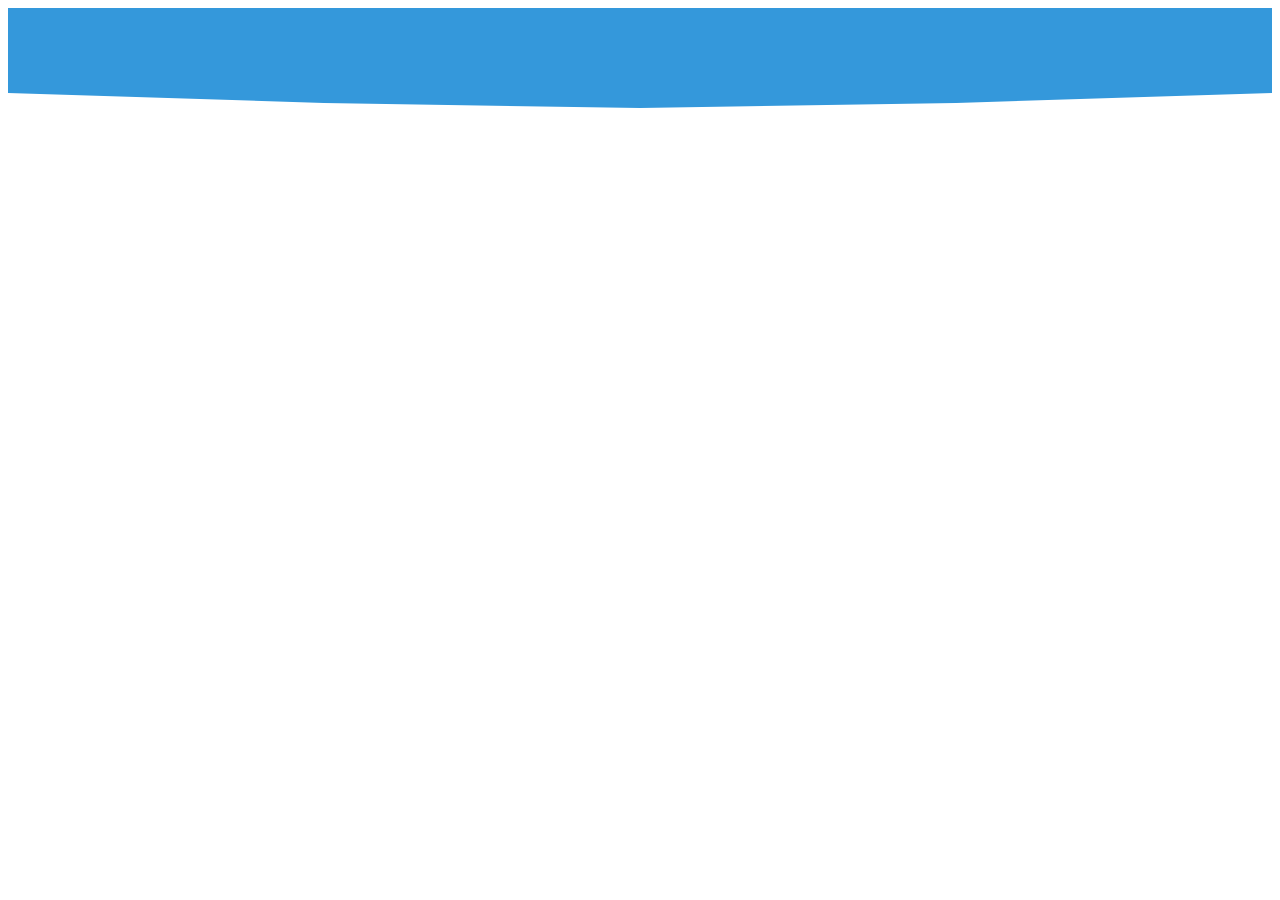
<file: test.html>
<!DOCTYPE html>
<html lang="en">
<head>
    <meta charset="UTF-8">
    <meta name="viewport" content="width=device-width, initial-scale=1.0">
    <title>Document</title>
    <style>
        .wavy-bottom {
            background: #3498db;
            color: white;
            padding: 50px;
            text-align: center;
            clip-path: polygon(0% 0%, 100% 0%, 100% 85%, 75% 95%, 50% 100%, 25% 95%, 0% 85%);
          }
    </style>
</head>
<body>
    <div class="wavy-bottom"></div>
</body>
</html>
</file>
<file: assets/css/style.css>
@import url('https://fonts.googleapis.com/css2?family=Baskervville:ital@0;1&family=Outfit:wght@100..900&display=swap');
@import url('https://fonts.googleapis.com/css2?family=Playfair+Display:ital,wght@0,400..900;1,400..900&display=swap');


/* All Themes Styles */


.ft-reveal {
    position: relative;
    display: -webkit-inline-box;
    display: -ms-inline-flexbox;
    display: flex;
    visibility: hidden;
    overflow: hidden;
}

.ft-reveal img {
    animation: 0.5s ease-in-out;
}



.ft-image-anime {
    position: relative;
    overflow: hidden;
    overflow-x: hidden !important;
}

.ft-image-anime:after {
    content: "";
    position: absolute;
    width: 200%;
    height: 0%;
    left: 50%;
    top: 50%;
    background-color: rgba(255, 255, 255, .3);
    transform: translate(-50%, -50%) rotate(-45deg);
    z-index: 1;
}

.ft-image-anime:hover:after {
    height: 250%;
    transition: all 600ms linear;
    background-color: transparent;
}


.ui-state-active,
.ui-widget-content .ui-state-active,
.ui-widget-header .ui-state-active,
a.ui-button:active,
.ui-button:active,
.ui-button.ui-state-active:hover {
    border: 1px solid #B09557;
    background: #B09557;
    color: #ffffff;
}

.ui-datepicker-title select {
    border: 1px solid #B09557;
}

.ui-widget.ui-widget-content {
    border-color: #B09557 !important;
}


/* All Themes Styles End */

/* Theme 1 Styles */
.theme-1 {
    font-family: "Outfit", sans-serif;
    color: #737373;
    background-color: #FFFFFF;
    overflow-x: hidden;
}

.theme-1 .ft-outfit {
    font-family: "Outfit", sans-serif;
}

.theme-1 .ft-baskervville {
    font-family: "Baskervville", serif;
}

.theme-1 .ft-btn-main {
    font-weight: 500;
    transition: 0.5s ease-in-out !important;
    font-size: 14px;
    padding: 16px 48px;
    color: #ffffff;
    background-color: #B09557;
    border-radius: 0;
    border: 1px solid #B09557 !important;
}

.theme-1 .ft-fs-text,
.theme-1 .ft-fc-text,
.theme-1 .ft-db-text,
.theme-1 .ft-db-off {
    color: #ffffff;
}

.theme-1 .ft-btn-main:hover {
    color: #B09557;
    background-color: #ffffff;
}

.theme-1 .ft-page-desc {
    font-size: 14px;
    text-transform: uppercase;
    color: #B09557;
}

.theme-1 .ft-page-title {
    font-size: 48px;
    font-weight: 400;
    color: #ffffff;
    margin-bottom: 0;
}

.theme-1 .fpt-dark {
    color: #151515;
}

.theme-1 .ft-text-dark {
    color: #151515;
}

/* Theme 1 Styles End */

/* Rooms Section Starts */

.theme-1 .ft-sec-rooms {
    background-color: #F8F6F2;
}

.theme-1 .ft-text-golden {
    color: #B09557;
}

.theme-1 .ft-room-card {
    border: 1px solid #BFBFBF;
}

.theme-1 .ft-rc-img-cont {
    height: 340px;
    width: 100%;
}

.theme-1 .ft-rc-img {
    height: 100%;
    width: 100%;
    object-fit: cover;
    object-position: center;
}

.theme-1 .ft-rc-room-name {
    font-weight: 400;
    line-height: 130%;
    color: #151515;
    margin-bottom: 0;
}


.theme-1 .ft-rc-room-name {
    font-size: 24px;
}

.theme-1 .ft-rc-room-size {
    font-size: 14px;
}

.theme-1 .ft-rc-text {
    font-size: 14px;
}

.theme-1 .ft-rc-star {
    height: 18px;
}

.theme-1 .ft-rc-bottom {
    border-top: 1px solid #BFBFBF;
}

.theme-1 .ft-rc-bottom>div:first-child {
    border-right: 1px solid #BFBFBF;
}

.theme-1 .ft-rc-price {
    padding: 6px 9px;
    font-size: 14px;
    color: #FFFFFF;
    background-color: #B09557;
    position: absolute;
    top: 10px;
    left: 10px;
    z-index: 1;
}

/* Rooms Section Ends */
/* Facilities Section Starts */

.theme-1 .ft-sec-facilities {
    background-color: #151515;
    padding: 70px 0 160px;
}

.theme-1 .ft-facilities-cards {
    gap: 20px;
    justify-content: center;
}

.theme-1 .ft-f-card {
    height: 200px;
    width: 190px;
    border: 1px solid #494949;
    position: relative;
}

.theme-1 .ft-f-card::before {
    position: absolute;
    content: "";
    width: 1px;
    height: 40px;
    bottom: 0;
    left: 50%;
    background-color: #B09557;
    transform: translate(-50%, 50%);
}


.theme-1 .ft-f-card,
.theme-1 .ft-f-card [fill="#B09557"],
.theme-1 .ft-f-card svg {
    transition: 0.5s ease-in-out;
}

.theme-1 .ft-f-card:hover svg {
    transform: scale(1.2);
}

.theme-1 .ft-f-card:hover {
    border-color: #B09557 !important;
    background-color: #B09557 !important;
}

.theme-1 .ft-f-card:hover [fill="#B09557"] {
    fill: #ffffff !important;
}

/* Facilities Section Ends */
/* Manager Section Starts */

.theme-1 .ft-review-box {
    transform: translateY(-90px);
    padding: 24px;
    background-color: #F8F6F2;
}

.theme-1 .ft-review-img {
    object-fit: cover;
}

.theme-1 .ft-review-users {
    height: 62px;
    position: absolute;
    bottom: 20px;
    left: 50%;
    transform: translateX(-50%);
}

.theme-1 .ft-user-profile {
    height: 70px;
    width: 70px;
    border-radius: 100px;
    object-fit: cover;
    object-position: center;
}

.theme-1 .ft-user-name {
    font-size: 20px;
    color: #151515;
}

/* Manager Section Ends */

/* Services Section Starts */
.theme-1 .ft-service-card {
    border: 1px solid #B09557;
}

.theme-1 .ft-sc-top {
    padding: 24px;
    width: fit-content;
    margin-left: auto;
    border-left: 1px solid #B09557;
    border-bottom: 1px solid #B09557;
}

.theme-1 .ft-sc-img {
    width: 281px;
    height: 281px;
}

.theme-1 .ft-sc-link {
    transition: 0.5s ease-in-out;
    border-top: 1px solid #B09557;
}

.theme-1 .ft-sc-link:hover {
    background-color: #B09557 !important;
    color: #ffffff !important;
}

/* Services Section Starts */

/* Footer Starts */

.theme-1 .ft-footer {
    background-color: #151515;
}

.theme-1 .ft-footer-left {
    background-color: #252525;
    padding: 32px 24px;
}

.theme-1 .ft-fl-logo {
    height: 25px;
}

.theme-1 .ft-fl-title {
    color: #ffffff;
    font-size: 28px;
}

.theme-1 .ft-footer-contact {
    color: #ffffff;
    line-height: 130%;
}

.theme-1 .ft-footer-gallery {
    column-gap: 16px;
    row-gap: 12px;
}

.theme-1 .ft-fg-cont {
    flex-basis: 120px;
    flex-grow: 1;
}

.theme-1 .ft-fg-img {
    height: 130px;
    width: 100%;
    object-fit: cover;
    object-position: center;
}

.theme-1 .ft-fb-title {
    font-size: 32px;
}

.theme-1 .ft-fn-btn {
    border-radius: 100px;
    text-transform: uppercase;
    position: absolute;
    top: 50%;
    right: 6px;
    transform: translateY(-50%);
    padding: 12.5px 35px !important;
}

.theme-1 .ft-fn-inp {
    font-weight: 400 !important;
    font-family: "Outfit", sans-serif;
    background-color: #252525 !important;
    font-size: 16px !important;
    box-shadow: none !important;
    border-radius: 100px !important;
    border: 1px solid #252525 !important;
    padding: 17px 160px 17px 36px !important;
    color: #ffffff !important;
}

.theme-1 .ft-fn-inp::placeholder {
    color: #ffffff !important;
}

.theme-1 .ft-footer-icon {
    cursor: pointer;
}

.theme-1 .ft-footer-icon circle,
.theme-1 .ft-footer-icon path {
    transition: 0.5s ease-in-out;
}


.theme-1 .ft-footer-icon:hover circle {
    stroke: #B09557;
    fill: #B09557;
}

.theme-1 .ft-f-title {
    color: #ffffff;
    font-weight: 400;
}

.theme-1 .ft-footer-links a {
    color: #ffffff;
    cursor: pointer;
    transition: 0.5s ease-in-out;
}

.theme-1 .ft-fb-title {
    font-weight: 400;
    color: #ffffff;
    margin-bottom: 4px;
}

.theme-1 .ft-footer-links a:hover {
    color: #B09557 !important;
}

.theme-1 .ft-footer-icon:hover path {
    fill: #ffffff;
}

/* Footer Ends */

/* Header Starts */
.theme-1 .ft-header {
    position: relative;
    background-image: url(../img/header-bg.png);
    background-size: cover;
    background-position: top center;
}

.theme-1 .ft-header .navbar {
    position: relative;
    z-index: 999;
    background-color: transparent !important;
    border-bottom: 1px solid rgba(255, 255, 255, 0.3);
}

.theme-1 .ft-search-box .form-control {
    border: 1px solid #151515;
    color: #ffffff;
    background-color: #252525;
}

.theme-1 .ft-search-box .form-control::placeholder {
    color: #ffffff;
}

.theme-1 .ft-search-box {
    position: absolute;
    top: 100%;
    right: 10px;
    display: none;
    width: 250px;
    background: #151515;
    border: 1px solid #151515;
    padding: 5px;
    border-radius: 5px;
    box-shadow: 0 4px 6px rgba(0, 0, 0, 0.1);
}

.theme-1 .ft-nav-btn {
    background-color: rgba(255, 255, 255, 0.1) !important;
    border: 1px solid #ffffff !important;
    border-radius: 0;
    padding: 18px;
    font-size: 14px;
    font-weight: 500;
    color: #ffffff !important;
    line-height: 129%;
    transition: 0.5s ease-in-out;
}

.theme-1 .ft-hb-text {
    color: #ffffff;
}

.theme-1 .ft-nav-btn:hover {
    border-color: #B09557 !important;
    background-color: #B09557 !important;
}

.theme-1 .ft-header .nav-link {
    padding: 8px 24px !important;
    transition: 0.3s ease-in-out;
    color: #ffffff;
}

.theme-1 .ft-header .nav-link:hover {
    color: #B09557 !important;
}

.theme-1 .ft-header .navbar-toggler {
    border-radius: 0;
    border: 0 !important;
    padding: 0 !important;
    box-shadow: none !important;
}

.theme-1 .ft-header .navbar-toggler svg {
    height: 24px;
    width: 24px;
}

/* Header Ends */


/* Hero Section Starts */


.theme-1 .ft-hero-box {
    border-top: 6px solid #B09557;
    padding: 23px 16px 29px;
    background-color: rgba(255, 255, 255, 0.2);
    backdrop-filter: blur(22px);
}

.theme-1 .ft-hb-flex-1,
.theme-1 .ft-hb-flex-2 {
    gap: 14px;
}

.theme-1 .ft-hb-inp-cont {
    flex-basis: 200px;
    flex-grow: 1;
    position: relative;
}

.theme-1 .ft-hb-inp {
    border-radius: 0 !important;
    font-size: 14px !important;
    font-weight: 300;
    padding: 12.5px 12px !important;
    border: 1px solid rgba(255, 255, 255, 0.5) !important;
    color: #ffffff !important;
    background-color: transparent !important;
}

.theme-1 select.ft-hb-inp {
    background-image: url(../img/chevron-down-white.svg);
    background-size: 16px;
}

.theme-1 select.ft-hb-inp option {
    background-color: #151515;
}

.theme-1 .ft-hb-inp::placeholder {
    color: #ffffff;
}

.theme-1 .ft-hb-btn {
    padding: 12.5px 26px !important;
}


.theme-1 .ft-hb-date-icon {
    position: absolute;
    right: 12px;
    top: 50%;
    transform: translateY(-50%);
}

.theme-1 .ft-si-cont img {
    height: 800px;
    width: 100%;
    object-fit: cover;
    object-position: center;
}

.theme-1 .ft-si-cont::after {
    content: "";
    position: absolute;
    top: 0;
    left: 0;
    height: 100%;
    width: 100%;
}

.theme-1 .ft-hero-carousel {
    position: absolute;
    top: 0;
    left: 0;
    width: 100%;
}

.theme-1 .ft-hc-arrows {
    position: absolute;
    bottom: 24px;
    left: 50%;
    transform: translateX(-50%);
    z-index: 1;
    display: flex;
    align-items: center;
    justify-content: center;
    gap: 12px;
}

.theme-1 .ft-hc-arrows .slick-arrow::before {
    content: unset;
}

.theme-1 .ft-hc-arrows .slick-arrow {
    transform: unset;
    height: 44px;
    width: 44px;
    border: 1px solid #ffffff;
    position: static;
    transition: 0.5s ease-in-out;
    display: flex;
    align-items: center;
    flex-direction: column;
    justify-content: center;
}

.theme-1 .ft-hc-arrows .slick-arrow path {
    transition: 0.5s ease-in-out;
}

.theme-1 .ft-hc-arrows .slick-arrow:hover {
    background-color: #ffffff;
}

.theme-1 .ft-hc-arrows .slick-arrow:hover path {
    stroke: #B09557;
}


.theme-1 .ft-si-cont {
    position: relative;
}

.theme-1 .ft-si-cont::after {
    content: "";
    position: absolute;
    top: 0;
    left: 0;
    width: 100%;
    height: 100%;
    background-color: rgba(0, 0, 0, 0.54);
    z-index: 1;
}

/* Hero Section Ends */

/* Blogs Section Starts */
.theme-1 .ft-hp-img {
    width: 100%;
    aspect-ratio: 40/28;
    object-fit: cover;
}

.theme-1 .ft-hp-line {
    width: 3px;
    background-color: #B09557;
}

.theme-1 .ft-home-post:nth-child(2) .ft-hp-img {
    aspect-ratio: 40/36;
}

.theme-1 .ft-hp-title {
    overflow-x: hidden;
    color: #151515;
    font-size: 24px;
}

/* Blogs Section Ends */

/* Reviews Section Starts */

.theme-1 .ft-sec-reviews {
    background-image: url(../img/reviews-bg.png);
    padding: 200px 0 60px;
    background-size: cover;
    background-position: top center;
}

.theme-1 .ft-reviews-desc {
    color: #ffffff;
    font-size: 18px;
}

.theme-1 .ft-rb-user-designation {
    color: #919191;
    transition: 0.5s ease-in-out;
    font-size: 14px;
}

.theme-1 .ft-rb-text {
    color: #ffffff;
}

.theme-1 .ft-review-box-1 {
    flex-basis: 400px;
    flex-grow: 1;
    transition: 0.5s ease-in-out;
    background-color: #151515;
}

.theme-1 .ft-review-box-1:hover {
    background-color: #B09557;
}

.theme-1 .ft-review-box-1:hover .ft-rb-user-designation {
    color: #e0e0e0 !important;
}

.theme-1 .ft-rb-user-name {
    font-size: 18px;
    color: #ffffff;
}

.theme-1 .ft-rb-user-img {
    height: 65px;
    width: 65px;
    object-fit: cover;
    object-position: center;
}


/* Reviews Section Ends */



/* Discounts Section Starts */
.theme-1 .ft-sec-discount {
    background-image: url(../img/discount-bg.png);
    background-size: cover;
    background-position: center;
    padding: 100px 0 130px;
}

.theme-1 .ft-discount-box {
    background-color: #151515;
    padding: 40px;
    max-width: 767px;
}

.theme-1 .ft-db-text {
    font-size: 18px;
}

.theme-1 .ft-db-off {
    font-size: 24px;
}

.theme-1 .ft-db-btn {
    font-size: 18px;
    font-weight: 700;
}



/* Discount Section Ends */


/* Video Section Starts */
.theme-1 .ft-video {
    width: 100%;
    height: 500px;
}

.theme-1 .ft-vid-thumb {
    position: absolute;
    left: 0;
    top: 0;
    width: 100%;
    height: 100%;
    z-index: 1;
}

.theme-1 .ft-vid-play {
    cursor: pointer;
    position: absolute;
    left: 50%;
    top: 50%;
    transform: translate(-50%, -50%);
    z-index: 1;
    height: 132px;
    width: 132px;
}

.theme-1 .ft-vid-play circle {
    transition: 0.5s ease-in-out;
    stroke: #151515;
}

.theme-1 .ft-vid-play:hover circle {
    fill: #B09557;
}

.theme-1 .ft-vid-poster {
    object-fit: cover;
    object-position: top center;
    height: 100%;
}


/* Video Section Ends */

/* About Section Starts */
.theme-1 .ft-luxury-img {
    height: 100%;
    width: 100%;
    object-fit: cover;
}

/* About Section Ends */


@media (min-width: 1400px) {}

@media (max-width: 992px) {
    .theme-1 .ft-header .navbar-nav {
        padding: 20px 0;
    }

    .theme-1 .ft-header .nav-link {
        padding: 8px 0 !important;
    }

    .theme-1 .ft-header .navbar-collapse {
        position: absolute;
        top: 85px;
        left: 50%;
        width: 100%;
        background-color: rgba(0, 0, 0, 0.9);
        transform: translateX(-50%);
        border-bottom: 5px solid #B09557;
    }

    .theme-1 .ft-search-box {
        right: unset;
        left: 0;
    }

    .theme-1 .ft-hp-img {
        aspect-ratio: 40/28 !important;
    }
}

@media (max-width: 768px) {
    .theme-1 .ft-page-desc {
        font-size: 14px;
    }

    .theme-1 .ft-page-title {
        font-size: 36px;
    }

    .theme-1 .ft-fn-inp {
        padding: 17px 130px 17px 20px !important;
    }

    .theme-1 .ft-fn-btn {
        padding: 12.5px 20px !important;
    }

}

@media (max-width: 576px) {
    .theme-1 .ft-si-cont img {
        height: 950px;
    }

    .theme-1 .ft-discount-box {
        padding: 32px 24px;
    }

    .theme-1 .ft-video {
        height: 300px;
    }

    .theme-1 .ft-vid-play {
        height: 80px;
        width: 80px;
    }
}

/* ============================== */
/* THEME 2 */
/* ============================== */

/* Theme 2 Styles */
.theme-2 {
    font-family: "Outfit", sans-serif;
    color: #737373;
    background-color: #FFFFFF;
    overflow-x: hidden;
}

.theme-2 .ft-outfit {
    font-family: "Outfit", sans-serif;
}

.theme-2 .ft-baskervville {
    font-family: "Baskervville", serif;
}

.theme-2 .ft-btn-main {
    font-weight: 500;
    transition: 0.5s ease-in-out !important;
    font-size: 14px;
    padding: 16px 48px;
    border-radius: 100px;
    color: #ffffff;
    background-color: #B09557;
    border: 1px solid #B09557 !important;
}

.theme-2 .ft-fs-text,
.theme-2 .ft-fc-text,
.theme-2 .ft-db-text,
.theme-2 .ft-db-off {
    color: #ffffff;
}

.theme-2 .ft-btn-main:hover {
    color: #B09557;
    background-color: #ffffff;
}

.theme-2 .ft-page-desc {
    font-size: 14px;
    text-transform: uppercase;
    color: #B09557;
}

.theme-2 .ft-page-title {
    font-size: 48px;
    font-weight: 400;
    color: #ffffff;
    margin-bottom: 0;
}

.theme-2 .fpt-dark {
    color: #151515;
}

.theme-2 .ft-text-dark {
    color: #151515;
}

.theme-2 .ft-sec-grid .ft-page-title {
    color: #151515;
}

/* Theme 1 Styles End */

/* Header Starts */
.theme-2 .ft-header {
    position: relative;
    background-image: url(../img/header-bg.png);
    background-size: cover;
    background-position: top center;
}

.theme-2 .ft-header .navbar {
    position: relative;
    z-index: 999;
    background-color: transparent !important;
    border-bottom: 1px solid rgba(255, 255, 255, 0.3);
}

.theme-2 .ft-search-box .form-control {
    border: 1px solid #151515;
    color: #ffffff;
    background-color: #252525;
}

.theme-2 .ft-search-box .form-control::placeholder {
    color: #ffffff;
}

.theme-2 .ft-search-box {
    position: absolute;
    top: 100%;
    right: 10px;
    display: none;
    width: 250px;
    background: #151515;
    border: 1px solid #151515;
    padding: 5px;
    border-radius: 5px;
    box-shadow: 0 4px 6px rgba(0, 0, 0, 0.1);
}

.theme-2 .ft-nav-btn {
    background-color: rgba(255, 255, 255, 0.1) !important;
    border: 1px solid #ffffff !important;
    border-radius: 100px;
    padding: 18px;
    font-size: 14px;
    font-weight: 500;
    color: #ffffff !important;
    line-height: 129%;
    transition: 0.5s ease-in-out;
}

.theme-2 .ft-hb-text {
    color: #ffffff;
}

.theme-2 .ft-nav-btn:hover {
    border-color: #B09557 !important;
    background-color: #B09557 !important;
}

.theme-2 .ft-header .nav-link {
    padding: 8px 24px !important;
    transition: 0.3s ease-in-out;
    color: #ffffff;
}

.theme-2 .ft-header .nav-link:hover {
    color: #B09557 !important;
}

.theme-2 .ft-header .navbar-toggler {
    border-radius: 0;
    border: 0 !important;
    padding: 0 !important;
    box-shadow: none !important;
}

.theme-2 .ft-header .navbar-toggler svg {
    height: 24px;
    width: 24px;
}

/* Header Ends */

/* Hero Section Starts */


.theme-2 .ft-hero-cont .ft-page-title {
    color: #ffffff;
}

.theme-2 .ft-header {
    display: flex;
    flex-direction: column;
}

.theme-2 .ft-hero-cont {
    flex-grow: 1;
}

.theme-2 .ft-hero-box {
    border-top: 6px solid #B09557;
    padding: 23px 16px 29px;
    background-color: rgba(255, 255, 255, 0.2);
    backdrop-filter: blur(22px);
}

.theme-2 .ft-hb-flex-1,
.theme-2 .ft-hb-flex-2 {
    gap: 14px;
}

.theme-2 .ft-hb-inp-cont {
    flex-basis: 200px;
    flex-grow: 1;
    position: relative;
}

.theme-2 .ft-hb-inp {
    border-radius: 100px !important;
    font-size: 14px !important;
    font-weight: 300;
    padding: 12.5px 12px !important;
    border: 1px solid rgba(255, 255, 255, 0.5) !important;
    color: #ffffff !important;
    background-color: transparent !important;
}

.theme-2 select.ft-hb-inp {
    background-image: url(../img/chevron-down-white.svg);
    background-size: 16px;
}

.theme-2 select.ft-hb-inp option {
    background-color: #151515;
}

.theme-2 .ft-hb-inp::placeholder {
    color: #ffffff;
}

.theme-2 .ft-hb-btn {
    padding: 12.5px 26px !important;
}


.theme-2 .ft-hb-date-icon {
    position: absolute;
    right: 12px;
    top: 50%;
    transform: translateY(-50%);
}

.theme-2 .ft-si-cont img {
    height: 800px;
    width: 100%;
    object-fit: cover;
    object-position: center;
}

.theme-2 .ft-si-cont::after {
    content: "";
    position: absolute;
    top: 0;
    left: 0;
    height: 100%;
    width: 100%;
}

.theme-2 .ft-hero-carousel {
    position: absolute;
    top: 0;
    left: 0;
    width: 100%;
}

.theme-2 .ft-hc-arrows {
    display: flex;
    align-items: center;
    justify-content: center;
    gap: 12px;
}

.theme-2 .ft-hc-arrows .slick-arrow::before {
    content: unset;
}

.theme-2 .ft-hc-arrows .slick-arrow {
    transform: unset;
    height: 44px;
    width: 44px;
    border: 1px solid #ffffff;
    position: static;
    transition: 0.5s ease-in-out;
    display: flex;
    align-items: center;
    flex-direction: column;
    justify-content: center;
}

.theme-2 .ft-hc-arrows .slick-arrow path {
    transition: 0.5s ease-in-out;
}

.theme-2 .ft-hc-arrows .slick-arrow:hover {
    background-color: #ffffff;
}

.theme-2 .ft-hc-arrows .slick-arrow:hover path {
    stroke: #B09557;
}


.theme-2 .ft-si-cont {
    position: relative;
}

.theme-2 .ft-si-cont::after {
    content: "";
    position: absolute;
    top: 0;
    left: 0;
    width: 100%;
    height: 100%;
    background-color: rgba(0, 0, 0, 0.3);
    z-index: 1;
}

/* Hero Section Ends */

/* Footer Starts */

.theme-2 .ft-footer {
    background-color: #151515;
}

.theme-2 .ft-footer-left {
    background-color: #252525;
    padding: 32px 24px;
}

.theme-2 .ft-fl-logo {
    height: 25px;
}

.theme-2 .ft-fl-title {
    color: #ffffff;
    font-size: 28px;
}

.theme-2 .ft-footer-contact {
    color: #ffffff;
    line-height: 130%;
}

.theme-2 .ft-footer-gallery {
    column-gap: 16px;
    row-gap: 12px;
}

.theme-2 .ft-fg-cont {
    flex-basis: 120px;
    flex-grow: 1;
}

.theme-2 .ft-fg-img {
    height: 130px;
    width: 100%;
    object-fit: cover;
    object-position: center;
}

.theme-2 .ft-fb-title {
    font-size: 32px;
}

.theme-2 .ft-fn-btn {
    border-radius: 100px;
    text-transform: uppercase;
    position: absolute;
    top: 50%;
    right: 6px;
    transform: translateY(-50%);
    padding: 12.5px 35px !important;
}

.theme-2 .ft-fn-inp {
    font-weight: 400 !important;
    font-family: "Outfit", sans-serif;
    background-color: #252525 !important;
    font-size: 16px !important;
    box-shadow: none !important;
    border-radius: 100px !important;
    border: 1px solid #252525 !important;
    padding: 17px 160px 17px 36px !important;
    color: #ffffff !important;
}

.theme-2 .ft-fn-inp::placeholder {
    color: #ffffff !important;
}

.theme-2 .ft-footer-icon {
    cursor: pointer;
}

.theme-2 .ft-footer-icon circle,
.theme-2 .ft-footer-icon path {
    transition: 0.5s ease-in-out;
}


.theme-2 .ft-footer-icon:hover circle {
    stroke: #B09557;
    fill: #B09557;
}

.theme-2 .ft-f-title {
    color: #ffffff;
    font-weight: 400;
}

.theme-2 .ft-footer-links a {
    color: #ffffff;
    cursor: pointer;
    transition: 0.5s ease-in-out;
}

.theme-2 .ft-fb-title {
    font-weight: 400;
    color: #ffffff;
    margin-bottom: 4px;
}

.theme-2 .ft-footer-links a:hover {
    color: #B09557 !important;
}

.theme-2 .ft-footer-icon:hover path {
    fill: #ffffff;
}

/* Footer Ends */

/* Grid Section Starts */

.theme-2 .ft-grid-parent {
    transform: translateY(-80px);
    display: grid;
    grid-template-columns: repeat(5, 1fr);
    grid-template-rows: repeat(4, 1fr);
    gap: 16px;
    height: 660px;
}

.theme-2 .ft-gp-div1 {
    grid-row: span 2 / span 2;
}

.theme-2 .ft-gp-div2 {
    grid-column: span 2 / span 2;
    grid-row: span 2 / span 2;
    grid-column-start: 1;
    grid-row-start: 3;
}

.theme-2 .ft-gp-div5 {
    grid-column-start: 2;
    grid-row-start: 2;
}

.theme-2 .ft-gp-div6 {
    grid-row: span 3 / span 3;
    grid-column-start: 3;
    grid-row-start: 2;
}

.theme-2 .ft-gp-div7 {
    grid-row: span 3 / span 3;
    grid-column-start: 4;
    grid-row-start: 2;
}

.theme-2 .ft-gp-div8 {
    grid-row: span 2 / span 2;
    grid-column-start: 5;
    grid-row-start: 1;
}

.theme-2 .ft-gp-div9 {
    grid-row: span 2 / span 2;
    grid-column-start: 5;
    grid-row-start: 3;
}

.theme-2 .ft-gp-img {
    width: 100%;
    height: 100%;
    object-fit: cover;
    border-radius: 22px;
}

/* Grid Section Ends */

/* Features Section Starts */

.theme-2 .ft-sec-features {
    background: url(../img/t2-features.png);
    background-size: cover;
    background-position: center;
    position: relative;
}

.theme-2 .ft-sec-features::before {
    content: "";
    position: absolute;
    top: 0;
    left: 0;
    height: 100%;
    width: 100%;
    background-color: rgba(0, 0, 0, 0.6);
    backdrop-filter: blur(4px);
}


.theme-2 .ft-sec-feature {
    height: 200px;
    display: flex;
    flex-direction: column;
    justify-content: center;
    align-items: center;
    padding: 24px;
    border-radius: 999px;
    border: 1px solid #ffffff;
    background-color: rgba(255, 255, 255, 0.1);
    backdrop-filter: blur(22px);
    transition: 0.5s ease-in-out;
}

.theme-2 .ft-sf-title {
    font-size: 24px;
    color: #ffffff;
    line-height: 130%;
    transition: 0.5s ease-in-out;
}

.theme-2 .ft-sf-desc {
    font-size: 20px;
    color: #ffffff;
    line-height: 130%;
    transition: 0.5s ease-in-out;
}

.theme-2 .ft-sec-feature:hover {
    background-color: #ffffff;
}

.theme-2 .ft-sec-feature:hover .ft-sf-title,
.theme-2 .ft-sec-feature:hover .ft-sf-desc {
    color: #B09557;
}

/* Features Section Ends */

/* Services Section Starts */
.theme-2 .ft-sec-services {
    background-color: #F8F6F2;
}

.theme-2 .ft-sec-services .ft-page-title {
    color: #151515;
}

.theme-2 .ft-ss-img {
    border-radius: 32px;
    width: 100%;
    aspect-ratio: 1/1;
    object-fit: cover;
    object-position: center;
}

.theme-2 .ft-ss-title {
    transition: 0.5s ease-in-out;
    margin-bottom: 0;
    text-decoration: none;
    font-size: 24px;
    color: #151515;
    border-bottom: 1px solid transparent;
    width: fit-content;
}

.theme-2 .ft-ss-title:hover {
    border-bottom: 1px solid #B09557;
    color: #B09557;
}

/* Services Section Ends */

/* Rooms Section Starts */

.theme-2 .ft-sec-rooms .ft-page-title {
    color: #151515;
}

.theme-2 .ft-sr-img {
    border-radius: 32px;
    width: 100%;
    aspect-ratio: 1/1;
    object-fit: cover;
    object-position: center;
}

.ft-sr-bottom {
    border-radius: 32px;
    background-color: #F8F6F2;
    border: 1px solid #BFBFBF;
    padding: 20px;
}

.ft-sr-desc {
    margin-bottom: 0;
    line-height: 130%;
    font-size: 14px;
    font-weight: 300;
    color: #B09557;
}

.ft-sr-title {
    margin-bottom: 0;
    line-height: 130%;
    font-size: 24px;
    color: #151515;
}

.ft-srb-rows {
    display: flex;
    flex-direction: column;
    gap: 12px;
}

.ft-srb-row {
    display: flex;
    justify-content: space-between;
    align-items: center;
    gap: 16px;
    padding: 15px 14px;
    border-radius: 12px;
    background-color: #FFFFFF;
}

.ft-srb-label,
.ft-srb-value {
    line-height: 130%;
    font-size: 14px;
}

.ft-srb-label {
    color: #151515;
}

/* Rooms Section Ends */

/* Testimonials Section Starts */



.theme-2 .ft-sec-testimonials {
    background-color: #B09557;
    padding: 56px 0;
}

.theme-2 .ft-sec-testimonials .ft-page-title {
    color: #ffffff;
}

.theme-2 .ft-str-star {
    height: 24px;
    width: 24px;
    object-fit: contain;
}

.theme-2 .ft-str-stars {
    display: flex;
    align-items: center;
    gap: 6px;
}

.theme-2 .ft-str-desc,
.theme-2 .ft-str-user-name {
    font-weight: 400;
    font-size: 20px;
    color: #ffffff;
}

.theme-2 .ft-str-user {
    display: flex;
    align-items: center;
    gap: 18px;
}

.theme-2 .ft-str-carousel-item {
    padding: 0 5px;
}

.theme-2 .ft-str-user-img {
    height: 70px;
    width: 70px;
    border-radius: 100px;
    object-fit: cover;
    object-position: center;
}

.theme-2 .ft-st-cont {
    max-width: 900px;
    margin: 0 auto;
    padding: 16px 0;
}


.theme-2 .ft-str-arrows {
    position: absolute;
    bottom: 13px;
    right: 0;
    z-index: 1;
    display: flex;
    align-items: center;
    justify-content: center;
    gap: 12px;
}

.theme-2 .ft-str-arrows .slick-arrow::before {
    content: unset;
}

.theme-2 .ft-str-arrows .slick-arrow {
    transform: unset;
    height: 44px;
    width: 44px;
    border: 1px solid #ffffff;
    position: static;
    border-radius: 100px;
    transition: 0.5s ease-in-out;
    display: flex;
    align-items: center;
    flex-direction: column;
    justify-content: center;
}

.theme-2 .ft-str-arrows .slick-arrow path {
    transition: 0.5s ease-in-out;
}

.theme-2 .ft-str-arrows .slick-arrow:hover {
    background-color: #ffffff;
}

.theme-2 .ft-str-arrows .slick-arrow:hover path {
    stroke: #B09557;
}

/* Testimonials Section Ends */

/* Blogs Section Starts */

.theme-2 .ft-sec-blogs .ft-page-title {
    color: #151515;
}

.theme-2 .ft-hp-img {
    width: 100%;
    aspect-ratio: 40/28;
    border-radius: 30px;
    object-fit: cover;
}

.theme-2 .ft-hp-line {
    width: 3px;
    background-color: #B09557;
}

.theme-2 .ft-home-post:nth-child(2) .ft-hp-img {
    aspect-ratio: 40/36;
}

.theme-2 .ft-hp-title {
    overflow-x: hidden;
    color: #151515;
    font-size: 24px;
}

/* Blogs Section Ends */

/* Discounts Section Starts */

.theme-2 .ft-sec-discount .ft-page-title {
    color: #ffffff;
}

.theme-2 .ft-sec-discount {
    background-image: url(../img/discount-bg.png);
    background-size: cover;
    background-position: center;
    padding: 100px 0 130px;
}

.theme-2 .ft-discount-box {
    border-radius: 30px;
    background-color: #151515;
    padding: 40px;
    max-width: 767px;
}

.theme-2 .ft-db-text {
    font-size: 18px;
}

.theme-2 .ft-db-off {
    font-size: 24px;
}

.theme-2 .ft-db-btn {
    font-size: 18px;
    font-weight: 700;
}



/* Discount Section Ends */


/* Contact Section Starts */

.theme-2 .ft-sec-contact {
    padding: 80px 0;
    background-image: url(../img/form-bg.png);
    background-size: cover;
    background-position: left center;
}

.theme-2 .ft-sec-contact .ft-page-title {
    color: #151515;
}

.theme-2 .ft-sc-row {
    margin: 0 -10px;
}

.theme-2 .ft-sc-row>div {
    padding-left: 10px;
    padding-right: 10px;
}

.theme-2 .ft-sc-form-box {
    max-width: 100%;
    width: 520px;
    padding: 52px 48px;
    background-color: #ffffff;
    border-radius: 30px;
    box-shadow: 0 0 13px rgba(35, 38, 55, 0.03);
}

.theme-2 .ft-sc-inp {
    color: #151515;
    background-color: #F2F2F2;
    border: 1px solid #F2F2F2;
    box-shadow: none !important;
    font-size: 14px;
    padding: 9px 20px;
    border-radius: 0 !important;
}

.theme-2 .ft-sc-inp::placeholder {
    color: #C1C2C3;
}

.theme-2 .ft-sc-info-box {
    background-color: rgba(0, 0, 0, 0.86);
    padding: 10px;
    border-radius: 20px 0 0 20px;
    width: 285px;
}

.theme-2 .ft-sc-ib-inner {
    border: 1px solid #51381F;
    padding: 34px;
    border-radius: 20px 0 0 20px;
}

.theme-2 .ft-sc-ib-img {
    height: 35px;
}

.theme-2 .ft-sc-ib-desc {
    color: #ffffff;
    margin-bottom: 0;
    line-height: 130%;
    font-size: 14px;
}

.theme-2 .ft-sc-ib-link {
    text-decoration: none;
    margin-bottom: 0;
    line-height: 130%;
    color: #ffffff;
    font-size: 20px;
}

.theme-2 .ft-sc-btn {
    width: 100%;
    padding: 8.5px 16px;
    border-radius: 0 !important;
}

/* Contact Section Ends */
@media (max-width: 1200px) {
    .theme-2 .ft-grid-parent {
        height: 575px;
    }
}

@media (max-width: 992px) {
    .theme-2 .ft-grid-parent {
        transform: unset;
        height: auto;
        grid-template-columns: repeat(2, 1fr);
        /* Change to 2 columns */
    }


    .theme-2 .ft-gp-div5 {
        grid-column-start: 2;
        grid-row-start: 1;
        grid-row: span 2;
    }

    .theme-2 .ft-gp-div6,
    .theme-2 .ft-gp-div7 {
        grid-column: span 1;
        grid-row: span 2;
        grid-column-start: auto;
    }

    .theme-2 .ft-gp-div7 {
        grid-column-start: 2;
    }

    .theme-2 .ft-gp-div8,
    .theme-2 .ft-gp-div9 {
        grid-column: span 1;
        grid-row: span 2;
        grid-column-start: auto;
    }

    .theme-2 .ft-gp-div9 {
        grid-column-start: 2;
    }

    .theme-2 .ft-header .navbar-nav {
        padding: 20px 0;
    }

    .theme-2 .ft-header .nav-link {
        padding: 8px 0 !important;
    }

    .theme-2 .ft-header .navbar-collapse {
        position: absolute;
        top: 85px;
        left: 50%;
        width: 100%;
        background-color: rgba(0, 0, 0, 0.9);
        transform: translateX(-50%);
        border-bottom: 5px solid #B09557;
    }

    .theme-2 .ft-search-box {
        right: unset;
        left: 0;
    }

    .theme-2 .ft-hp-img {
        aspect-ratio: 40/28 !important;
    }

    .theme-2 .ft-sc-info-box {
        border-radius: 20px 20px 0 0;
    }

    .theme-2 .ft-sc-ib-inner {
        border-radius: 20px 20px 0 0;
    }
}

@media (max-width: 768px) {


    .theme-1 .ft-page-title,
    .theme-2 .ft-page-title,
    .theme-3 .ft-page-title,
    .theme-4 .ft-page-title,
    .theme-5 .ft-page-title {
        font-size: 38px;
    }
}

@media (max-width: 576px) {

    .theme-1 .ft-page-title,
    .theme-2 .ft-page-title,
    .theme-3 .ft-page-title,
    .theme-4 .ft-page-title,
    .theme-5 .ft-page-title {
        font-size: 32px;
    }

    .theme-2 .ft-si-cont img {
        height: 980px;
    }

    .theme-2 .ft-discount-box {
        padding: 32px 24px;
    }

    .theme-2 .ft-video {
        height: 300px;
    }

    .theme-2 .ft-vid-play {
        height: 80px;
        width: 80px;
    }

    .theme-2 .ft-sc-form-box {
        padding: 30px 20px;
    }
}


/* ============================== */
/* THEME 3 */
/* ============================== */

/* Theme 3 Styles */
.theme-3 {
    font-family: "Outfit", sans-serif;
    color: #737373;
    background-color: #FFFFFF;
    overflow-x: hidden;
}

.theme-3 .ft-outfit {
    font-family: "Outfit", sans-serif;
}

.theme-3 .ft-baskervville {
    font-family: "Baskervville", serif;
}

.theme-3 .ft-btn-main {
    font-weight: 500;
    transition: 0.5s ease-in-out !important;
    font-size: 14px;
    padding: 16px 48px;
    border-radius: 0px;
    color: #353929;
    background-color: #FFDDBB;
    border: 1px solid #FFDDBB !important;
}

.theme-3 .ft-fs-text,
.theme-3 .ft-fc-text,
.theme-3 .ft-db-text,
.theme-3 .ft-db-off {
    color: #ffffff;
}

.theme-3 .ft-btn-main:hover {
    color: #ffffff;
    background-color: #353929;
}

.theme-3 .ft-page-desc {
    font-size: 14px;
    text-transform: uppercase;
    color: #738B69;
}

.theme-3 .ft-page-title {
    font-size: 48px;
    font-weight: 400;
    color: #ffffff;
    margin-bottom: 0;
}

.theme-3 .fpt-dark {
    color: #151515;
}

.theme-3 .ft-text-dark {
    color: #151515;
}

.theme-3 .ft-sec-grid .ft-page-title {
    color: #151515;
}

/* Theme 1 Styles End */

/* Header Starts */
.theme-3 .ft-header {
    position: relative;
    background-image: url(../img/header-bg.png);
    background-size: cover;
    background-position: top center;
}

.theme-3 .ft-header .navbar {
    position: relative;
    z-index: 999;
    background-color: transparent !important;
    border-bottom: 1px solid rgba(255, 255, 255, 0.3);
}

.theme-3 .ft-search-box .form-control {
    border: 1px solid #151515;
    color: #ffffff;
    background-color: #252525;
}

.theme-3 .ft-search-box .form-control::placeholder {
    color: #ffffff;
}

.theme-3 .ft-search-box {
    position: absolute;
    top: 100%;
    right: 10px;
    display: none;
    width: 250px;
    background: #151515;
    border: 1px solid #151515;
    padding: 5px;
    border-radius: 5px;
    box-shadow: 0 4px 6px rgba(0, 0, 0, 0.1);
}

.theme-3 .ft-nav-btn {
    background-color: rgba(255, 255, 255, 0.1) !important;
    border: 1px solid #ffffff !important;
    border-radius: 0px;
    padding: 18px;
    font-size: 14px;
    font-weight: 500;
    color: #ffffff !important;
    line-height: 129%;
    transition: 0.5s ease-in-out;
}

.theme-3 .ft-hb-text {
    color: #ffffff;
}

.theme-3 .ft-nav-btn:hover {
    border-color: #B09557 !important;
    background-color: #B09557 !important;
}

.theme-3 .ft-header .nav-link {
    padding: 8px 24px !important;
    transition: 0.3s ease-in-out;
    color: #ffffff;
}

.theme-3 .ft-header .nav-link:hover {
    color: #B09557 !important;
}

.theme-3 .ft-header .navbar-toggler {
    border-radius: 0;
    border: 0 !important;
    padding: 0 !important;
    box-shadow: none !important;
}

.theme-3 .ft-header .navbar-toggler svg {
    height: 24px;
    width: 24px;
}

/* Header Ends */

/* Hero Section Starts */

.theme-3 .ft-header {
    display: flex;
    flex-direction: column;
}

.theme-3 .ft-hero-cont {
    flex-grow: 1;
}

.theme-3 .ft-hero-box {
    border-top: 6px solid #FFDDBB;
    padding: 23px 16px 29px;
    background-color: rgba(53, 57, 41, 1);
    backdrop-filter: blur(22px);
}

.theme-3 .ft-hb-flex-1,
.theme-3 .ft-hb-flex-2 {
    gap: 14px;
}

.theme-3 .ft-hb-inp-cont {
    flex-basis: 200px;
    flex-grow: 1;
    position: relative;
}

.theme-3 .ft-hb-inp {
    border-radius: 0px !important;
    font-size: 14px !important;
    font-weight: 300;
    padding: 12.5px 12px !important;
    border: 1px solid rgba(255, 255, 255, 0.5) !important;
    color: #ffffff !important;
    background-color: transparent !important;
}

.theme-3 select.ft-hb-inp {
    background-image: url(../img/chevron-down-white.svg);
    background-size: 16px;
}

.theme-3 select.ft-hb-inp option {
    background-color: #151515;
}

.theme-3 .ft-hb-inp::placeholder {
    color: #ffffff;
}

.theme-3 .ft-hb-btn {
    padding: 12.5px 26px !important;
}

.theme-3 .ft-hb-text-1 {
    font-size: 28px;
    color: #ffffff;
    margin-bottom: 0;
}

.theme-3 .ft-hb-text-2 {
    font-size: 16px;
    color: #ffffff;
    margin-bottom: 0;
}

.theme-3 .ft-hb-text-3 {
    font-family: "Playfair Display", serif;
    font-weight: 900;
    line-height: 70%;
    font-size: 122px;
    color: #ffffff;
    margin-bottom: 0;
}


.theme-3 .ft-hb-date-icon {
    position: absolute;
    right: 12px;
    top: 50%;
    transform: translateY(-50%);
}

.theme-3 .ft-si-cont img {
    height: 800px;
    width: 100%;
    object-fit: cover;
    object-position: center;
}

.theme-3 .ft-si-cont::after {
    content: "";
    position: absolute;
    top: 0;
    left: 0;
    height: 100%;
    width: 100%;
}

.theme-3 .ft-hero-carousel {
    position: absolute;
    top: 0;
    left: 0;
    width: 100%;
}

.theme-3 .ft-hc-arrows {
    position: absolute;
    bottom: 24px;
    left: 50%;
    transform: translateX(-50%);
    z-index: 1;
    display: flex;
    align-items: center;
    justify-content: center;
    gap: 12px;
}

.theme-3 .ft-hc-arrows .slick-arrow::before {
    content: unset;
}

.theme-3 .ft-hc-arrows .slick-arrow {
    transform: unset;
    height: 44px;
    width: 44px;
    border: 1px solid #ffffff;
    position: static;
    transition: 0.5s ease-in-out;
    display: flex;
    align-items: center;
    flex-direction: column;
    justify-content: center;
}

.theme-3 .ft-hc-arrows .slick-arrow path {
    transition: 0.5s ease-in-out;
}

.theme-3 .ft-hc-arrows .slick-arrow:hover {
    background-color: #ffffff;
}

.theme-3 .ft-hc-arrows .slick-arrow:hover path {
    stroke: #B09557;
}


.theme-3 .ft-si-cont {
    position: relative;
}

.theme-3 .ft-si-cont::after {
    content: "";
    position: absolute;
    top: 0;
    left: 0;
    width: 100%;
    height: 100%;
    background-color: rgba(0, 0, 0, 0.54);
    z-index: 1;
}

/* Hero Section Ends */

/* Footer Starts */

.theme-3 .ft-footer {
    background-color: #151515;
}

.theme-3 .ft-footer-left {
    background-color: #252525;
    padding: 32px 24px;
}

.theme-3 .ft-fl-logo {
    height: 25px;
}

.theme-3 .ft-fl-title {
    color: #ffffff;
    font-size: 28px;
}

.theme-3 .ft-footer-contact {
    color: #ffffff;
    line-height: 130%;
}

.theme-3 .ft-footer-gallery {
    column-gap: 16px;
    row-gap: 12px;
}

.theme-3 .ft-fg-cont {
    flex-basis: 120px;
    flex-grow: 1;
}

.theme-3 .ft-fg-img {
    height: 130px;
    width: 100%;
    object-fit: cover;
    object-position: center;
}

.theme-3 .ft-fb-title {
    font-size: 32px;
}

.theme-3 .ft-fn-btn {
    border-radius: 100px;
    text-transform: uppercase;
    position: absolute;
    top: 50%;
    right: 6px;
    transform: translateY(-50%);
    padding: 12.5px 35px !important;
}

.theme-3 .ft-fn-inp {
    font-weight: 400 !important;
    font-family: "Outfit", sans-serif;
    background-color: #252525 !important;
    font-size: 16px !important;
    box-shadow: none !important;
    border-radius: 100px !important;
    border: 1px solid #252525 !important;
    padding: 17px 160px 17px 36px !important;
    color: #ffffff !important;
}

.theme-3 .ft-fn-inp::placeholder {
    color: #ffffff !important;
}

.theme-3 .ft-footer-icon {
    cursor: pointer;
}

.theme-3 .ft-footer-icon circle,
.theme-3 .ft-footer-icon path {
    transition: 0.5s ease-in-out;
}


.theme-3 .ft-footer-icon:hover circle {
    stroke: #B09557;
    fill: #B09557;
}

.theme-3 .ft-f-title {
    color: #ffffff;
    font-weight: 400;
}

.theme-3 .ft-footer-links a {
    color: #ffffff;
    cursor: pointer;
    transition: 0.5s ease-in-out;
}

.theme-3 .ft-fb-title {
    font-weight: 400;
    color: #ffffff;
    margin-bottom: 4px;
}

.theme-3 .ft-footer-links a:hover {
    color: #B09557 !important;
}

.theme-3 .ft-footer-icon:hover path {
    fill: #ffffff;
}

/* Footer Ends */

/* Rooms Section Starts */

.theme-3 .ft-sec-rooms {
    background-color: #ffffff;
}

.theme-3 .ft-sec-rooms .ft-page-title {
    color: #151515;
}

.theme-3 .ft-text-golden {
    color: #B09557;
}

.theme-3 .ft-room-card {
    border: 1px solid #BFBFBF;
}

.theme-3 .ft-rc-img-cont {
    height: 340px;
    width: 100%;
}

.theme-3 .ft-rc-img {
    height: 100%;
    width: 100%;
    object-fit: cover;
    object-position: center;
}

.theme-3 .ft-rc-room-name {
    font-weight: 400;
    line-height: 130%;
    color: #151515;
    margin-bottom: 0;
}


.theme-3 .ft-rc-room-name {
    font-size: 24px;
}

.theme-3 .ft-rc-room-size {
    font-size: 14px;
}

.theme-3 .ft-rc-text {
    font-size: 14px;
}

.theme-3 .ft-rc-star {
    height: 18px;
}

.theme-3 .ft-rc-bottom {
    border-top: 1px solid #BFBFBF;
}

.theme-3 .ft-rc-bottom>div:first-child {
    border-right: 1px solid #BFBFBF;
}

.theme-3 .ft-rc-price {
    padding: 6px 9px;
    font-size: 14px;
    color: #353929;
    background-color: #FFDDBB;
    position: absolute;
    top: 10px;
    left: 10px;
    z-index: 1;
}

/* Rooms Section Ends */

/* Choose Section Starts */

.theme-3 .ft-sec-choose {
    background-color: #353929;
}

.theme-3 .ft-sec-choose .ft-page-title {
    color: #ffffff;
}

.theme-3 .ft-sec-choose .ft-sc-text {
    color: #ffffff;
}

.theme-3 .ft-scg-col {
    gap: 24px;
}

.theme-3 .ft-scg-img {
    width: 100%;
    height: 100%;
    object-fit: cover;
}

.theme-3 .ft-scg-cont {
    flex-grow: 1;
}

/* Choose Section Ends */


/* About Section Starts */

.theme-3 .ft-sec-about .ft-page-title {
    color: #151515;
}

.theme-3 .ft-sa-text-1 {
    font-size: 32px;
    line-height: 130%;
    color: #151515;
}

.theme-3 .ft-sa-list-item {
    gap: 12px;
}

.theme-3 .ft-sa-list {
    gap: 20px;
    color: #737373;
    font-size: 16px;
}

/* About Section Ends */

/* Tabs Section Starts */
.theme-3 .nav-pills {
    gap: 12px;
    justify-content: space-between;
}

.theme-3 .nav-pills .nav-link {
    padding: 12.5px 24px;
    font-size: 14px;
    font-weight: 14px;
    background-color: #ffffff;
    border-radius: 100px;
    border: 1px solid #353929;
    color: #353929;
}

.theme-3 .nav-pills .nav-link.active {
    background-color: #353929;
    color: #ffffff;
}

.theme-3 .ft-sec-tabs .ft-page-title {
    color: #151515;
}

.theme-3 .ft-st-tab-img {
    border-radius: 32px;
}

.theme-3 .tab-pane .ft-page-title {
    display: flex;
    align-items: center;
    gap: 16px;
    flex-wrap: wrap;
}

/* Tabs Section Ends */

/* Blogs Section Starts */

.theme-3 .ft-page-title {
    color: #151515;
}

.theme-3 .ft-hp-img {
    width: 100%;
    aspect-ratio: 40/28;
    border-radius: 30px;
    object-fit: cover;
}

.theme-3 .ft-hp-line {
    width: 3px;
    background-color: #B09557;
}

.theme-3 .ft-home-post:nth-child(2) .ft-hp-img {
    aspect-ratio: 40/36;
}

.theme-3 .ft-hp-title {
    overflow-x: hidden;
    color: #151515;
    font-size: 24px;
}

/* Blogs Section Ends */

/* Discounts Section Starts */

.theme-3 .ft-sec-discount .ft-page-title {
    color: #ffffff;
}

.theme-3 .ft-sec-discount {
    background-image: url(../img/t3-discounts-bg.png);
    background-size: cover;
    background-position: center;
    padding: 100px 0 130px;
}

.theme-3 .ft-discount-box {
    border-radius: 30px;
    background-color: #353929;
    padding: 40px;
    max-width: 767px;
}

.theme-3 .ft-db-text {
    font-size: 18px;
}

.theme-3 .ft-db-off {
    font-size: 24px;
}

.theme-3 .ft-db-btn {
    font-size: 18px;
    font-weight: 700;
}

/* Discount Section Ends */

/* Contact Section Starts */

.theme-3 .ft-sec-contact .ft-page-title {
    color: #151515;
}

.theme-3 .ft-sec-contact {
    background-color: #E4E4E4;
}

.theme-3 .ft-sc-box-1 {
    background-color: #F4F4F4;
    border-radius: 60px;
}

.theme-3 .ft-scb-contacts {
    gap: 20px;
}

.theme-3 .ft-scb-contact {
    gap: 20px;
}

.theme-3 .ft-scb-border {
    height: 1px;
    background-color: rgba(176, 149, 87, 0.25);
}

.theme-3 .ft-scbc-label,
.theme-3 .ft-scbc-value {
    line-height: 130%;
}


.theme-3 .ft-scbc-label {
    font-size: 16px;
    color: #777777;
}

.theme-3 .ft-scb-icon {
    border: 1px solid transparent;
    border-radius: 100px;
    transition: 0.5s ease-in-out;
}


.theme-3 .ft-scb-contact:hover .ft-scb-icon {
    border: 1px solid #151515;
}

.theme-3 .ft-scbc-value {
    font-size: 22px;
    color: #272727;
    font-weight: 500;
    text-decoration: none;
}

.theme-3 .ft-sc-form-box .ft-page-title {
    color: #ffffff;
}

.theme-3 .ft-sc-form-box {
    padding: 52px 48px;
    background-color: #35392A;
    border-radius: 30px;
}

.theme-3 .ft-sc-inp {
    color: #ffffff;
    background-color: transparent;
    border: 1px solid rgba(255, 255, 255, 0.10);
    box-shadow: none !important;
    font-size: 14px;
    padding: 9px 20px;
    border-radius: 0 !important;
}

.theme-3 .ft-sc-inp::placeholder {
    color: rgba(255, 255, 255, 0.20);
}

.theme-3 .ft-sc-form-box .ft-sc-btn {
    width: 100%;
}

/* Contact Section Ends */

/* Video Section Starts */
.theme-3 .ft-video {
    width: 100%;
    height: 500px;
}

.theme-3 .ft-vid-thumb {
    position: absolute;
    left: 0;
    top: 0;
    width: 100%;
    height: 100%;
    z-index: 1;
}

.theme-3 .ft-vid-play {
    cursor: pointer;
    position: absolute;
    left: 50%;
    top: 50%;
    transform: translate(-50%, -50%);
    z-index: 1;
    height: 132px;
    width: 132px;
}

.theme-3 .ft-vid-play circle {
    transition: 0.5s ease-in-out;
    stroke: #151515;
}

.theme-3 .ft-vid-play:hover circle {
    fill: #B09557;
}

.theme-3 .ft-vid-poster {
    object-fit: cover;
    object-position: top center;
    height: 100%;
}


/* Video Section Ends */

/* Reviews Section Starts */
.theme-3 .ft-sec-reviews {
    background-color: #353929;
}

.theme-3 .ft-sec-reviews .ft-page-title {
    color: #ffffff;
}


.theme-3 .ft-sr-text-1 {
    color: #ffffff;
}

.theme-3 .ft-sr-stars {
    gap: 6px;
}

.theme-3 .ft-sr-rating {
    font-size: 60px;
    line-height: 100%;
    color: #FFDDBB;
    font-family: "Playfair Display", serif;
}

.theme-3 .ft-sr-small {
    font-size: 14px;
    font-weight: 300;
    color: #FFDDBB;
}

.theme-3 .ft-sr-review-box {
    padding: 22px;
    background-color: #ffffff;
    border-radius: 22px;
}

.theme-3 .ft-srb-text-1 {
    font-size: 20px;
    color: #151515;
}

.theme-3 .ft-srb-text-2 {
    font-size: 16px;
    line-height: 190%;
    color: #737373;
}

.theme-3 .ft-sr-reviews {
    max-height: 700px;
    overflow: hidden;
}

.theme-3 .ft-srr-cont {
    padding-bottom: 16px;
}

.theme-3 .ft-sr-reviews .slick-list {
    height: 100% !important;
}

/* Reviews Section Ends */


/* ============================== */
/* THEME 4 */
/* ============================== */

/* Theme 4 Styles */
.theme-4 {
    font-family: "Outfit", sans-serif;
    color: #737373;
    background-color: #FFFFFF;
    overflow-x: hidden;
}

.theme-4 .ft-outfit {
    font-family: "Outfit", sans-serif;
}

.theme-4 .ft-baskervville {
    font-family: "Baskervville", serif;
}

.theme-4 .ft-btn-main {
    font-weight: 500;
    transition: 0.5s ease-in-out !important;
    font-size: 14px;
    padding: 16px 48px;
    border-radius: 12px;
    color: #FFFFFF;
    background-color: #738B69;
    border: 1px solid #738B69 !important;
}

.theme-4 .ft-fs-text,
.theme-4 .ft-fc-text,
.theme-4 .ft-db-text,
.theme-4 .ft-db-off {
    color: #ffffff;
}

.theme-4 .ft-btn-main:hover {
    color: #ffffff;
    background-color: #4a5d42;
}

.theme-4 .ft-page-desc {
    font-size: 14px;
    text-transform: uppercase;
    color: #738B69;
}

.theme-4 .ft-page-title {
    font-size: 48px;
    font-weight: 400;
    color: #ffffff;
    margin-bottom: 0;
}

.theme-4 .fpt-dark {
    color: #151515;
}

.theme-4 .ft-text-dark {
    color: #151515;
}

.theme-4 .ft-sec-grid .ft-page-title {
    color: #151515;
}

/* Theme 1 Styles End */

/* Header Starts */
.theme-4 .ft-header {
    position: relative;
    background-image: url(../img/header-bg.png);
    background-size: cover;
    background-position: top center;
}

.theme-4 .ft-header .navbar {
    position: relative;
    z-index: 999;
    background-color: #ffffff !important;
}

.theme-4 .ft-search-box .form-control {
    border: 1px solid #151515;
    color: #ffffff;
    background-color: #252525;
}

.theme-4 .ft-search-box .form-control::placeholder {
    color: #ffffff;
}

.theme-4 .ft-search-box {
    position: absolute;
    top: 100%;
    right: 10px;
    display: none;
    width: 250px;
    background: #151515;
    border: 1px solid #151515;
    padding: 5px;
    border-radius: 5px;
    box-shadow: 0 4px 6px rgba(0, 0, 0, 0.1);
}

.theme-4 .ft-nav-btn {
    background-color: #ffffff !important;
    border: 1px solid #738B69 !important;
    border-radius: 12px;
    padding: 18px 30px;
    font-size: 14px;
    font-weight: 500;
    color: #738B69 !important;
    line-height: 129%;
    transition: 0.5s ease-in-out;
}

.theme-4 .ft-hb-text {
    color: #ffffff;
}

.theme-4 .ft-nav-btn:hover {
    background-color: #738B69 !important;
    color: #ffffff !important;
}

.theme-4 .ft-header .nav-link {
    padding: 8px 24px !important;
    transition: 0.3s ease-in-out;
    color: #000000;
}

.theme-4 .ft-header .nav-link:hover {
    color: #738B69 !important;
}

.theme-4 .ft-header .navbar-toggler {
    border-radius: 0;
    border: 0 !important;
    padding: 0 !important;
    box-shadow: none !important;
}

.theme-4 .ft-header .navbar-toggler svg {
    height: 24px;
    width: 24px;
}

/* Header Ends */

/* Hero Section Starts */

.theme-4 .ft-header {
    display: flex;
    flex-direction: column;
}

.theme-4 .ft-hero-content {
    background-color: #F0EFEB;
}

.theme-4 .ft-hero-content .ft-page-title {
    text-transform: uppercase;
}

.theme-4 .ft-hero-leaves {
    width: 200px;
    position: absolute;
    padding: 0;
    top: 10px;
    left: -40px;
}

/* Hero Section Ends */

/* Footer Starts */

.theme-4 .ft-footer {
    background-color: #0D0126;
}

.theme-4 .ft-footer-left {
    background-color: #738B69;
    padding: 32px 24px;
}

.theme-4 .ft-fl-logo {
    height: 25px;
}

.theme-4 .ft-fl-title {
    color: #ffffff;
    font-size: 28px;
}

.theme-4 .ft-footer-contact {
    color: #ffffff;
    line-height: 130%;
}

.theme-4 .ft-footer-gallery {
    column-gap: 16px;
    row-gap: 12px;
}

.theme-4 .ft-fg-cont {
    flex-basis: 120px;
    flex-grow: 1;
}

.theme-4 .ft-fg-img {
    height: 130px;
    width: 100%;
    object-fit: cover;
    object-position: center;
}

.theme-4 .ft-fb-title {
    font-size: 32px;
}

.theme-4 .ft-fn-btn {
    border-radius: 100px;
    text-transform: uppercase;
    position: absolute;
    top: 50%;
    right: 6px;
    transform: translateY(-50%);
    padding: 12.5px 35px !important;
}

.theme-4 .ft-fn-inp {
    font-weight: 400 !important;
    font-family: "Outfit", sans-serif;
    background-color: transparent !important;
    font-size: 16px !important;
    box-shadow: none !important;
    border-radius: 100px !important;
    border: 1px solid #ffffff !important;
    padding: 17px 160px 17px 36px !important;
    color: #ffffff !important;
}

.theme-4 .ft-fn-inp::placeholder {
    color: #ffffff !important;
}

.theme-4 .ft-footer-icon {
    cursor: pointer;
}

.theme-4 .ft-footer-icon circle,
.theme-4 .ft-footer-icon path {
    transition: 0.5s ease-in-out;
}

.theme-4 .ft-footer-icon circle {
    stroke: #ffffff;
    fill: transparent;
}

.theme-4 .ft-footer-icon path {
    fill: #ffffff;
}

.theme-4 .ft-footer-links-bottom .ft-footer-icon circle {
    stroke: #ffffff;
    fill: #ffffff;
}

.theme-4 .ft-footer-links-bottom .ft-footer-icon path {
    fill: #738B69;
}

.theme-4 .ft-footer-icon:hover circle {
    stroke: #ffffff;
    fill: #ffffff;
}

.theme-4 .ft-f-title {
    color: #ffffff;
    font-weight: 400;
}

.theme-4 .ft-footer-links a {
    color: #ffffff;
    cursor: pointer;
    transition: 0.5s ease-in-out;
}

.theme-4 .ft-fb-title {
    font-weight: 400;
    color: #ffffff;
    margin-bottom: 4px;
}

.theme-4 .ft-footer-links a:hover {
    color: #738B69 !important;
}

.theme-4 .ft-footer-icon:hover path {
    fill: #738B69;
}

/* Footer Ends */

/* Sessions Section Starts */


.theme-4 .ft-sec-sessions .ft-leaf-1 {
    position: absolute;
    top: 0;
    right: 0;
    width: 115px;
}


.theme-4 .ft-sec-sessions .ft-leaf-2 {
    position: absolute;
    bottom: 0;
    left: 50%;
    transform: translateX(-50%);
    width: 95px;
}

.theme-4 .ft-sec-sessions .ft-page-title {
    color: #151515;
}

.theme-4 .ft-sessions-list {
    display: flex;
    flex-direction: column;
    gap: 56px;
}

.theme-4 .ft-sl-item {
    padding-top: 40px;
    border-top: 1px solid #BFBFBF;
}


/* Sessions Section Ends */


/* Nurturing Section Starts */
.theme-4 .ft-sn-box {
    background-color: #F0EFEB;
    border-radius: 40px;
    padding: 50px 40px;
    position: relative;
}

.theme-4 .ft-sec-nurturing .ft-page-title {
    color: #151515;
}

.theme-4 .ft-snb-grid {
    height: 590px;
    display: grid;
    grid-template-columns: repeat(5, 1fr);
    grid-template-rows: repeat(4, 1fr);
    gap: 18px;
}

.theme-4 .ft-snb-div1 {
    grid-column: span 3 / span 3;
    grid-row: span 3 / span 3;
}

.theme-4 .ft-snb-div2 {
    grid-column: span 2 / span 2;
    grid-row: span 4 / span 4;
    grid-column-start: 4;
}

.theme-4 .ft-snb-div3 {
    grid-column: span 3 / span 3;
    grid-row-start: 4;
}

.theme-4 .ft-snb-div3 {
    grid-row-start: 4;
}

.theme-4 .ft-snb-img {
    object-position: top center;
    width: 100%;
    border-radius: 22px;
    height: 100%;
    object-fit: cover;
}

.theme-4 .ft-snbn-blob {
    position: relative;
    width: 90px;
}

.theme-4 .ft-snbn-text-1 {
    font-size: 24px;
    color: #ffffff;
    font-weight: 800;
    position: absolute;
    left: 50%;
    top: 50%;
    transform: translate(-50%, -50%);
    z-index: 1;
}

.theme-4 .ft-snbn-text-2 {
    font-size: 20px;
    color: #151515;
}

.theme-4 .ft-btn-snb {
    border-color: #0D0126;
    background-color: #0D0126;
}

.theme-4 .ft-btn-snb:hover {
    border-color: #0D0126;
    color: #0D0126;
    background-color: #ffffff;
}

.theme-4 .ft-snb-flower {
    width: 210px;
    position: absolute;
    z-index: 1;
    left: 12px;
    top: -30px;
}

.theme-4 .ft-ss-service {
    position: relative;
}

.theme-4 .ft-ss-leaf-1 {
    width: 215px;
    position: absolute;
    left: -10px;
    top: 0;
    transform: translateY(-60%);
}

.theme-4 .ft-ss-leaf-2 {
    width: 215px;
    position: absolute;
    right: -10px;
    top: 0;
    transform: translateY(-60%);
}

/* Nurturing Section Ends */


/* Services Section Starts */

.theme-4 .ft-sec-services .ft-page-title {
    color: #151515;
}

.theme-4 .ft-ss-service {
    text-align: center;
}

.theme-4 .ft-ss-text-1 {
    font-size: 24px;
    color: #151515;
}

.theme-4 .ft-ss-img {
    width: 100%;
}

/* Services Section Ends */

/* Treatments Section Starts */
.theme-4 .ft-sec-treatments {
    background-color: #0D0126;
    padding: 44px 0 0;
    margin-top: 225px;
}

.theme-4 .ft-sec-treatments .ft-page-title {
    color: #ffffff;
}

.theme-4 .ft-st-text-1 {
    font-size: 32px;
    line-height: 130%;
    color: #151515;
}

.theme-4 .ft-st-list-item {
    gap: 12px;
}

.theme-4 .ft-st-list {
    gap: 24px;
    color: #ffffff;
    font-size: 16px;
}


.theme-4 .ft-st-woman-cont {
    width: 500px;
    position: absolute;
    bottom: 0;
    left: 0;
}

.theme-4 .ft-st-woman-img {
    width: 100%;
}

/* Treatments Section Ends */



/* Testimonials Section Starts */
.theme-4 .ft-st-box-1 {
    padding: 50px;
    border-radius: 32px;
    background-color: #738B69;
}

.theme-4 .ft-sec-testimonials .ft-page-title,
.theme-4 .ft-sec-testimonials .ft-page-desc {
    color: #ffffff;
}

.theme-4 .ft-st-img {
    border-radius: 32px;
}

.theme-4 .ft-st-box-2 {
    padding: 32px 26px;
    border-radius: 40px;
    background-color: #0D0126;
    position: absolute;
    width: 465px;
    right: 50px;
    top: 50px;
    z-index: 1;
    max-width: 100%;
}

.theme-4 .ft-str-user-img {
    height: 100px;
    width: 100px;
    border-radius: 22px;
    object-fit: cover;

}

.theme-4 .ft-str-user-review {
    color: #ffffff;
}

.theme-4 .ft-str-user-name {
    font-size: 24px;
    color: #ffffff;
}

.theme-4 .ft-str-leaf {
    height: 130px;
    position: absolute;
    left: 0;
    top: 0;
    transform: translate(-40%, -40%);
}

/* Testimonials Section Ends */

/* Blogs Section Starts */

.theme-4 .ft-page-title {
    color: #151515;
}

.theme-4 .ft-hp-img {
    width: 100%;
    aspect-ratio: 40/28;
    border-radius: 30px;
    object-fit: cover;
}

.theme-4 .ft-hp-line {
    width: 3px;
    background-color: #738B69;
}

.theme-4 .ft-home-post:nth-child(2) .ft-hp-img {
    aspect-ratio: 40/36;
}

.theme-4 .ft-hp-title {
    overflow-x: hidden;
    color: #151515;
    font-size: 24px;
}

/* Blogs Section Ends */

/* Contact Section Starts */

.theme-4 .ft-sec-contact .ft-page-title {
    color: #151515;
}

.theme-4 .ft-sc-box-1 {
    background-color: #F7F6F2;
    border-radius: 60px;
}

.theme-4 .ft-scb-contacts {
    gap: 20px;
}

.theme-4 .ft-scb-contact {
    gap: 20px;
}

.theme-4 .ft-scb-border {
    height: 1px;
    background-color: rgba(176, 149, 87, 0.25);
}

.theme-4 .ft-scbc-label,
.theme-4 .ft-scbc-value {
    line-height: 130%;
}


.theme-4 .ft-scbc-label {
    font-size: 16px;
    color: #777777;
}

.theme-4 .ft-scb-icon {
    border: 1px solid transparent;
    border-radius: 100px;
    transition: 0.5s ease-in-out;
}


.theme-4 .ft-scb-contact:hover .ft-scb-icon {
    border: 1px solid #151515;
}

.theme-4 .ft-scbc-value {
    font-size: 22px;
    color: #272727;
    font-weight: 500;
    text-decoration: none;
}

.theme-4 .ft-sc-form-box .ft-page-title {
    color: #ffffff;
}

.theme-4 .ft-sc-form-box {
    padding: 52px 48px;
    background-color: #738B69;
    border-radius: 30px;
}

.theme-4 .ft-sc-inp {
    color: #ffffff;
    background-color: transparent;
    border: 1px solid rgba(255, 255, 255, 0.10);
    box-shadow: none !important;
    font-size: 14px;
    padding: 9px 20px;
    border-radius: 0 !important;
}

.theme-4 .ft-sc-inp::placeholder {
    color: rgba(255, 255, 255, 0.46);
}

.theme-4 .ft-sc-form-box .ft-sc-btn {
    width: 100%;
    border-color: #000000;
    background-color: #000000;
}

.theme-4 .ft-sc-form-box .ft-sc-btn:hover {
    background-color: #738B69;
    border-color: #000000 !important;
}

/* Contact Section Ends */

/* Team Section Starts */

.theme-4 .ft-page-title {
    color: #151515;
}

.theme-4 .ft-stm-card {
    padding: 5px 5px 20px 5px;
    border-radius: 25px;
    background-color: #F0EFEB;
    transition: 0.5s ease-in-out;
}

.theme-4 .ft-stm-name {
    font-size: 16px;
    font-weight: 700;
    color: #0D0127;
    transition: 0.5s ease-in-out;
}

.theme-4 .ft-stm-designation {
    font-size: 14px;
    font-weight: 500;
    color: #738B69;
    transition: 0.5s ease-in-out;
}

.theme-4 .ft-stm-img {
    width: 100%;
    aspect-ratio: 7/9;
    border-radius: 25px;
    object-fit: cover;
}

.theme-4 .ft-stm-card:hover {
    background-color: #0D0126;
}


.theme-4 .ft-stm-card:hover .ft-stm-name,
.theme-4 .ft-stm-card:hover .ft-stm-designation {
    color: #ffffff;
}

/* Team Section Ends */
@media (max-width: 1200px) {
    .theme-4 .ft-grid-parent {
        height: 575px;
    }

    .theme-4 .ft-snb-grid {
        height: 800px;
        grid-template-columns: repeat(5, 1fr);
        grid-template-rows: repeat(5, 1fr);
    }

    .theme-4 .ft-snb-div1 {
        grid-column: span 3 / span 3;
        grid-row: span 4 / span 4;
    }

    .theme-4 .ft-snb-div2 {
        grid-column: span 2 / span 2;
        grid-row: span 4 / span 4;
        grid-column-start: 4;
    }

    .theme-4 .ft-snb-div3 {
        grid-column: span 5 / span 5;
        grid-row-start: 5;
    }


    .theme-4 .ft-st-woman-cont {
        width: 400px;
    }

    .theme-4 .ft-st-box-2 {
        margin: 40px auto 0;
        position: relative;
        top: unset;
        right: unset;
    }

    .theme-4 .ft-st-img {
        height: 400px;
        object-fit: cover;
    }
}

@media (max-width: 992px) {

    .theme-4 .ft-scg-img {
        aspect-ratio: 1/1;
        height: auto;
    }

    .theme-4 .ft-hb-text-3 {
        font-size: 90px;
    }

    .theme-4 .ft-grid-parent {
        transform: unset;
        height: auto;
        grid-template-columns: repeat(2, 1fr);
        /* Change to 2 columns */
    }


    .theme-4 .ft-gp-div5 {
        grid-column-start: 2;
        grid-row-start: 1;
        grid-row: span 2;
    }

    .theme-4 .ft-gp-div6,
    .theme-4 .ft-gp-div7 {
        grid-column: span 1;
        grid-row: span 2;
        grid-column-start: auto;
    }

    .theme-4 .ft-gp-div7 {
        grid-column-start: 2;
    }

    .theme-4 .ft-gp-div8,
    .theme-4 .ft-gp-div9 {
        grid-column: span 1;
        grid-row: span 2;
        grid-column-start: auto;
    }

    .theme-4 .ft-gp-div9 {
        grid-column-start: 2;
    }

    .theme-4 .ft-header .navbar-nav {
        padding: 20px 0;
    }

    .theme-4 .ft-header .nav-link {
        padding: 8px 0 !important;
    }

    .theme-4 .ft-header .navbar-collapse {
        position: absolute;
        top: 85px;
        left: 50%;
        width: 100%;
        background-color: rgba(0, 0, 0, 0.9);
        transform: translateX(-50%);
        border-bottom: 5px solid #B09557;
    }

    .theme-4 .ft-search-box {
        right: unset;
        left: 0;
    }

    .theme-4 .ft-hp-img {
        aspect-ratio: 40/28 !important;
    }

    .theme-4 .ft-sc-info-box {
        border-radius: 20px 20px 0 0;
    }

    .theme-4 .ft-sc-ib-inner {
        border-radius: 20px 20px 0 0;
    }

    .theme-4 .ft-hero-leaves {
        width: 100px;
        left: -10px;
        top: 5px;
    }

    .theme-4 .ft-sec-treatments {
        padding: 400px 0 0;
        margin-top: 150px;
    }

    .theme-4 .ft-st-woman-cont {
        width: 400px;
        left: 50%;
        max-width: 100%;
        transform: translateX(-50%);
    }
}

@media (max-width: 768px) {

    .theme-4 .ft-hb-text-3 {
        font-size: 65px;
    }

    .theme-4 .ft-page-title {
        font-size: 38px;
    }

    .theme-4 .tab-pane .ft-page-title {
        gap: 12px;
    }

    .theme-4 .ft-snb-grid {
        height: 500px;
    }

    .theme-4 .ft-sn-box {
        padding: 30px 20px;
    }

    .theme-4 .ft-snb-flower {
        width: 150px;
    }
}

@media (max-width: 576px) {

    .theme-4 .ft-hb-text-3 {
        font-size: 48px;
    }

    .theme-4 .ft-page-title {
        font-size: 32px;
    }

    .theme-4 .ft-si-cont img {
        height: 980px;
    }

    .theme-4 .ft-discount-box {
        padding: 32px 24px;
    }

    .theme-4 .ft-video {
        height: 300px;
    }

    .theme-4 .ft-vid-play {
        height: 80px;
        width: 80px;
    }

    .theme-4 .ft-sc-form-box {
        padding: 30px 20px;
    }

    .theme-4 .ft-hero-leaves {
        left: 0px;
        top: 5px;
    }


    .theme-4 .ft-sec-sessions .ft-leaf-1 {
        top: -30px;
        width: 100px;
    }


    .theme-4 .ft-sec-sessions .ft-leaf-2 {
        bottom: -40px;
        width: 75px;
    }

    .theme-4 .ft-snb-numbers {
        flex-direction: column;
        width: fit-content;
    }

    .theme-4 .ft-ss-leaf-1,
    .theme-4 .ft-ss-leaf-2 {
        width: 50%;
    }

    .theme-4 .ft-st-box-1 {
        padding: 30px 20px;
    }
}

/* ============================== */
/* THEME 5 */
/* ============================== */

/* Theme 5 Styles */
.theme-5 {
    font-family: "Outfit", sans-serif;
    color: #737373;
    background-color: #FFFFFF;
    overflow-x: hidden;
}

.theme-5 .ft-outfit {
    font-family: "Outfit", sans-serif;
}

.theme-5 .ft-baskervville {
    font-family: "Baskervville", serif;
}

.theme-5 .ft-btn-main {
    font-weight: 500;
    transition: 0.5s ease-in-out !important;
    font-size: 14px;
    padding: 16px 48px;
    border-radius: 12px;
    color: #FFFFFF;
    background-color: #716FCD;
    border: 1px solid #716FCD !important;
}

.theme-5 .ft-fs-text,
.theme-5 .ft-fc-text,
.theme-5 .ft-db-text,
.theme-5 .ft-db-off {
    color: #ffffff;
}

.theme-5 .ft-btn-main:hover {
    color: #716FCD;
    background-color: #ffffff;
}

.theme-5 .ft-page-desc {
    font-size: 14px;
    text-transform: uppercase;
    color: #FD866E;
}

.theme-5 .ft-page-title {
    font-size: 48px;
    font-weight: 400;
    color: #ffffff;
    margin-bottom: 0;
}

.theme-5 .fpt-dark {
    color: #151515;
}

.theme-5 .ft-text-dark {
    color: #151515;
}

.theme-5 .ft-sec-grid .ft-page-title {
    color: #151515;
}

/* Theme 1 Styles End */

/* Header Starts */
.theme-5 .ft-header {
    position: relative;
    z-index: 2;
    background-size: cover;
    background-position: top center;
}

.theme-5 .ft-header .navbar {
    position: relative;
    z-index: 999;
    background-color: #ffffff !important;
}

.theme-5 .ft-search-box .form-control {
    border: 1px solid #151515;
    color: #ffffff;
    background-color: #252525;
}

.theme-5 .ft-search-box .form-control::placeholder {
    color: #ffffff;
}

.theme-5 .ft-search-box {
    position: absolute;
    top: 100%;
    right: 10px;
    display: none;
    width: 250px;
    background: #151515;
    border: 1px solid #151515;
    padding: 5px;
    border-radius: 5px;
    box-shadow: 0 4px 6px rgba(0, 0, 0, 0.1);
}

.theme-5 .ft-nav-btn {
    background-color: #ffffff !important;
    border: 1px solid #716FCD !important;
    border-radius: 12px;
    padding: 18px 30px;
    font-size: 14px;
    font-weight: 500;
    color: #716FCD !important;
    line-height: 129%;
    transition: 0.5s ease-in-out;
}

.theme-5 .ft-hb-text {
    color: #ffffff;
}

.theme-5 .ft-nav-btn:hover {
    background-color: #716FCD !important;
    color: #ffffff !important;
}

.theme-5 .ft-header .nav-link {
    padding: 8px 24px !important;
    transition: 0.3s ease-in-out;
    color: #000000;
}

.theme-5 .ft-header .nav-link:hover {
    color: #716FCD !important;
}

.theme-5 .ft-header .navbar-toggler {
    border-radius: 0;
    border: 0 !important;
    padding: 0 !important;
    box-shadow: none !important;
}

.theme-5 .ft-header .navbar-toggler svg {
    height: 24px;
    width: 24px;
}

/* Header Ends */

/* Hero Section Starts */

.theme-5 .ft-hero-content {
    height: 920px;
    background-color: transparent;
    background-image: url(../img/t5-hero-bg.png);
    background-size: cover;
    background-position: bottom center;
}

.theme-5 .ft-header .ft-page-title {
    text-transform: uppercase;
    color: #ffffff;
}

.theme-5 .ft-hc-text {
    color: #ffffff;
}

.theme-5 .ft-hc-img-cont {
    width: 600px;
    max-width: 100%;
}

.theme-5 .ft-hc-img {
    width: 100%;
    border-radius: 0 0 116px 243px;
    margin-left: 50px;
    margin-bottom: 0px;
}

/* Hero Section Ends */

/* Footer Starts */

.theme-5 .ft-footer {
    background-color: #0D0126;
}

.theme-5 .ft-footer-left {
    background-color: #FD866E;
    padding: 32px 24px;
}

.theme-5 .ft-fl-logo {
    height: 25px;
}

.theme-5 .ft-fl-title {
    color: #ffffff;
    font-size: 28px;
}

.theme-5 .ft-footer-contact {
    color: #ffffff;
    line-height: 130%;
}

.theme-5 .ft-footer-gallery {
    column-gap: 16px;
    row-gap: 12px;
}

.theme-5 .ft-fg-cont {
    flex-basis: 120px;
    flex-grow: 1;
}

.theme-5 .ft-fg-img {
    height: 130px;
    width: 100%;
    object-fit: cover;
    object-position: center;
}

.theme-5 .ft-fb-title {
    font-size: 32px;
}

.theme-5 .ft-fn-btn {
    border-radius: 100px;
    text-transform: uppercase;
    position: absolute;
    top: 50%;
    right: 6px;
    transform: translateY(-50%);
    background-color: #FD866E;
    padding: 12.5px 35px !important;
}

.theme-5 .ft-fn-inp {
    font-weight: 400 !important;
    font-family: "Outfit", sans-serif;
    background-color: transparent !important;
    font-size: 16px !important;
    box-shadow: none !important;
    border-radius: 100px !important;
    border: 1px solid #ffffff !important;
    padding: 17px 160px 17px 36px !important;
    color: #ffffff !important;
}

.theme-5 .ft-fn-inp::placeholder {
    color: #ffffff !important;
}

.theme-5 .ft-footer-icon {
    cursor: pointer;
}

.theme-5 .ft-footer-icon circle,
.theme-5 .ft-footer-icon path {
    transition: 0.5s ease-in-out;
}

.theme-5 .ft-footer-icon circle {
    stroke: #ffffff;
    fill: transparent;
}

.theme-5 .ft-footer-icon path {
    fill: #ffffff;
}

.theme-5 .ft-footer-links-bottom .ft-footer-icon circle {
    stroke: #ffffff;
    fill: #ffffff;
}

.theme-5 .ft-footer-links-bottom .ft-footer-icon path {
    fill: #FD866E;
}

.theme-5 .ft-footer-icon:hover circle {
    stroke: #ffffff;
    fill: #ffffff;
}

.theme-5 .ft-f-title {
    color: #ffffff;
    font-weight: 400;
}

.theme-5 .ft-footer-links a {
    color: #ffffff;
    cursor: pointer;
    transition: 0.5s ease-in-out;
}

.theme-5 .ft-fb-title {
    font-weight: 400;
    color: #ffffff;
    margin-bottom: 4px;
}

.theme-5 .ft-footer-links a:hover {
    color: #FD866E !important;
}

.theme-5 .ft-footer-icon:hover path {
    fill: #FD866E;
}

/* Footer Ends */

/* Featured Section Starts */
.theme-5 .ft-sec-featured .ft-page-title {
    color: #151515;
}

.theme-5 .ft-sec-featured {
    background-image: url(../img/t5-featured-bg.png);
    padding: 250px 0 100px;
    background-size: cover;
    background-position: right bottom;
    margin-top: -200px;
    position: relative;
    z-index: 1;
}

.theme-5 .ft-sf-text-1 {
    font-size: 24px;
    color: #151515;
}

.theme-5 .ft-hero-leaf {
    height: 180px;
    position: absolute;
    right: 0;
    top: 0;
    transform: translateY(50%);
}

/* Featured Section Ends */

/* Marquee Section */

.theme-5 .ft-sec-marquee {
    background-color: #FD866E;
    font-size: 24px;
    color: #ffffff;
    text-transform: uppercase;
}

/* Marquee Section Ends */

/* Immerse Section Starts */

.theme-5 .ft-sil-img-cont {
    width: 100%;
}

.theme-5 .ft-sil-img {
    width: 100%;
}

.theme-5 .ft-sil-play {
    flex-shrink: 0;
    position: absolute;
    bottom: 0;
    left: 0;
}

.theme-5 .ft-sil-play path {
    transition: 0.5s ease-in-out;
}

.theme-5 .ft-sil-play:hover .ft-sil-play-1 {
    fill: #716FCD;
}

.theme-5 .ft-sil-play:hover .ft-sil-play-3 {
    fill: #ffffff;
}

.theme-5 .ft-sil-leaf {
    height: auto;
    object-fit: contain;
    width: 100px;
}

.theme-5 .ft-sec-immerse .ft-page-title {
    color: #151515;
}

.theme-5 .ft-sil-top {
    position: absolute;
    top: 0;
    left: 0;
    width: 100%;
    z-index: 1;
}

.theme-5 .ft-sir-img {
    border-radius: 300px;
}

.theme-5 .ft-sir-flower {
    height: 50px;
    position: absolute;
    right: 0;
    top: 0;
}

/* Immerse Section Ends */

/* Big Section Starts */

.theme-5 .ft-sec-big {
    position: relative;
    background-color: #F5F0ED;
}

.theme-5 .ft-sec-big .ft-page-title {
    color: #151515;
}

.theme-5 .ft-snbn-blob {
    position: relative;
    width: 90px;
}

.theme-5 .ft-snbn-text-1 {
    font-size: 24px;
    color: #ffffff;
    font-weight: 800;
    position: absolute;
    left: 50%;
    top: 50%;
    transform: translate(-50%, -50%);
    z-index: 1;
}

.theme-5 .ft-snbn-text-2 {
    font-size: 20px;
    color: #151515;
}

.theme-5 .ft-sb-img-2 {
    width: 100%;
    border-radius: 999px;
}

.theme-5 .ft-sb-leaf {
    position: absolute;
    right: 0;
    top: 0;
    width: 215px;
    max-width: 30%;
    transform: translateY(-50%);
}

.theme-5 .ft-sb-line-1 {
    position: absolute;
    left: 0;
    top: 0;
    width: 530px;
    max-width: calc(100% - 100px);
    transform: translateY(-10%);
}

.theme-5 .ft-sb-line-2 {
    position: absolute;
    right: 0;
    top: 60%;
    width: 450px;
    max-width: calc(100% - 100px);
    transform: translateY(-10%);
}

.theme-5 .ft-sb-flower-1 {
    position: absolute;
    right: 0;
    bottom: 10%;
    width: 70px;
    max-width: 30%;
}

.theme-5 .ft-sb-flower-2 {
    position: absolute;
    left: 30%;
    bottom: 5%;
    width: 70px;
    max-width: 30%;
}

/* Big Section Ends */

/* Testimonials Section Starts */
.theme-5 .ft-st-box-1 {
    padding: 50px;
    border-radius: 32px;
    background-color: #716FCD;
}

.theme-5 .ft-sec-testimonials .ft-page-title,
.theme-5 .ft-sec-testimonials .ft-page-desc {
    color: #ffffff;
}

.theme-5 .ft-st-img {
    border-radius: 32px;
}

.theme-5 .ft-st-box-2 {
    padding: 32px 26px;
    border-radius: 40px;
    background-color: #0D0126;
    position: absolute;
    width: 465px;
    right: 50px;
    top: 50px;
    z-index: 1;
    max-width: 100%;
}

.theme-5 .ft-str-user-img {
    height: 100px;
    width: 100px;
    border-radius: 22px;
    object-fit: cover;

}

.theme-5 .ft-str-user-review {
    color: #ffffff;
}

.theme-5 .ft-str-user-name {
    font-size: 24px;
    color: #ffffff;
}

.theme-5 .ft-str-leaf {
    height: 130px;
    position: absolute;
    left: 0;
    top: 0;
    transform: translate(-40%, -40%);
}

/* Testimonials Section Ends */

/* Contact Section Starts */

.theme-5 .ft-sec-contact .ft-page-title {
    color: #151515;
}

.theme-5 .ft-sc-box-1 {
    background-color: #F7F6F2;
    border-radius: 60px;
}

.theme-5 .ft-scb-contacts {
    gap: 20px;
}

.theme-5 .ft-scb-contact {
    gap: 20px;
}

.theme-5 .ft-scb-border {
    height: 1px;
    background-color: rgba(176, 149, 87, 0.25);
}

.theme-5 .ft-scbc-label,
.theme-5 .ft-scbc-value {
    line-height: 130%;
}


.theme-5 .ft-scbc-label {
    font-size: 16px;
    color: #777777;
}

.theme-5 .ft-scb-icon {
    border: 1px solid transparent;
    border-radius: 100px;
    transition: 0.5s ease-in-out;
}


.theme-5 .ft-scb-contact:hover .ft-scb-icon {
    border: 1px solid #151515;
}

.theme-5 .ft-scbc-value {
    font-size: 22px;
    color: #272727;
    font-weight: 500;
    text-decoration: none;
}

.theme-5 .ft-sc-form-box .ft-page-title {
    color: #ffffff;
}

.theme-5 .ft-sc-form-box {
    padding: 52px 48px;
    background-color: #706FCD;
    border-radius: 30px;
}

.theme-5 .ft-sc-inp {
    color: #ffffff;
    background-color: transparent;
    border: 1px solid rgba(255, 255, 255, 0.10);
    box-shadow: none !important;
    font-size: 14px;
    padding: 9px 20px;
    border-radius: 0 !important;
}

.theme-5 .ft-sc-inp::placeholder {
    color: rgba(255, 255, 255, 0.46);
}

.theme-5 .ft-sc-form-box .ft-sc-btn {
    width: 100%;
    border-color: #FE866E;
    background-color: #FE866E;
}

.theme-5 .ft-sc-form-box .ft-sc-btn:hover {
    color: #FE866E;
    background-color: #ffffff;
    border-color: #FE866E !important;
}

.theme-5 .ft-stm-card {
    padding: 5px 5px 20px 5px;
    border-radius: 25px;
    background-color: #F0EFEB;
    transition: 0.5s ease-in-out;
}

.theme-5 .ft-stm-name {
    font-size: 16px;
    font-weight: 700;
    color: #0D0127;
    transition: 0.5s ease-in-out;
}

.theme-5 .ft-stm-designation {
    font-size: 14px;
    font-weight: 500;
    color: #738B69;
    transition: 0.5s ease-in-out;
}

.theme-5 .ft-stm-img {
    width: 100%;
    aspect-ratio: 7/9;
    border-radius: 25px;
    object-fit: cover;
}

.theme-5 .ft-stm-card:hover {
    background-color: #0D0126;
}


.theme-5 .ft-stm-card:hover .ft-stm-name,
.theme-5 .ft-stm-card:hover .ft-stm-designation {
    color: #ffffff;
}

/* Contact Section Ends */

/* Team Section Starts */

.theme-5 .ft-page-title {
    color: #151515;
}

.theme-5 .ft-stm-card {
    padding: 5px 5px 20px 5px;
    border-radius: 25px;
    background-color: #F0EFEB;
    transition: 0.5s ease-in-out;
}

.theme-5 .ft-stm-name {
    font-size: 16px;
    font-weight: 700;
    color: #0D0127;
    transition: 0.5s ease-in-out;
}

.theme-5 .ft-stm-designation {
    font-size: 14px;
    font-weight: 500;
    color: #738B69;
    transition: 0.5s ease-in-out;
}

.theme-5 .ft-stm-img {
    width: 100%;
    aspect-ratio: 7/9;
    border-radius: 25px;
    object-fit: cover;
}

.theme-5 .ft-stm-card:hover {
    background-color: #0D0126;
}


.theme-5 .ft-stm-card:hover .ft-stm-name,
.theme-5 .ft-stm-card:hover .ft-stm-designation {
    color: #ffffff;
}

/* Team Section Ends */
/* Blogs Section Starts */

.theme-5 .ft-page-title {
    color: #151515;
}

.theme-5 .ft-hp-img {
    width: 100%;
    aspect-ratio: 40/28;
    border-radius: 30px;
    object-fit: cover;
}

.theme-5 .ft-hp-line {
    width: 3px;
    background-color: #738B69;
}

.theme-5 .ft-home-post:nth-child(2) .ft-hp-img {
    aspect-ratio: 40/36;
}

.theme-5 .ft-hp-title {
    overflow-x: hidden;
    color: #151515;
    font-size: 24px;
}

/* Blogs Section Ends */

@media (max-width: 1200px) {
    .theme-5 .ft-hero-content {
        background-image: linear-gradient(to right, rgba(17, 17, 74, 1), rgba(17, 17, 74, 0)), url(../img/t5-hero-bg.avif);
        height: auto;
    }

    .theme-5 .ft-hc-img {
        border-radius: 0;
        margin-left: 0;
    }

    .theme-5 .ft-sec-featured {
        margin-top: 0;
    }

    .theme-5 .ft-sec-featured {
        padding: 80px 0;
    }

    .theme-5 .ft-hero-leaf {
        transform: translateY(0%);
    }

    .theme-5 .ft-grid-parent {
        height: 575px;
    }

    .theme-5 .ft-snb-grid {
        height: 800px;
        grid-template-columns: repeat(5, 1fr);
        grid-template-rows: repeat(5, 1fr);
    }

    .theme-5 .ft-snb-div1 {
        grid-column: span 3 / span 3;
        grid-row: span 4 / span 4;
    }

    .theme-5 .ft-snb-div2 {
        grid-column: span 2 / span 2;
        grid-row: span 4 / span 4;
        grid-column-start: 4;
    }

    .theme-5 .ft-snb-div3 {
        grid-column: span 5 / span 5;
        grid-row-start: 5;
    }


    .theme-5 .ft-st-woman-cont {
        width: 400px;
    }

    .theme-5 .ft-st-box-2 {
        margin: 40px auto 0;
        position: relative;
        top: unset;
        right: unset;
    }

    .theme-5 .ft-st-img {
        height: 400px;
        object-fit: cover;
    }
}

@media (max-width: 992px) {

    .theme-5 .ft-scg-img {
        aspect-ratio: 1/1;
        height: auto;
    }

    .theme-5 .ft-hb-text-3 {
        font-size: 90px;
    }

    .theme-5 .ft-grid-parent {
        transform: unset;
        height: auto;
        grid-template-columns: repeat(2, 1fr);
        /* Change to 2 columns */
    }


    .theme-5 .ft-gp-div5 {
        grid-column-start: 2;
        grid-row-start: 1;
        grid-row: span 2;
    }

    .theme-5 .ft-gp-div6,
    .theme-5 .ft-gp-div7 {
        grid-column: span 1;
        grid-row: span 2;
        grid-column-start: auto;
    }

    .theme-5 .ft-gp-div7 {
        grid-column-start: 2;
    }

    .theme-5 .ft-gp-div8,
    .theme-5 .ft-gp-div9 {
        grid-column: span 1;
        grid-row: span 2;
        grid-column-start: auto;
    }

    .theme-5 .ft-gp-div9 {
        grid-column-start: 2;
    }

    .theme-5 .ft-header .navbar-nav {
        padding: 20px 0;
    }

    .theme-5 .ft-header .nav-link {
        padding: 8px 0 !important;
    }

    .theme-5 .ft-header .navbar-collapse {
        position: absolute;
        top: 85px;
        left: 50%;
        width: 100%;
        background-color: rgba(0, 0, 0, 0.9);
        transform: translateX(-50%);
        border-bottom: 5px solid #B09557;
    }

    .theme-5 .ft-search-box {
        right: unset;
        left: 0;
    }

    .theme-5 .ft-hp-img {
        aspect-ratio: 40/28 !important;
    }

    .theme-5 .ft-sc-info-box {
        border-radius: 20px 20px 0 0;
    }

    .theme-5 .ft-sc-ib-inner {
        border-radius: 20px 20px 0 0;
    }

    .theme-5 .ft-hero-leaves {
        width: 100px;
        left: -10px;
        top: 5px;
    }

    .theme-5 .ft-sec-treatments {
        padding: 400px 0 0;
        margin-top: 150px;
    }

    .theme-5 .ft-sb-flower-1 {
        bottom: 00%;
        left: unset;
        right: 50%;
        transform: translateX(50%);
    }

    .theme-5 .ft-sb-flower-2 {
        bottom: 50%;
        left: unset;
        right: 0;
    }

    .theme-5 .ft-sb-line-2 {
        bottom: 0;
        top: unset;
    }

    .theme-5 .ft-st-woman-cont {
        width: 400px;
        left: 50%;
        max-width: 100%;
        transform: translateX(-50%);
    }
}

@media (max-width: 768px) {

    .theme-5 .ft-hb-text-3 {
        font-size: 65px;
    }

    .theme-5 .ft-page-title {
        font-size: 38px;
    }

    .theme-5 .tab-pane .ft-page-title {
        gap: 12px;
    }

    .theme-5 .ft-snb-grid {
        height: 500px;
    }

    .theme-5 .ft-sn-box {
        padding: 30px 20px;
    }

    .theme-5 .ft-snb-flower {
        width: 150px;
    }
}

@media (max-width: 576px) {

    .theme-5 .ft-hb-text-3 {
        font-size: 48px;
    }

    .theme-5 .ft-page-title {
        font-size: 32px;
    }

    .theme-5 .ft-si-cont img {
        height: 980px;
    }

    .theme-5 .ft-discount-box {
        padding: 32px 24px;
    }

    .theme-5 .ft-video {
        height: 300px;
    }

    .theme-5 .ft-vid-play {
        height: 80px;
        width: 80px;
    }

    .theme-5 .ft-sc-form-box {
        padding: 30px 20px;
    }

    .theme-5 .ft-hero-leaves {
        left: 0px;
        top: 5px;
    }


    .theme-5 .ft-sec-sessions .ft-leaf-1 {
        top: -30px;
        width: 100px;
    }


    .theme-5 .ft-sec-sessions .ft-leaf-2 {
        bottom: -40px;
        width: 75px;
    }

    .theme-5 .ft-snb-numbers {
        flex-direction: column;
        width: fit-content;
    }

    .theme-5 .ft-ss-leaf-1,
    .theme-5 .ft-ss-leaf-2 {
        width: 50%;
    }

    .theme-5 .ft-st-box-1 {
        padding: 30px 20px;
    }
}
</file>
